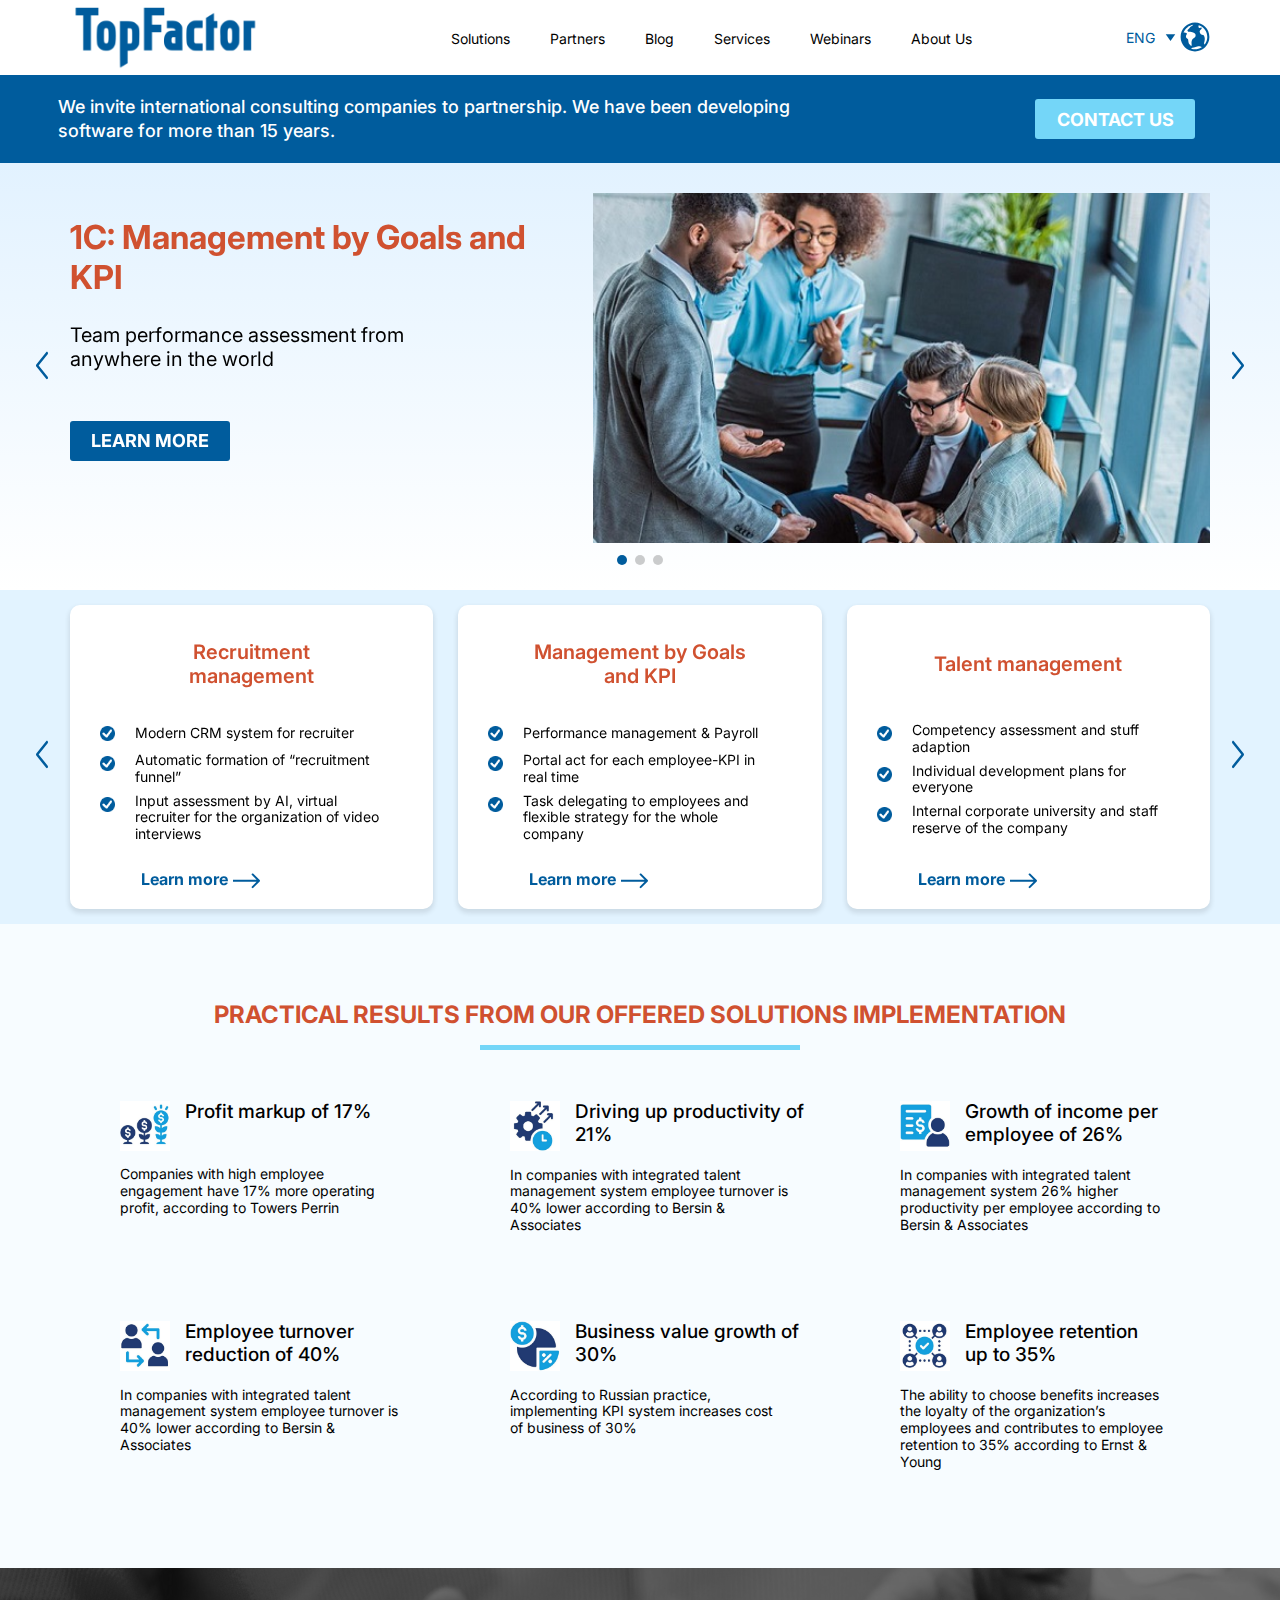
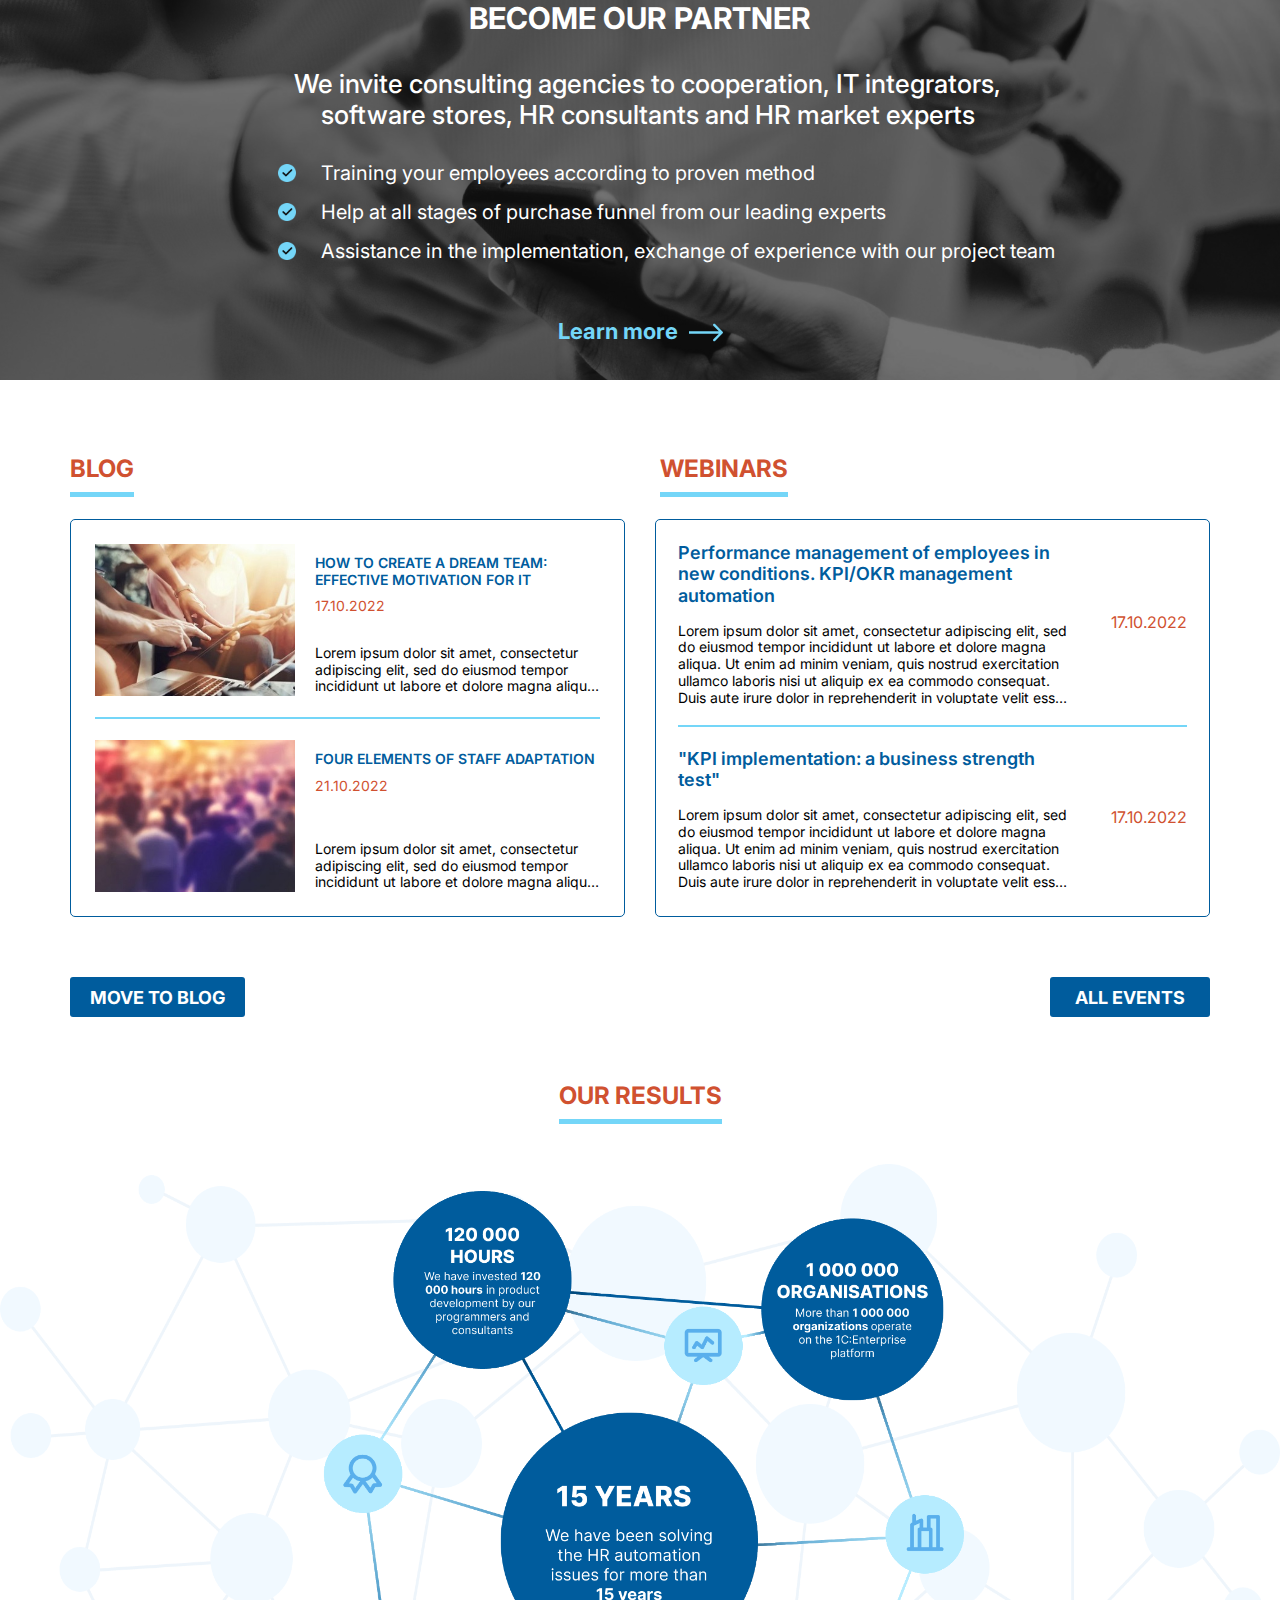
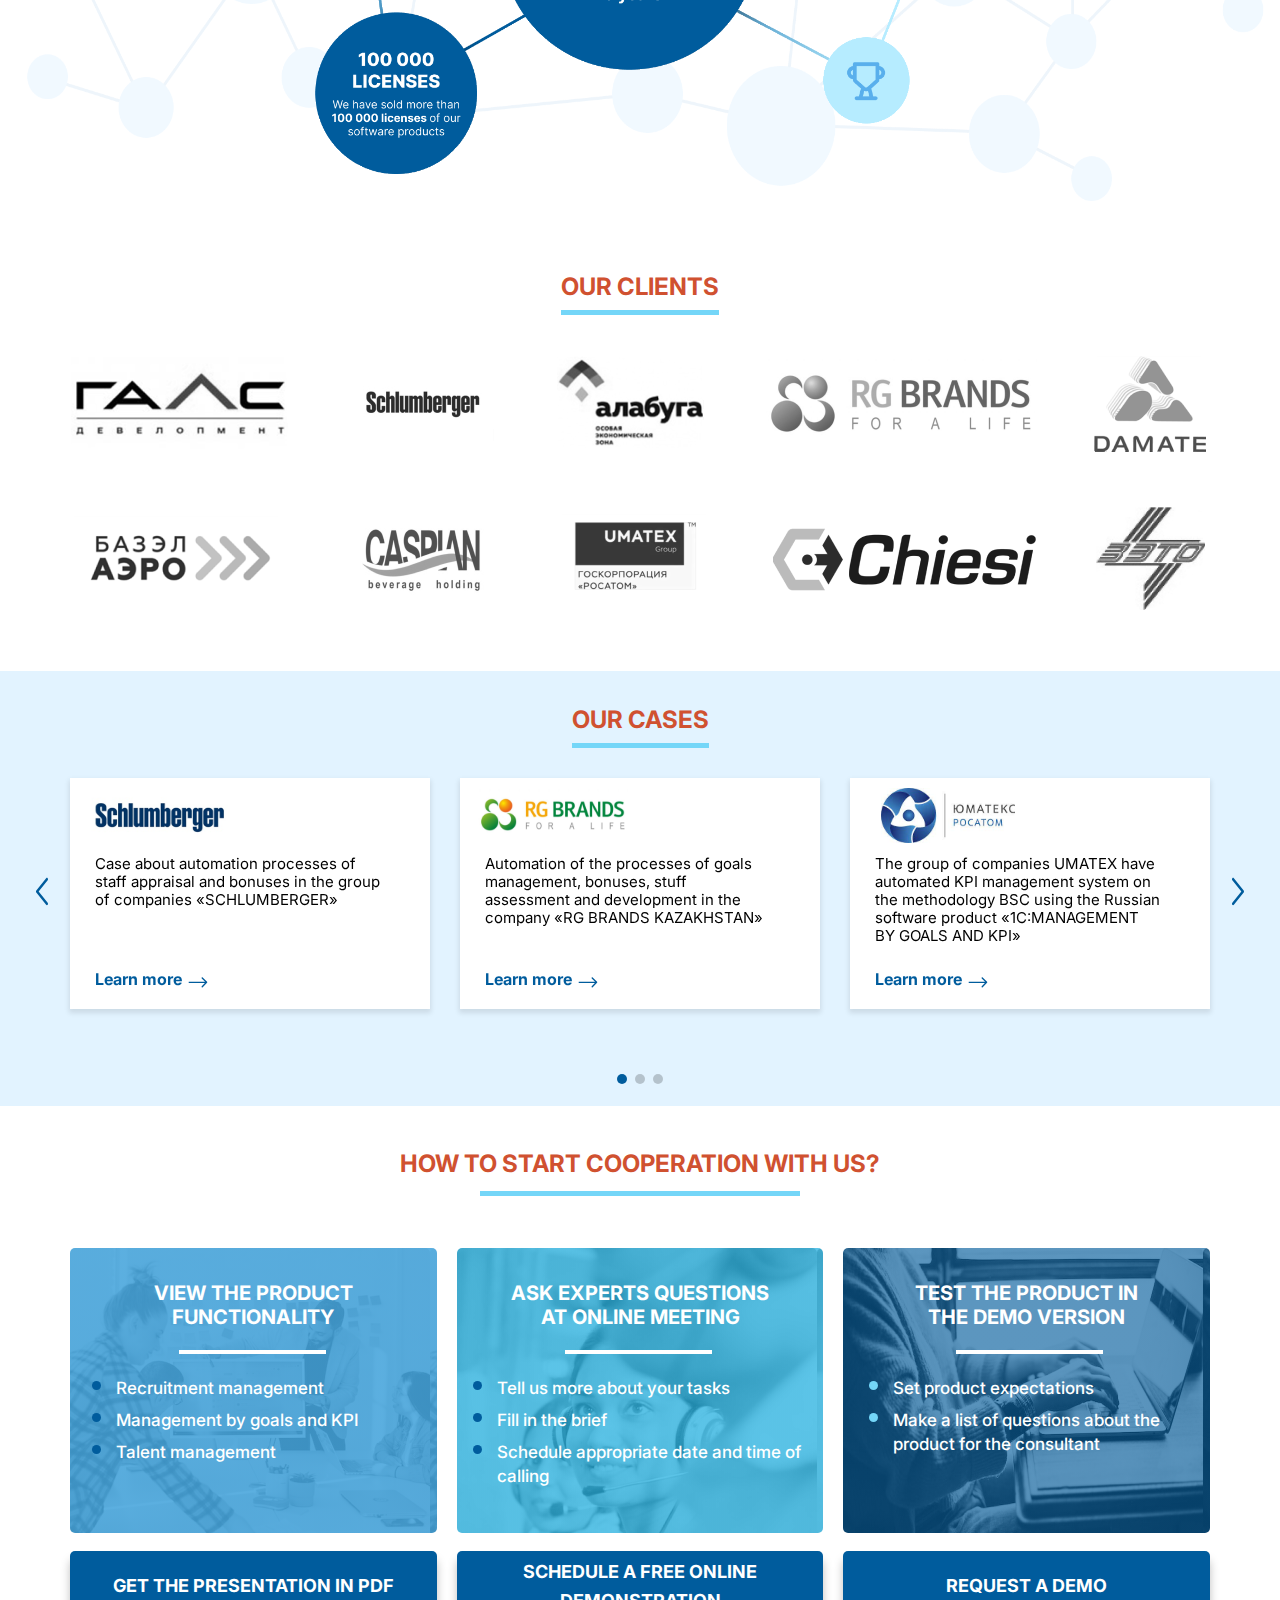
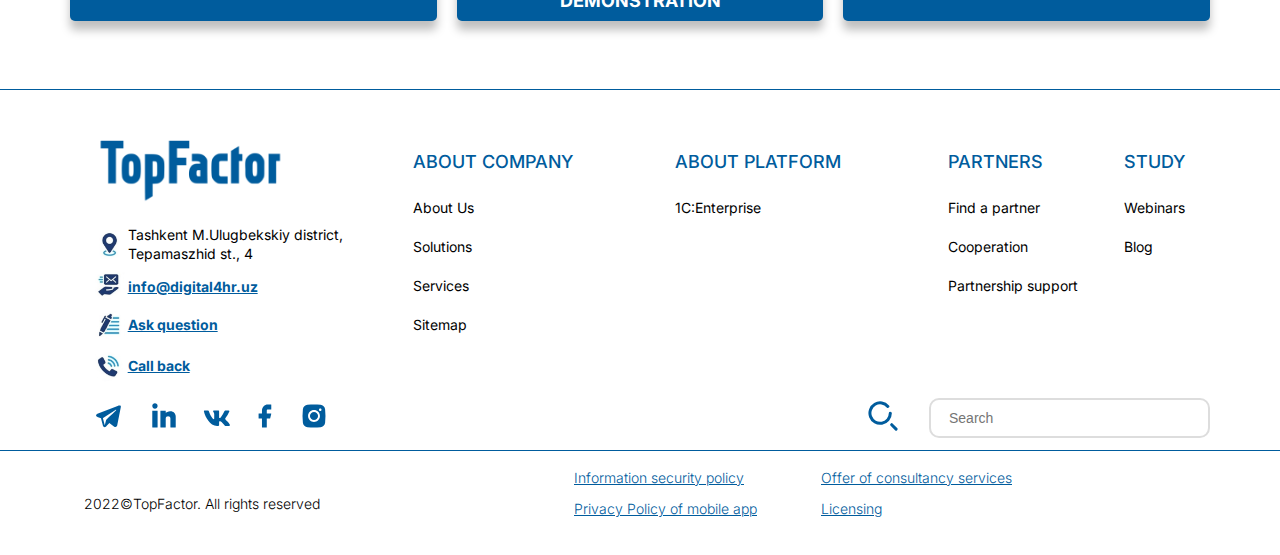
<file: index.html>
<!DOCTYPE html>
<html lang="en">
<head>
    <meta charset="UTF-8">
    <meta http-equiv="X-UA-Compatible" content="IE=edge">
    <meta name="viewport" content="width=device-width, initial-scale=1.0">
    <title>TopFactor</title>
    <link rel="preconnect" href="https://fonts.googleapis.com">
    <link rel="preconnect" href="https://fonts.gstatic.com" crossorigin>
    <link href="https://fonts.googleapis.com/css2?family=Inter:wght@300;400;500;600;700;800&display=swap" rel="stylesheet">
    <link rel="stylesheet" href="https://cdn.jsdelivr.net/npm/swiper@8/swiper-bundle.min.css" />
    <link rel="stylesheet" href="css/reset.css">
    <link rel="stylesheet" href="css/style.css">
    <link rel="stylesheet" href="css/slider.css">
    <link rel="stylesheet" href="css/media.css">
</head>
<body>

    <header class="header">
        <div class="container">
            <nav class="nav nav2">
                <div class="logo-img">
                    <a href="index.html">
                        <figure>
                            <img class="logo" src="images/logo.png" alt="logo">
                        </figure>
                    </a>
                </div>
                <div class="menu-icon" id="menu-icon">
                    <span class="bar"></span>
                    <span class="bar"></span>
                    <span class="bar"></span>
                </div>
                <ul class="menu-list" id="menu-list">
                    <li class="menu-item">
                        <a href="pages/solutions.html" class="menu-link">Solutions</a>
                    </li>
                    <li class="menu-item">
                        <a href="#" class="menu-link">Partners</a>
                    </li>
                    <li class="menu-item">
                        <a href="#" class="menu-link">Blog</a>
                    </li>
                    <li class="menu-item">
                        <a href="#" class="menu-link">Services</a>
                    </li>
                    <li class="menu-item">
                        <a href="#" class="menu-link">Webinars</a>
                    </li>
                    <li class="menu-item">
                        <a href="#" class="menu-link">About Us</a>
                    </li>
                </ul>
                <div class="language-popup">
                    <div class="selected-lang">
                        <span>ENG</span>
                    </div>
                    <div class="language" id="language">
                        <img class="language-img" src="images/language.svg" alt="language">
                        <img class="language-img-mobile" src="images/Language-mobile.png" alt="language">
                    </div>
                    <div class="popup-language" id="popup-language"></div>
                </div>
                <ul class="language-list" id="language-list">
                    <li>
                        <a class="language-item" href="#">
                            <img src="images/flags/english.png" alt="English">
                            <p class="lang">English</p>
                        </a>
                    </li>
                    <li>
                        <a class="language-item" href="#">
                            <img src="images/flags/germany.png" alt="Germany">
                            <p class="lang">Germany</p>
                        </a>
                    </li>
                    <li>
                        <a class="language-item" href="#">
                            <img src="images/flags/italy.png" alt="Italy">
                            <p class="lang">Italy</p>
                        </a>
                    </li>
                    <li>
                        <a class="language-item" href="#">
                            <img src="images/flags/poland.png" alt="Poland">
                            <p class="lang">Poland</p>
                        </a>
                    </li>
                    <li>
                        <a class="language-item" href="#">
                            <img src="images/flags/romania.png" alt="Romania">
                            <p class="lang">Romania</p>
                        </a>
                    </li>
                    <li>
                        <a class="language-item" href="#">
                            <img src="images/flags/spanish.png" alt="Spanish">
                            <p class="lang">Spanish</p>
                        </a>
                    </li>
                    <li>
                        <a class="language-item" href="#">
                            <img src="images/flags/turkey.png" alt="Turkey">
                            <p class="lang">Turkey</p>
                        </a>
                    </li>
                </ul>
            </nav>
            <div class="popup" id="popup"></div>
        </div>
    </header>

    <main class="main-content">
        <section class="contact-us">
            <div class="container__contact">
                <div class="contact__content">
            <div class="text-contact">We invite international consulting companies to partnership.
                    We have been developing software for more than 15 years.
            </div>
             <button class="button-contact" type="button">CONTACT US</button>
                </div>
            </div>
        </section>

        <section class="slider swiper">
            <div class="buttons-swiper">
               <div class="wrapper">
                    <div class="slides swiper-wrapper">
                        <div class="slider-item swiper-slide">
                            <div class="text-banner">
                                <h2 class="title-banner">1C: Management by Goals and KPI</h2>
                                <p class="subtitle">Team performance assessment from anywhere in the world</p>
                                <button class="button-style" type="button">Learn more</button>
                            </div>
                            <figure class="img-banner">
                                <img class="banner banner1" src="images/banner1.jpeg" alt="banner1">
                                <img class="mobile-banner" src="images/mobile-banner.png" alt="monile-banner">
                            </figure>
                        </div>
                        <div class="slider-item swiper-slide">
                            <div class="text-banner">
                                <h2 class="title-banner">Talent management</h2>
                                <p class="subtitle">Team performance assessment from anywhere in the world</p>
                                <button class="button-style" type="button">Learn more</button>
                            </div>
                            <figure class="img-banner">
                                <img class="banner" src="images/banner2.svg" alt="banner1">
                                <img class="mobile-banner" src="images/mobile-banner.png" alt="monile-banner">
                            </figure>
                        </div>
                        <div class="slider-item swiper-slide">
                            <div class="text-banner">
                                <h2 class="title-banner">Recruitment management</h2>
                                <p class="subtitle">Team performance assessment from anywhere in the world</p>
                                <button class="button-style" type="button">Learn more</button>
                            </div>
                            <div class="img-banner">
                                <img class="banner" src="images/banner3.svg" alt="banner1">
                                <img class="mobile-banner" src="images/mobile-banner.png" alt="monile-banner">
                            </div>
                        </div>
                    </div>
                </div>

                <div class="right-button-info" id="slider-rigth-button">
                    <img src="images/right.svg" alt="right">
                </div>
                <div class="left-button-info" id="slider-left-button">
                    <img src="images/left.svg" alt="left">
                </div>
            </div>
            <div class="swiper-pagination slider-pagination"></div>
        </section>

        <section class="info-slider swiper">
            <div class="buttons-swiper">
            <div class="slider__content">
                <div class="slider__cards swiper-wrapper">
                    <div class="swiper-slide slider__card">
                        <h3 class="info-slider__card-title">Recruitment management</h3>
                        <div class="info-slider__card-list">
                            <div class="card-list-item">
                                <img class="item-img" src="images/check.png" alt="check">
                                <div class="item-text text-cut-small">Modern CRM system for recruiter</div>
                            </div>
                            <div class="card-list-item">
                                <img class="item-img" src="images/check.png" alt="check">
                                <div class="item-text text-cut-small">Automatic formation of “recruitment funnel”
                                </div>
                            </div>
                            <div class="card-list-item">
                                <img class="item-img" src="images/check.png" alt="check">
                                <div class="item-text text-cut-big">Input assessment by AI, virtual recruiter for the organization of video interviews</div>
                            </div>
                        </div>
                        <div class="slider__card-link card-link">
                            <a href="#">Learn more</a>
                            <svg width="27" height="16" viewBox="0 0 27 16" fill="none" xmlns="http://www.w3.org/2000/svg">
                                <path d="M26.7071 8.47981C27.0976 8.08929 27.0976 7.45612 26.7071 7.0656L20.3431 0.701637C19.9526 0.311113 19.3195 0.311113 18.9289 0.701637C18.5384 1.09216 18.5384 1.72533 18.9289 2.11585L24.5858 7.77271L18.9289 13.4296C18.5384 13.8201 18.5384 14.4532 18.9289 14.8438C19.3195 15.2343 19.9526 15.2343 20.3431 14.8438L26.7071 8.47981ZM0 8.77271H26V6.77271H0V8.77271Z" fill="#005C9D"/>
                            </svg>
                        </div>
                    </div>
                    <div class="swiper-slide slider__card">
                        <h3 class="info-slider__card-title">Management by Goals and KPI</h3>
                        <div class="info-slider__card-list">
                            <div class="card-list-item">
                                <img class="item-img" src="images/check.png" alt="check">
                                <div class="item-text text-cut-small">Performance management & Payroll</div>
                            </div>
                            <div class="card-list-item">
                                <img class="item-img" src="images/check.png" alt="check">
                                <div class="item-text text-cut-small">Portal act for each employee-KPI in real time</div>
                            </div>
                            <div class="card-list-item">
                                <img class="item-img" src="images/check.png" alt="check">
                                <div class="item-text text-cut-big">Task delegating to employees and flexible strategy for the whole company</div>
                            </div>
                        </div>
                        <div class="slider__card-link card-link">
                            <a href="#">Learn more</a>
                            <svg width="27" height="16" viewBox="0 0 27 16" fill="none" xmlns="http://www.w3.org/2000/svg">
                                <path d="M26.7071 8.47981C27.0976 8.08929 27.0976 7.45612 26.7071 7.0656L20.3431 0.701637C19.9526 0.311113 19.3195 0.311113 18.9289 0.701637C18.5384 1.09216 18.5384 1.72533 18.9289 2.11585L24.5858 7.77271L18.9289 13.4296C18.5384 13.8201 18.5384 14.4532 18.9289 14.8438C19.3195 15.2343 19.9526 15.2343 20.3431 14.8438L26.7071 8.47981ZM0 8.77271H26V6.77271H0V8.77271Z" fill="#005C9D"/>
                            </svg>
                        </div>
                    </div>
                    <div class="swiper-slide slider__card">
                        <h3 class="info-slider__card-title talent-title">Talent management</h3>
                        <div class="info-slider__card-list">
                            <div class="card-list-item">
                                <img class="item-img" src="images/check.png" alt="check">
                                <div class="item-text text-cut-small">Competency assessment and stuff adaption </div>
                            </div>
                            <div class="card-list-item">
                                <img class="item-img" src="images/check.png" alt="check">
                                <div class="item-text text-cut-small">Individual development plans for everyone</div>
                            </div>
                            <div class="card-list-item">
                                <img class="item-img" src="images/check.png" alt="check">
                                <div class="item-text text-cut-big">Internal corporate university and staff reserve of the company</div>
                            </div>
                        </div>
                        <div class="slider__card-link card-link">
                            <a href="#">Learn more</a>
                            <svg width="27" height="16" viewBox="0 0 27 16" fill="none" xmlns="http://www.w3.org/2000/svg">
                                <path d="M26.7071 8.47981C27.0976 8.08929 27.0976 7.45612 26.7071 7.0656L20.3431 0.701637C19.9526 0.311113 19.3195 0.311113 18.9289 0.701637C18.5384 1.09216 18.5384 1.72533 18.9289 2.11585L24.5858 7.77271L18.9289 13.4296C18.5384 13.8201 18.5384 14.4532 18.9289 14.8438C19.3195 15.2343 19.9526 15.2343 20.3431 14.8438L26.7071 8.47981ZM0 8.77271H26V6.77271H0V8.77271Z" fill="#005C9D"/>
                            </svg>
                        </div>
                    </div>

                </div>
            </div>

                <div class="right-button-info" id="info-rigth-button">
                    <img src="images/right.svg" alt="right">
                </div>
                <div class="left-button-info" id="info-left-button">
                    <img src="images/left.svg" alt="left">
                </div>
            </div>
        </section>

        <section class="section-results">
            <div class="results">
                <div class="results__body container">
                    <h2 class="results__title title-block">PRACTICAL RESULTS FROM OUR OFFERED SOLUTIONS IMPLEMENTATION</h2>
                    <div class="results__row" id="results__row">
                        <div class="results__column">
                            <div class="item-results">
                                <figure class="item-results__icon">
                                    <img src="images/profit.jpg" alt="profit">
                                </figure>
                                <h3 class="item-results__title  item-results__title-limit">Profit markup of 17%</h3>
                                <div class="item-results__text">
                                    Companies with high employee engagement have 17% more operating profit, according to Towers Perrin
                                </div>
                            </div>
                        </div>
                        <div class="results__column">
                            <div class="item-results">
                                <figure class="item-results__icon">
                                    <img src="images/driving.jpg" alt="driving">
                                </figure>
                                <h3 class="item-results__title">Driving up productivity of 21%</h3>
                                <div class="item-results__text">
                                    In companies with integrated talent management system employee turnover is 40% lower according to Bersin & Associates
                                </div>
                            </div>
                        </div>
                        <div class="results__column">
                            <div class="item-results">
                                <figure class="item-results__icon">
                                    <img src="images/growth.jpg" alt="growth">
                                </figure>
                                <h3 class="item-results__title">Growth of income per employee of 26%</h3>
                                <div class="item-results__text">
                                    In companies with integrated talent management system 26% higher productivity per employee according to Bersin & Associates
                                </div>
                            </div>
                        </div>
                        <div class="results__column">
                            <div class="item-results">
                                <figure class="item-results__icon">
                                    <img src="images/turnover.jpg" alt="turnover">
                                </figure>
                                <h3 class="item-results__title">Employee turnover reduction of 40%</h3>
                                <div class="item-results__text">
                                    In companies with integrated talent management system employee turnover is 40% lower according to Bersin & Associates
                                </div>
                            </div>
                        </div>
                        <div class="results__column">
                            <div class="item-results">
                                <figure class="item-results__icon">
                                    <img src="images/business.jpg" alt="business">
                                </figure>
                                <h3 class="item-results__title">Business value growth of 30%</h3>
                                <div class="item-results__text">
                                    According to Russian practice, implementing KPI system increases cost of business of 30%
                                </div>
                            </div>
                        </div>
                        <div class="results__column">
                            <div class="item-results">
                                <figure class="item-results__icon">
                                    <img src="images/retention.jpg" alt="retention">
                                </figure>
                                <h3 class="item-results__title">Employee retention <br>up to 35%</h3>
                                <div class="item-results__text">
                                    The ability to choose benefits increases the loyalty of the organization’s employees and contributes to employee retention to 35% according to Ernst & Young
                                </div>
                            </div>
                        </div>
                    </div>
                    <div class="results__button" id="resBtnMore">
                        <button>Learn more</button>
                        <img class="arrow-down" id="arrow-down" src="images/arrow-down.png" alt="Learn more">
                    </div>
                </div>
            </div>
        </section>

        <section class="section-invitation">
            <div class="black-glass"></div>
            <div class="invitation">
                <div class="invitation__body container">
                    <h2 class="invitation__title">Become our partner</h2>
                    <div class="invitation__subtitle">
                        We invite consulting agencies to cooperation, IT integrators,<br>
                        software stores, HR consultants and HR market experts
                    </div>
                    <div class="invitation__list">
                        <div class="invitation__list-item">
                            <img src="images/check-big.png" alt="check">
                            <p>Training your employees according to proven method</p>
                        </div>
                        <div class="invitation__list-item">
                            <img src="images/check-big.png" alt="check">
                            <p>Help at all stages of purchase funnel from our leading experts</p>
                        </div>
                        <div class="invitation__list-item">
                            <img src="images/check-big.png" alt="check">
                            <p>Assistance in the implementation, exchange of experience with our project team</p>
                        </div>
                    </div>
                    <div class="invitation__link">
                        <a href="#">Learn more</a>
                        <svg viewBox="0 0 57 30" fill="none" xmlns="http://www.w3.org/2000/svg">
                            <path d="M56.4142 16.4142C57.1953 15.6332 57.1953 14.3668 56.4142 13.5858L43.6863 0.857864C42.9052 0.0768156 41.6389 0.0768156 40.8579 0.857864C40.0768 1.63891 40.0768 2.90524 40.8579 3.68629L52.1716 15L40.8579 26.3137C40.0768 27.0948 40.0768 28.3611 40.8579 29.1421C41.6389 29.9232 42.9052 29.9232 43.6863 29.1421L56.4142 16.4142ZM0 17H55V13H0V17Z" fill="#74D6F8"/>
                        </svg>
                    </div>
                </div>
            </div>
        </section>

        <section class="blog-webinars">
            <div class="container container-body">
                <div class="blog">
                    <div class="blog-header">
                        <h2 class="blog__title title-style">Blog</h2>
                    </div>
                    <div class="blog__content">
                        <a class="blog-item" href="#" target="_Blank">
                            <article class="blog__content-item">
                                <figure class="blog__content-img">
                                    <img src="./images/blog/motivation.jpg" alt="motivation">
                                </figure>
                                <div class="text-part">
                                    <h3 class="blog__content-name">HOW TO CREATE A DREAM TEAM: EFFECTIVE MOTIVATION FOR IT</h3>
                                    <time class="blog__content-date" datetime="2022-10-17">17.10.2022</time>
                                    <p class="blog-annotation">Lorem ipsum dolor sit amet, consectetur adipiscing elit, sed do eiusmod tempor incididunt ut labore et dolore magna aliqua. Ut enim ad minim veniam</p>
                                </div>
                            </article>
                        </a>
                        <hr class="line">
                        <a class="blog-item" href="#" target="_Blank">
                            <article class="blog__content-item">
                                <figure class="blog__content-img">
                                    <img src="./images/blog/adoptation.jpg" alt="adoptation">
                                </figure>
                                <div class="text-part">
                                    <h3 class="blog__content-name">FOUR ELEMENTS OF STAFF ADAPTATION</h3>
                                    <time class="blog__content-date" datetime="2022-10-21">21.10.2022</time>
                                    <p class="blog-annotation">Lorem ipsum dolor sit amet, consectetur adipiscing elit, sed do eiusmod tempor incididunt ut labore et dolore magna aliqua. Ut enim ad minim veniam, quis nostrud exercitation ullamco laboris nisi ut aliquip ex ea commodo consequat. Duis aute irure dolor in reprehenderit in voluptate velit esse cillum dolore eu fugiat nulla pariatur. Excepteur sint occaecat cupidatat non proident, sunt in culpa qui officia deserunt mollit anim id est laborum.</p>
                                </div>
                            </article>
                        </a>
                    </div>
                    <div class="blog__button">
                        <button class="button-style">Move To Blog</button>
                    </div>
                </div>

                <div class="webinars">
                    <div class="title-center webinars-header">
                        <h2 class="webinars__title title-style">Webinars</h2>
                    </div>
                    <div class="webinars__content">
                        <div class="webinars__content-item">
                            <div class="webinars__content-text">
                                <a class="webinar-title" href="#">
                                    <h3>Performance management of employees in new conditions. KPI/OKR management automation</h3>
                                </a>
                                <p>Lorem ipsum dolor sit amet, consectetur adipiscing elit, sed do eiusmod tempor incididunt ut labore et dolore magna aliqua. Ut enim ad minim veniam, quis nostrud exercitation ullamco laboris nisi ut aliquip ex ea commodo consequat. Duis aute irure dolor in reprehenderit in voluptate velit esse cillum dolore eu fugiat nulla pariatur. Excepteur sint occaecat cupidatat non proident, sunt in culpa qui officia deserunt mollit anim id est laborum.</p>
                            </div>
                            <time class="webinars__content-date" datetime="2022-10-17">17.10.2022</time>
                        </div>
                        <hr class="line">
                        <div class="webinars__content-item">
                            <div class="webinars__content-text">
                                <a class="webinar-title" href="#">
                                    <h3>"KPI implementation: a business strength test"</h3>
                                </a>
                                <p>Lorem ipsum dolor sit amet, consectetur adipiscing elit, sed do eiusmod tempor incididunt ut labore et dolore magna aliqua. Ut enim ad minim veniam, quis nostrud exercitation ullamco laboris nisi ut aliquip ex ea commodo consequat. Duis aute irure dolor in reprehenderit in voluptate velit esse cillum dolore eu fugiat nulla pariatur. Excepteur sint occaecat cupidatat non proident, sunt in culpa qui officia deserunt mollit anim id est laborum.</p>
                            </div>
                            <time class="webinars__content-date" datetime="2022-10-17">17.10.2022</time>
                        </div>
                    </div>
                    <div class="webinars__button">
                        <button class="webinars__button-style button-style">all events</button>
                    </div>
                </div>
            </div>
        </section>

        <section class="our-results">
            <div class="results-content">
                <div class="our-results__title title-style-block">
                    <h2 class="title-style">Our results</h2>
                </div>
                <div class="our-results__background">
                    <img class="up-img" src="images/ВЕРХ.png" alt="">
                </div>
            </div>
        </section>

        <section class="our-clients">
            <div class="container">
                <div class="our-clients__title title-style-block">
                    <h2 class="title-style">our clients</h2>
                </div>
                <div class="our-clients__logos1">
                    <figure class="our-clients__lgos-item">
                        <img class="logo-item" src="./images/clients/galc.png" alt="galc">
                    </figure>
                    <figure class="our-clients__lgos-item">
                        <img class="logo-item" src="./images/clients/schlumberger.png" alt="schlumberger">
                    </figure>
                    <figure class="our-clients__lgos-item">
                        <img class="logo-item" src="./images/clients/alabuga.png" alt="alabuga">
                    </figure>
                    <figure class="our-clients__lgos-item">
                        <img class="logo-item" src="./images/clients/rgbrands.png" alt="rgbrands">
                    </figure>
                    <figure class="our-clients__lgos-item">
                        <img class="logo-item" src="./images/clients/damate.png" alt="damate">
                    </figure>
                </div>
                <div class="our-clients__logos2">
                    <figure class="our-clients__lgos-item">
                        <img class="logo-item" src="./images/clients/bazel.png" alt="bazel">
                    </figure>
                    <figure class="our-clients__lgos-item">
                        <img class="logo-item" src="./images/clients/caspian.png" alt="caspian">
                    </figure>
                    <figure class="our-clients__lgos-item">
                        <img class="logo-item" src="./images/clients/umatex.png" alt="umatex">
                    </figure>
                    <figure class="our-clients__lgos-item">
                        <img class="logo-item" src="./images/clients/chiesi.png" alt="chiesi">
                    </figure>
                    <figure class="our-clients__lgos-item">
                        <img class="logo-item" src="./images/clients/33to.png" alt="33to">
                    </figure>
                </div>
            </div>
        </section>

        <section class="our__clients-slider swiper">
            <div class="our-clients__title title-style-block">
                <h2 class="title-style">our clients</h2>
            </div>
                <div class="buttons-swiper our__clients-buttons">
                    <div class="our__clients-content">
                        <div class="our__clients-logos swiper-wrapper">
                            <div class="logos-item swiper-slide go-down">
                                <div class="logo-row-top">
                                    <figure class="logo-square">
                                        <img class="" src="./images/clients/schlumberger.png" alt="schlumberger">
                                    </figure>
                                    <figure class="logo-square">
                                        <img class="" src="./images/clients/alabuga.png" alt="alabuga">
                                    </figure>
                                    <figure class="logo-square">
                                        <img class="" src="./images/clients/caspian.png" alt="caspian">
                                    </figure>
                                </div>
                                <div class="logo-row-bottom">
                                    <figure class="logo-square">
                                        <img class="" src="./images/clients/umatex.png" alt="umatex">
                                    </figure>
                                    <figure class="logo-rectangle">
                                        <img class="" src="./images/clients/chiesi.png" alt="chiesi">
                                    </figure>
                                </div>
                            </div>

                            <div class="logos-item swiper-slide">
                                <div class="logo-row-top">
                                    <figure class="logo-rectangle">
                                        <img class="" src="./images/clients/galc.png" alt="galc">
                                    </figure>
                                    <figure class="logo-rectangle">
                                        <img class="" src="./images/clients/rgbrands.png" alt="rgbrands">
                                    </figure>
                                    <figure class="logo-square">
                                        <img class="" src="./images/clients/damate.png" alt="damate">
                                    </figure>
                                </div>
                                <div class="logo-row-bottom">
                                    <figure class="logo-rectangle">
                                        <img class="" src="./images/clients/bazel.png" alt="bazel">
                                    </figure>
                                    <figure class="logo-square">
                                        <img class="" src="./images/clients/33to.png" alt="33to">
                                    </figure>
                                </div>
                            </div>
                        </div>
                    </div>
                        <div class="right-button-info" id="clients-right-button">
                            <img src="images/right.svg" alt="right">
                        </div>
                        <div class="left-button-info" id="clients-left-button">
                            <img src="images/left.svg" alt="left">
                        </div>
                </div>
            <div class="swiper-pagination our__clients-pagination"></div>
        </section>

        <section class="our-cases swiper">
            <div class="title-style-block">
                <h2 class="title-style cases-title">our cases</h2>
            </div>
            <div class="buttons-swiper">
            <div class="cases-content">
                <div class="slider__cards swiper-wrapper">
                    <div class="slider__card cases-card swiper-slide">
                        <figure class="slider__card-logo-img">
                            <img class="slider__card-logo-img-size" src="./images/cases/schlum.svg" alt="schlum">
                        </figure>
                        <div class="slider__card-text">
                            Case about automation processes of staff appraisal and bonuses in the group of companies «SCHLUMBERGER»
                        </div>
                        <div class="cases-link card-link">
                            <a href="#">Learn more</a>
                            <svg width="27" height="16" viewBox="0 0 27 16" fill="none" xmlns="http://www.w3.org/2000/svg">
                                <path d="M26.7071 8.47981C27.0976 8.08929 27.0976 7.45612 26.7071 7.0656L20.3431 0.701637C19.9526 0.311113 19.3195 0.311113 18.9289 0.701637C18.5384 1.09216 18.5384 1.72533 18.9289 2.11585L24.5858 7.77271L18.9289 13.4296C18.5384 13.8201 18.5384 14.4532 18.9289 14.8438C19.3195 15.2343 19.9526 15.2343 20.3431 14.8438L26.7071 8.47981ZM0 8.77271H26V6.77271H0V8.77271Z" fill="#005C9D"/>
                            </svg>
                        </div>
                    </div>
                    <div class="slider__card cases-card swiper-slide">
                        <figure class="slider__card-logo-img">
                            <img class="slider__card-logo-img-size" src="./images/cases/brands.svg" alt="brands">
                        </figure>
                        <div class="slider__card-text">
                            Automation of the processes of goals management, bonuses, stuff assessment and development in the company «RG BRANDS KAZAKHSTAN»
                        </div>
                        <div class="cases-link card-link">
                            <a href="#">Learn more</a>
                            <svg width="27" height="16" viewBox="0 0 27 16" fill="none" xmlns="http://www.w3.org/2000/svg">
                                <path d="M26.7071 8.47981C27.0976 8.08929 27.0976 7.45612 26.7071 7.0656L20.3431 0.701637C19.9526 0.311113 19.3195 0.311113 18.9289 0.701637C18.5384 1.09216 18.5384 1.72533 18.9289 2.11585L24.5858 7.77271L18.9289 13.4296C18.5384 13.8201 18.5384 14.4532 18.9289 14.8438C19.3195 15.2343 19.9526 15.2343 20.3431 14.8438L26.7071 8.47981ZM0 8.77271H26V6.77271H0V8.77271Z" fill="#005C9D"/>
                            </svg>
                        </div>
                    </div>
                    <div class="slider__card cases-card swiper-slide">
                        <figure class="slider__card-logo-img rosatom">
                            <img class="slider__card-logo-img-size" src="./images/cases/rosatom.svg" alt="rosatom">
                        </figure>
                        <div class="slider__card-text">
                            The group of companies UMATEX have automated KPI management system on the methodology BSC using the Russian software product «1C:MANAGEMENT BY GOALS AND KPI»
                        </div>
                        <div class="cases-link card-link">
                            <a href="#">Learn more</a>
                            <svg width="27" height="16" viewBox="0 0 27 16" fill="none" xmlns="http://www.w3.org/2000/svg">
                                <path d="M26.7071 8.47981C27.0976 8.08929 27.0976 7.45612 26.7071 7.0656L20.3431 0.701637C19.9526 0.311113 19.3195 0.311113 18.9289 0.701637C18.5384 1.09216 18.5384 1.72533 18.9289 2.11585L24.5858 7.77271L18.9289 13.4296C18.5384 13.8201 18.5384 14.4532 18.9289 14.8438C19.3195 15.2343 19.9526 15.2343 20.3431 14.8438L26.7071 8.47981ZM0 8.77271H26V6.77271H0V8.77271Z" fill="#005C9D"/>
                            </svg>
                        </div>
                    </div>
                </div>
            </div>
                <div class="right-button-info" id="cases-rigth-button">
                    <img src="images/right.svg" alt="right">
                </div>
                <div class="left-button-info" id="cases-left-button">
                    <img src="images/left.svg" alt="left">
                </div>
            </div>
            <div class="swiper-pagination cases_pagination"></div>
        </section>

        <section class="cooperation">
            <div class="container-cooperation">
                <h2 class="cooperation__title title-block ">how to start cooperation with us?</h2>
                <div class="cooperation__cards">
                    <article class="card-item">
                        <div class="card-item__background1">
                            <div class="card-item__title">View the product functionality</div>
                            <div class="card-item__list card-item__list1">
                                <ul>
                                    <li>Recruitment management </li>
                                    <li>Management by goals and KPI</li>
                                    <li>Talent management</li>
                                </ul>
                            </div>
                        </div>
                        <button class="card-item__button">get the presentation in pdf</button>
                    </article>
                    <article class="card-item">
                        <div class="card-item__background2">
                            <div class="card-item__title">Ask experts questions at online meeting</div>
                            <div class="card-item__list card-item__list2">
                                <ul>
                                    <li>Tell us more about your tasks</li>
                                    <li>Fill in the brief</li>
                                    <li>Schedule appropriate date and time of calling</li>
                                </ul>
                            </div>
                        </div>
                        <button class="card-item__button">schedule a free online demonstration</button>
                    </article>
                    <article class="card-item">
                        <div class="card-item__background3">
                            <div class="card-item__title castom-titile">Test the product in the demo version</div>
                            <div class="card-item__list card-item__list3">
                                <ul>
                                    <li>Set product expectations</li>
                                    <li>Make a list of questions about the product for the consultant</li>
                                </ul>
                            </div>
                        </div>
                        <button class="card-item__button">request a demo</button>
                    </article>
                </div>
            </div>
        </section>

        <section class="cooperation__slider swiper">
            <div class="container">
                <h2 class="cooperation__title cooperation-title">how to start cooperation with us?</h2>
                <div class="buttons-swiper">
                <div class="cooperation__slider-content">
                    <div class="cooperation__cards swiper-wrapper">
                        <div class="card-item swiper-slide">
                            <div class="card-item__background1 card-size">
                                <h3 class="card-item__title">View the product functionality</h3>
                                <div class="card-item__list">
                                    <ul>
                                        <li>Recruitment management </li>
                                        <li>Management by goals and KPI</li>
                                        <li>Talent management</li>
                                    </ul>
                                </div>
                            </div>
                            <button class="card-item__button">get the presentation in pdf</button>
                        </div>
                        <div class="card-item swiper-slide">
                            <div class="card-item__background2 card-size">
                                <h3 class="card-item__title">Ask experts questions at online meeting</h3>
                                <div class="card-item__list">
                                    <ul>
                                        <li>Tell us more about your tasks</li>
                                        <li>Fill in the brief</li>
                                        <li>Schedule appropriate date and time of calling</li>
                                    </ul>
                                </div>
                            </div>
                            <button class="card-item__button">schedule a free online demonstration</button>
                        </div>
                        <div class="card-item swiper-slide">
                            <div class="card-item__background3 card-size">
                                <h3 class="card-item__title">Test the product in the demo version</h3>
                                <div class="card-item__list card-item__list3 castom-marker">
                                    <ul>
                                        <li>Set product expectations</li>
                                        <li>Make a list of questions about the product for the consultant</li>
                                    </ul>
                                </div>
                            </div>
                            <button class="card-item__button">request a demo</button>
                        </div>
                    </div>
                </div>
                    <div class="right-button-info" id="cooperation-rigth-button">
                        <img src="images/right.svg" alt="right">
                    </div>
                    <div class="left-button-info" id="cooperation-left-button">
                        <img src="images/left.svg" alt="left">
                    </div>
                </div>
            </div>
        </section>

        <section class="contact-footer">
            <div class="container">
                <div class="contact__columns">
                    <div class="columns-footer">
                        <div class="cloumn__contact">
                            <div class="logo-img">
                                <a href="index.html">
                                    <figure>
                                        <img class="logo" src="images/logo.png" alt="logo">
                                    </figure>
                                </a>
                            </div>
                            <div class="cloumn__contact-location contact-list">
                                <a class="locImg" href="#">
                                    <img src="./images/footer/location.jpg" alt="location">
                                </a>
                                <div class="location">
                                    <a href="#">Tashkent M.Ulugbekskiy district, Tepamaszhid st., 4</a>
                                </div>
                            </div>
                            <div class="cloumn__contact-mail contact-list">
                                <a href="mailto:info@digital4hr.uz">
                                    <img src="./images/footer/mail.jpg" alt="mail">
                                </a>
                                <div class="mail">
                                    <a href="mailto:info@digital4hr.uz">info@digital4hr.uz</a>
                                </div>
                            </div>
                            <div class="cloumn__contact-chat contact-list">
                                <a href="#">
                                    <img src="./images/footer/chat.jpg" alt="chat">
                                </a>
                                <div class="chat">
                                    <a href="#">Ask question</a>
                                </div>
                            </div>
                            <div class="cloumn__contact-callback contact-list">
                                <a href="#">
                                    <img src="./images/footer/phone.jpg" alt="callback">
                                </a>
                                <div class="callback">
                                    <a href="#" class="call">Call back</a>
                                </div>
                            </div>
                        </div>
                        <div class="column__company footer-list">
                            <h3 class="column__title">about company</h3>
                            <nav class="column__menu">
                                <ul>
                                    <li><a href="#">About Us</a></li>
                                    <li><a href="#">Solutions</a> </li>
                                    <li><a href="#">Services</a></li>
                                    <li><a href="#">Sitemap</a></li>
                                </ul>
                            </nav>
                        </div>
                        <div class="column__platform footer-list">
                            <h3 class="column__title">about platform</h3>
                            <nav class="column__menu">
                                <ul>
                                    <li><a href="#">1C:Enterprise</a></li>
                                </ul>
                            </nav>
                        </div>
                        <div class="column__partners footer-list">
                            <h3 class="column__title">partners</h3>
                            <nav class="column__menu">
                                <ul>
                                    <li><a href="#">Find a partner</a></li>
                                    <li><a href="#">Cooperation</a> </li>
                                    <li><a href="#">Partnership support</a></li>
                                </ul>
                            </nav>
                        </div>
                        <div class="column__study footer-list">
                            <h3 class="column__title">study</h3>
                            <nav class="column__menu">
                                <ul>
                                    <li><a href="#">Webinars</a></li>
                                    <li><a href="#">Blog</a> </li>
                                </ul>
                            </nav>
                        </div>
                        <div class="column__mobile footer-list-mobile">
                            <div class="column__mobile-item-popup">
                                <div class="column__mobile-item" id="company">
                                    <div class="column__mobile-img">
                                        <img id="img-company" src="./images/polygon.png" alt="">
                                    </div>
                                    <h3 class="column__mobile-title">about company</h3>
                                </div>
                                <div class="popup-list" id="popup-list"></div>
                            </div>
                            <nav class="company-list column__menu" id="company-list">
                                <ul>
                                    <li><a href="#">About Us</a></li>
                                    <li><a href="#">Solutions</a> </li>
                                    <li><a href="#">Services</a></li>
                                    <li><a href="#">Sitemap</a></li>
                                </ul>
                            </nav>
                            <div class="column__mobile-item-popup">
                                <div class="column__mobile-item" id="platform">
                                    <div class="column__mobile-img"><img id="img-platform" src="./images/polygon.png" alt=""></div>
                                    <h3 class="column__mobile-title">about platform</h3>
                                </div>
                                <div class="popup-list" id="popup-list-platform"></div>
                            </div>
                            <nav class="platform-list column__menu" id="platform-list">
                                <ul>
                                    <li><a href="#">1C:Enterprise</a></li>
                                </ul>
                            </nav>
                            <div class="column__mobile-item-popup">
                                <div class="column__mobile-item" id="partners">
                                    <div class="column__mobile-img">
                                        <img id="img-partners" src="./images/polygon.png" alt="">
                                    </div>
                                    <h3 class="column__mobile-title">partners</h3>
                                </div>
                                <div class="popup-list" id="popup-list-partners"></div>
                            </div>
                            <nav class="partners-list column__menu" id="partners-list">
                                <ul>
                                    <li><a href="#">Find a partner</a></li>
                                    <li><a href="#">Cooperation</a> </li>
                                    <li><a href="#">Partnership support</a></li>
                                </ul>
                            </nav>
                            <div class="column__mobile-item-popup">
                                <div class="column__mobile-item" id="study">
                                    <div class="column__mobile-img"><img id="img-study" src="./images/polygon.png" alt=""></div>
                                    <h3 class="column__mobile-title">study</h3>
                                </div>
                                <div class="popup-list" id="popup-list-study"></div>
                            </div>
                            <nav class="study-list column__menu" id="study-list">
                                <ul>
                                    <li><a href="#">Webinars</a></li>
                                    <li><a href="#">Blog</a> </li>
                                </ul>
                            </nav>
                        </div>
                    </div>
                    <div class="links-search">
                        <div class="cloumn__contact-social">
                            <a href="#">
                                <svg width="30" height="30" viewBox="0 0 30 30" fill="none" xmlns="http://www.w3.org/2000/svg">
                                    <path fill-rule="evenodd" clip-rule="evenodd" d="M23.1039 24.7378L23.1047 24.7356L23.1265 24.6812L26.875 5.78241V5.72102C26.875 5.25014 26.701 4.83907 26.3224 4.5925C25.991 4.37667 25.6101 4.3613 25.3429 4.38157C25.0604 4.40302 24.794 4.47354 24.6096 4.53224C24.5147 4.56244 24.4353 4.59153 24.3785 4.61354C24.35 4.62459 24.3269 4.63396 24.3101 4.64094L24.2936 4.64789L3.39383 12.8466L3.38808 12.8486C3.37679 12.8527 3.36187 12.8583 3.34384 12.8653C3.30789 12.8793 3.25897 12.8993 3.20149 12.9254C3.08864 12.9765 2.93272 13.0555 2.7746 13.1637C2.50603 13.3477 1.99464 13.7831 2.08099 14.4733C2.15251 15.0451 2.54664 15.4082 2.81235 15.5962C2.95479 15.697 3.09106 15.7697 3.19084 15.8172C3.2414 15.8413 3.28435 15.8597 3.31633 15.8727C3.33237 15.8793 3.34578 15.8845 3.35615 15.8884L3.36943 15.8934L3.37792 15.8965L7.03447 17.1275C7.02213 17.3569 7.04489 17.5909 7.10573 17.8217L8.93733 24.7697C9.1545 25.5935 9.89979 26.1673 10.7517 26.1667C11.5154 26.1662 12.1927 25.7042 12.4804 25.0149L15.34 21.9573L20.2512 25.7226L20.3211 25.7531C20.7673 25.9478 21.1842 26.0095 21.5653 25.9574C21.946 25.9054 22.2484 25.7458 22.4756 25.564C22.6992 25.3852 22.8524 25.1833 22.9488 25.0313C22.9977 24.9541 23.0342 24.8862 23.0595 24.8351C23.0722 24.8095 23.0823 24.7878 23.0898 24.7708L23.0992 24.7491L23.1026 24.741L23.1039 24.7378ZM8.91873 17.3437C8.8771 17.1858 8.94245 17.0191 9.08031 16.9315L21.4828 9.0554C21.4828 9.0554 22.2123 8.61253 22.1862 9.0554C22.1862 9.0554 22.3164 9.13361 21.9255 9.49827C21.5548 9.84461 13.0859 18.0209 12.229 18.8483C12.1795 18.896 12.15 18.9508 12.1326 19.0173L10.7503 24.2917L8.91873 17.3437Z" fill="#005C9D"/>
                                </svg>
                            </a>
                            <a href="#">
                                <svg width="24" height="25" viewBox="0 0 24 25" fill="none" xmlns="http://www.w3.org/2000/svg">
                                    <path d="M2.9375 0.34375C1.47049 0.34375 0.28125 1.53299 0.28125 3C0.28125 4.46701 1.47049 5.65625 2.9375 5.65625C4.40451 5.65625 5.59375 4.46701 5.59375 3C5.59375 1.53299 4.40451 0.34375 2.9375 0.34375Z" fill="#005C9D"/>
                                    <path d="M0.4375 7.84375C0.351206 7.84375 0.28125 7.91371 0.28125 8V24.25C0.28125 24.3363 0.351206 24.4062 0.4375 24.4062H5.4375C5.52379 24.4062 5.59375 24.3363 5.59375 24.25V8C5.59375 7.91371 5.52379 7.84375 5.4375 7.84375H0.4375Z" fill="#005C9D"/>
                                    <path d="M8.5625 7.84375C8.47621 7.84375 8.40625 7.91371 8.40625 8V24.25C8.40625 24.3363 8.47621 24.4062 8.5625 24.4062H13.5625C13.6488 24.4062 13.7188 24.3363 13.7188 24.25V15.5C13.7188 14.8784 13.9657 14.2823 14.4052 13.8427C14.8448 13.4032 15.4409 13.1562 16.0625 13.1562C16.6841 13.1562 17.2802 13.4032 17.7198 13.8427C18.1593 14.2823 18.4062 14.8784 18.4062 15.5V24.25C18.4062 24.3363 18.4762 24.4062 18.5625 24.4062H23.5625C23.6488 24.4062 23.7188 24.3363 23.7188 24.25V13.4753C23.7188 10.4419 21.0805 8.06874 18.0623 8.34312C17.1315 8.42774 16.2112 8.65914 15.3518 9.02743L13.7188 9.72733V8C13.7188 7.91371 13.6488 7.84375 13.5625 7.84375H8.5625Z" fill="#005C9D"/>
                                </svg>
                            </a>
                            <a href="#">
                                <svg width="27" height="16" viewBox="0 0 27 16" fill="none" xmlns="http://www.w3.org/2000/svg">
                                    <path d="M25.8793 15.9762H23.0274C21.9485 15.9762 21.624 15.1025 19.6888 13.1673C18 11.5391 17.2865 11.3358 16.8585 11.3358C16.2681 11.3358 16.1059 11.498 16.1059 12.3131V14.8777C16.1059 15.5716 15.8811 15.9782 14.0691 15.9782C12.3106 15.86 10.6053 15.3257 9.09366 14.4194C7.58205 13.513 6.3074 12.2605 5.37468 10.765C3.16036 8.00891 1.61962 4.77417 0.875 1.31803C0.875 0.889954 1.03724 0.502927 1.85234 0.502927H4.70227C5.43528 0.502927 5.69916 0.829359 5.9865 1.58191C7.37042 5.65547 9.73167 9.19736 10.6895 9.19736C11.0569 9.19736 11.2172 9.03512 11.2172 8.11838V3.92362C11.096 2.00999 10.0796 1.84775 10.0796 1.15579C10.0927 0.973279 10.1763 0.803033 10.3128 0.681152C10.4493 0.559272 10.6278 0.495344 10.8107 0.502927H15.2908C15.9026 0.502927 16.1059 0.807857 16.1059 1.54086V7.20163C16.1059 7.81345 16.3698 8.01673 16.5535 8.01673C16.921 8.01673 17.2044 7.81345 17.8768 7.14103C19.3211 5.37976 20.5011 3.41751 21.3796 1.31608C21.4694 1.06365 21.6394 0.847545 21.8635 0.700726C22.0876 0.553907 22.3536 0.48444 22.6209 0.502927H25.4727C26.3269 0.502927 26.5087 0.931003 26.3269 1.54086C25.29 3.86387 24.0069 6.06898 22.4997 8.11838C22.1928 8.5875 22.0696 8.83184 22.4997 9.3811C22.7831 9.80918 23.7819 10.6438 24.4544 11.4374C25.4315 12.4121 26.243 13.5398 26.8567 14.776C27.101 15.5696 26.6925 15.9762 25.8793 15.9762Z" fill="#005C9D"/>
                                </svg>
                            </a>
                            <a href="#">
                                <svg width="14" height="24" viewBox="0 0 14 24" fill="none" xmlns="http://www.w3.org/2000/svg">
                                    <path d="M9.75 0.59375C8.21672 0.59375 6.74623 1.20284 5.66204 2.28704C4.57784 3.37123 3.96875 4.84172 3.96875 6.375V9.59375H0.875C0.71967 9.59375 0.59375 9.71967 0.59375 9.875V14.125C0.59375 14.2803 0.71967 14.4062 0.875 14.4062H3.96875V23.125C3.96875 23.2803 4.09467 23.4062 4.25 23.4062H8.5C8.65533 23.4062 8.78125 23.2803 8.78125 23.125V14.4062H11.9024C12.0315 14.4062 12.144 14.3184 12.1753 14.1932L13.2378 9.94321C13.2821 9.7657 13.1479 9.59375 12.9649 9.59375H8.78125V6.375C8.78125 6.11807 8.88331 5.87167 9.06499 5.68999C9.24667 5.50831 9.49307 5.40625 9.75 5.40625H13C13.1553 5.40625 13.2812 5.28033 13.2812 5.125V0.875C13.2812 0.71967 13.1553 0.59375 13 0.59375H9.75Z" fill="#005C9D"/>
                                </svg>
                            </a>
                            <a href="#">
                                <svg width="30" height="30" viewBox="0 0 30 30" fill="none" xmlns="http://www.w3.org/2000/svg">
                                    <path d="M15.0001 10.9377C12.7564 10.9377 10.9376 12.7565 10.9376 15.0002C10.9376 17.2438 12.7564 19.0627 15.0001 19.0627C17.2438 19.0627 19.0626 17.2438 19.0626 15.0002C19.0626 12.7565 17.2438 10.9377 15.0001 10.9377Z" fill="#005C9D"/>
                                    <path fill-rule="evenodd" clip-rule="evenodd" d="M8.46203 3.85201C12.7722 3.37029 17.2281 3.37029 21.5382 3.85201C23.9112 4.11723 25.8252 5.98695 26.1037 8.36827C26.6191 12.7745 26.6191 17.2258 26.1037 21.6321C25.8252 24.0134 23.9112 25.8831 21.5382 26.1483C17.2281 26.6301 12.7722 26.6301 8.46203 26.1483C6.08903 25.8831 4.17504 24.0134 3.89652 21.6321C3.38117 17.2258 3.38117 12.7745 3.89652 8.36827C4.17504 5.98695 6.08903 4.11723 8.46203 3.85201ZM21.2501 7.50018C20.5597 7.50018 20.0001 8.05982 20.0001 8.75018C20.0001 9.44054 20.5597 10.0002 21.2501 10.0002C21.9405 10.0002 22.5001 9.44054 22.5001 8.75018C22.5001 8.05982 21.9405 7.50018 21.2501 7.50018ZM9.06261 15.0002C9.06261 11.721 11.7209 9.06268 15.0001 9.06268C18.2793 9.06268 20.9376 11.721 20.9376 15.0002C20.9376 18.2794 18.2793 20.9377 15.0001 20.9377C11.7209 20.9377 9.06261 18.2794 9.06261 15.0002Z" fill="#005C9D"/>
                                </svg>
                            </a>
                        </div>
                        <div class="search-area">
                            <a href="#" class="search">
                                <img class="search-img" src="images/search.svg" alt="search">
                            </a>
                            <input class="search-input" type="search" placeholder="Search">
                        </div>
                    </div>
                </div>
            </div>
        </section>

        <section class="contact__footer-small">
            <div class="container">
                <div class="contact__columns">
                    <div class="cloumn__contact">
                        <div class="logo-img">
                            <a href="#">
                                <img class="logo-footer" src="images/logo-footer.png" alt="logo">
                            </a>
                        </div>
                        <div class="column__mobile footer-list-mobile">
                            <div class="column__mobile-item-popup">
                                <div class="column__mobile-item" id="company-small">
                                    <div class="column__mobile-img">
                                        <img id="img-company-small" src="./images/polygon.png" alt="">
                                    </div>
                                    <h3 class="column__mobile-title">about company</h3>
                                </div>
                                <div class="popup-list" id="popup-list-small"></div>
                            </div>
                            <nav class="company-list column__menu" id="company-list-small">
                                <ul>
                                    <li><a href="#">About Us</a></li>
                                    <li><a href="#">Solutions</a> </li>
                                    <li><a href="#">Services</a></li>
                                    <li><a href="#">Sitemap</a></li>
                                </ul>
                            </nav>
                            <div class="column__mobile-item-popup">
                                <div class="column__mobile-item" id="platform-small">
                                    <div class="column__mobile-img"><img id="img-platform-small" src="./images/polygon.png" alt=""></div>
                                    <h3 class="column__mobile-title">about platform</h3>
                                </div>
                                <div class="popup-list" id="popup-list-platform-small"></div>
                            </div>
                            <nav class="platform-list  column__menu" id="platform-list-small">
                                <ul>
                                    <li><a href="#">1C:Enterprise</a></li>
                                </ul>
                            </nav>
                            <div class="column__mobile-item-popup">
                                <div class="column__mobile-item" id="partners-small">
                                    <div class="column__mobile-img"><img id="img-partners-small" src="./images/polygon.png" alt=""></div>
                                    <h3 class="column__mobile-title">partners</h3>
                                </div>
                                <div class="popup-list" id="popup-list-partners-small"></div>
                            </div>
                            <nav class="partners-list column__menu" id="partners-list-small">
                                <ul>
                                    <li><a href="#">Find a partner</a></li>
                                    <li><a href="#">Cooperation</a></li>
                                    <li><a href="#">Partnership support</a></li>
                                </ul>
                            </nav>
                            <div class="column__mobile-item-popup">
                                <div class="column__mobile-item" id="study-small">
                                    <div class="column__mobile-img">
                                        <img id="img-study-small" src="./images/polygon.png" alt="">
                                    </div>
                                    <h3 class="column__mobile-title">study</h3>
                                </div>
                                <div class="popup-list" id="popup-list-study-small"></div>
                            </div>
                            <nav class="study-list column__menu" id="study-list-small">
                                <ul>
                                    <li><a href="#">Webinars</a></li>
                                    <li><a href="#">Blog</a></li>
                                </ul>
                            </nav>
                        </div>
                        <div class="cloumn__contact-location contact-list">
                            <a class="locImg" href="#">
                                <img src="./images/footer/location.jpg" alt="location">
                            </a>
                            <div class="location">
                                <a href="#">Tashkent M.Ulugbekskiy district, Tepamaszhid st., 4</a>
                            </div>
                        </div>
                        <div class="cloumn__contact-mail contact-list">
                            <a href="mailto:info@digital4hr.uz">
                                <img src="./images/footer/mail.jpg" alt="mail">
                            </a>
                            <div class="mail">
                                <a href="mailto:info@digital4hr.uz">info@digital4hr.uz</a>
                            </div>
                        </div>
                        <div class="cloumn__contact-chat contact-list">
                            <a href="#">
                                <img src="./images/footer/chat.jpg" alt="chat">
                            </a>
                            <div class="chat">
                                <a href="#">Ask question</a>
                            </div>
                        </div>
                        <div class="cloumn__contact-callback contact-list">
                            <a href="#">
                                <img src="./images/footer/phone.jpg" alt="callback">
                            </a>
                            <div class="callback">
                                <a class="call" href="#">Call back</a>
                            </div>
                        </div>
                        <div class="cloumn__contact-social">
                            <a href="#">
                                <svg width="30" height="30" viewBox="0 0 30 30" fill="none" xmlns="http://www.w3.org/2000/svg">
                                    <path fill-rule="evenodd" clip-rule="evenodd" d="M23.1039 24.7378L23.1047 24.7356L23.1265 24.6812L26.875 5.78241V5.72102C26.875 5.25014 26.701 4.83907 26.3224 4.5925C25.991 4.37667 25.6101 4.3613 25.3429 4.38157C25.0604 4.40302 24.794 4.47354 24.6096 4.53224C24.5147 4.56244 24.4353 4.59153 24.3785 4.61354C24.35 4.62459 24.3269 4.63396 24.3101 4.64094L24.2936 4.64789L3.39383 12.8466L3.38808 12.8486C3.37679 12.8527 3.36187 12.8583 3.34384 12.8653C3.30789 12.8793 3.25897 12.8993 3.20149 12.9254C3.08864 12.9765 2.93272 13.0555 2.7746 13.1637C2.50603 13.3477 1.99464 13.7831 2.08099 14.4733C2.15251 15.0451 2.54664 15.4082 2.81235 15.5962C2.95479 15.697 3.09106 15.7697 3.19084 15.8172C3.2414 15.8413 3.28435 15.8597 3.31633 15.8727C3.33237 15.8793 3.34578 15.8845 3.35615 15.8884L3.36943 15.8934L3.37792 15.8965L7.03447 17.1275C7.02213 17.3569 7.04489 17.5909 7.10573 17.8217L8.93733 24.7697C9.1545 25.5935 9.89979 26.1673 10.7517 26.1667C11.5154 26.1662 12.1927 25.7042 12.4804 25.0149L15.34 21.9573L20.2512 25.7226L20.3211 25.7531C20.7673 25.9478 21.1842 26.0095 21.5653 25.9574C21.946 25.9054 22.2484 25.7458 22.4756 25.564C22.6992 25.3852 22.8524 25.1833 22.9488 25.0313C22.9977 24.9541 23.0342 24.8862 23.0595 24.8351C23.0722 24.8095 23.0823 24.7878 23.0898 24.7708L23.0992 24.7491L23.1026 24.741L23.1039 24.7378ZM8.91873 17.3437C8.8771 17.1858 8.94245 17.0191 9.08031 16.9315L21.4828 9.0554C21.4828 9.0554 22.2123 8.61253 22.1862 9.0554C22.1862 9.0554 22.3164 9.13361 21.9255 9.49827C21.5548 9.84461 13.0859 18.0209 12.229 18.8483C12.1795 18.896 12.15 18.9508 12.1326 19.0173L10.7503 24.2917L8.91873 17.3437Z" fill="#005C9D"/>
                                </svg>
                            </a>
                            <a href="#">
                                <svg width="24" height="25" viewBox="0 0 24 25" fill="none" xmlns="http://www.w3.org/2000/svg">
                                    <path d="M2.9375 0.34375C1.47049 0.34375 0.28125 1.53299 0.28125 3C0.28125 4.46701 1.47049 5.65625 2.9375 5.65625C4.40451 5.65625 5.59375 4.46701 5.59375 3C5.59375 1.53299 4.40451 0.34375 2.9375 0.34375Z" fill="#005C9D"/>
                                    <path d="M0.4375 7.84375C0.351206 7.84375 0.28125 7.91371 0.28125 8V24.25C0.28125 24.3363 0.351206 24.4062 0.4375 24.4062H5.4375C5.52379 24.4062 5.59375 24.3363 5.59375 24.25V8C5.59375 7.91371 5.52379 7.84375 5.4375 7.84375H0.4375Z" fill="#005C9D"/>
                                    <path d="M8.5625 7.84375C8.47621 7.84375 8.40625 7.91371 8.40625 8V24.25C8.40625 24.3363 8.47621 24.4062 8.5625 24.4062H13.5625C13.6488 24.4062 13.7188 24.3363 13.7188 24.25V15.5C13.7188 14.8784 13.9657 14.2823 14.4052 13.8427C14.8448 13.4032 15.4409 13.1562 16.0625 13.1562C16.6841 13.1562 17.2802 13.4032 17.7198 13.8427C18.1593 14.2823 18.4062 14.8784 18.4062 15.5V24.25C18.4062 24.3363 18.4762 24.4062 18.5625 24.4062H23.5625C23.6488 24.4062 23.7188 24.3363 23.7188 24.25V13.4753C23.7188 10.4419 21.0805 8.06874 18.0623 8.34312C17.1315 8.42774 16.2112 8.65914 15.3518 9.02743L13.7188 9.72733V8C13.7188 7.91371 13.6488 7.84375 13.5625 7.84375H8.5625Z" fill="#005C9D"/>
                                </svg>
                            </a>
                            <a href="#">
                                <svg width="27" height="16" viewBox="0 0 27 16" fill="none" xmlns="http://www.w3.org/2000/svg">
                                    <path d="M25.8793 15.9762H23.0274C21.9485 15.9762 21.624 15.1025 19.6888 13.1673C18 11.5391 17.2865 11.3358 16.8585 11.3358C16.2681 11.3358 16.1059 11.498 16.1059 12.3131V14.8777C16.1059 15.5716 15.8811 15.9782 14.0691 15.9782C12.3106 15.86 10.6053 15.3257 9.09366 14.4194C7.58205 13.513 6.3074 12.2605 5.37468 10.765C3.16036 8.00891 1.61962 4.77417 0.875 1.31803C0.875 0.889954 1.03724 0.502927 1.85234 0.502927H4.70227C5.43528 0.502927 5.69916 0.829359 5.9865 1.58191C7.37042 5.65547 9.73167 9.19736 10.6895 9.19736C11.0569 9.19736 11.2172 9.03512 11.2172 8.11838V3.92362C11.096 2.00999 10.0796 1.84775 10.0796 1.15579C10.0927 0.973279 10.1763 0.803033 10.3128 0.681152C10.4493 0.559272 10.6278 0.495344 10.8107 0.502927H15.2908C15.9026 0.502927 16.1059 0.807857 16.1059 1.54086V7.20163C16.1059 7.81345 16.3698 8.01673 16.5535 8.01673C16.921 8.01673 17.2044 7.81345 17.8768 7.14103C19.3211 5.37976 20.5011 3.41751 21.3796 1.31608C21.4694 1.06365 21.6394 0.847545 21.8635 0.700726C22.0876 0.553907 22.3536 0.48444 22.6209 0.502927H25.4727C26.3269 0.502927 26.5087 0.931003 26.3269 1.54086C25.29 3.86387 24.0069 6.06898 22.4997 8.11838C22.1928 8.5875 22.0696 8.83184 22.4997 9.3811C22.7831 9.80918 23.7819 10.6438 24.4544 11.4374C25.4315 12.4121 26.243 13.5398 26.8567 14.776C27.101 15.5696 26.6925 15.9762 25.8793 15.9762Z" fill="#005C9D"/>
                                </svg>
                            </a>
                            <a href="#">
                                <svg width="14" height="24" viewBox="0 0 14 24" fill="none" xmlns="http://www.w3.org/2000/svg">
                                    <path d="M9.75 0.59375C8.21672 0.59375 6.74623 1.20284 5.66204 2.28704C4.57784 3.37123 3.96875 4.84172 3.96875 6.375V9.59375H0.875C0.71967 9.59375 0.59375 9.71967 0.59375 9.875V14.125C0.59375 14.2803 0.71967 14.4062 0.875 14.4062H3.96875V23.125C3.96875 23.2803 4.09467 23.4062 4.25 23.4062H8.5C8.65533 23.4062 8.78125 23.2803 8.78125 23.125V14.4062H11.9024C12.0315 14.4062 12.144 14.3184 12.1753 14.1932L13.2378 9.94321C13.2821 9.7657 13.1479 9.59375 12.9649 9.59375H8.78125V6.375C8.78125 6.11807 8.88331 5.87167 9.06499 5.68999C9.24667 5.50831 9.49307 5.40625 9.75 5.40625H13C13.1553 5.40625 13.2812 5.28033 13.2812 5.125V0.875C13.2812 0.71967 13.1553 0.59375 13 0.59375H9.75Z" fill="#005C9D"/>
                                </svg>
                            </a>
                            <a href="#">
                                <svg width="30" height="30" viewBox="0 0 30 30" fill="none" xmlns="http://www.w3.org/2000/svg">
                                    <path d="M15.0001 10.9377C12.7564 10.9377 10.9376 12.7565 10.9376 15.0002C10.9376 17.2438 12.7564 19.0627 15.0001 19.0627C17.2438 19.0627 19.0626 17.2438 19.0626 15.0002C19.0626 12.7565 17.2438 10.9377 15.0001 10.9377Z" fill="#005C9D"/>
                                    <path fill-rule="evenodd" clip-rule="evenodd" d="M8.46203 3.85201C12.7722 3.37029 17.2281 3.37029 21.5382 3.85201C23.9112 4.11723 25.8252 5.98695 26.1037 8.36827C26.6191 12.7745 26.6191 17.2258 26.1037 21.6321C25.8252 24.0134 23.9112 25.8831 21.5382 26.1483C17.2281 26.6301 12.7722 26.6301 8.46203 26.1483C6.08903 25.8831 4.17504 24.0134 3.89652 21.6321C3.38117 17.2258 3.38117 12.7745 3.89652 8.36827C4.17504 5.98695 6.08903 4.11723 8.46203 3.85201ZM21.2501 7.50018C20.5597 7.50018 20.0001 8.05982 20.0001 8.75018C20.0001 9.44054 20.5597 10.0002 21.2501 10.0002C21.9405 10.0002 22.5001 9.44054 22.5001 8.75018C22.5001 8.05982 21.9405 7.50018 21.2501 7.50018ZM9.06261 15.0002C9.06261 11.721 11.7209 9.06268 15.0001 9.06268C18.2793 9.06268 20.9376 11.721 20.9376 15.0002C20.9376 18.2794 18.2793 20.9377 15.0001 20.9377C11.7209 20.9377 9.06261 18.2794 9.06261 15.0002Z" fill="#005C9D"/>
                                </svg>
                            </a>
                        </div>
                        <div class="search-area">
                            <input class="search-input" type="search" placeholder="Search">
                            <a href="#" class="search">
                                <img class="search-img" src="images/search.svg" alt="search">
                            </a>
                        </div>
                    </div>
                </div>
            </div>
        </section>
    </main>

    <footer class="footer">
        <div class="container">
            <div class="footer__content">
                <div class="footer__reserved">2022©TopFactor. All rights reserved</div>
                <nav class="footer__link-group group1">
                    <ul>
                        <li><a href="#">Information security policy</a></li>
                        <li><a href="#">Privacy Policy of mobile app</a></li>
                    </ul>
                </nav>
                <nav class="footer__link-group group2">
                    <ul>
                        <li><a href="#">Offer of consultancy services</a></li>
                        <li><a href="#">Licensing</a></li>
                    </ul>
                </nav>
            </div>
        </div>
    </footer>

    <script src="https://cdn.jsdelivr.net/npm/swiper@8/swiper-bundle.min.js"></script> 
    <script src="js/main.js"></script>
    <script>
        const sliderSwiper = new Swiper(".wrapper", {
        slidesPerView: 1,
        spaceBetween: 30,
        loop: true,
        centerSlide: 'true',
        fade: 'true',
        pagination: {
            el: ".slider-pagination",
            clickable: true,
          },
        navigation: {
          nextEl: "#slider-rigth-button",
          prevEl: "#slider-left-button",
        },
      });
        </script>
    <script>
        const swiper = new Swiper(".slider__content", {
        slidesPerView: 3,
        spaceBetween: 25,
        loop: true,
        centerSlide: 'true',
        fade: 'true',
        navigation: {
          nextEl: "#info-rigth-button",
          prevEl: "#info-left-button",
        },

        breakpoints:{
            0: {
                slidesPerView: 1,
            },
            658: {
                slidesPerView: 2,
            },
            960: {
                slidesPerView: 3,
            },
        },
      });
        </script>
    <script>
        const blogSwiper = new Swiper(".blog__slider-content", {
        slidesPerView: 3,
        spaceBetween: 25,
        loop: true,
        centerSlide: 'true',
        fade: 'true',
        pagination: {
            el: ".blog-pagination",
            clickable: true,
          },
        navigation: {
          nextEl: "#blog-rigth-button",
          prevEl: "#blog-left-button",
        },
        breakpoints:{
            0: {
                slidesPerView: 1,
            },
            450: {
                slidesPerView: 2,
            },
            768: {
                slidesPerView: 2,
            },
        },
      });
    </script>
    <script>
        const ourClientsSwiper = new Swiper(".our__clients-content", {
        slidesPerView: 1,
        spaceBetween: 30,
        loop: true,
        centerSlide: 'true',
        fade: 'true',
        pagination: {
            el: ".our__clients-pagination",
            clickable: true,
          },
        navigation: {
          nextEl: "#clients-right-button",
          prevEl: "#clients-left-button",
        },
      });
    </script>
    <script>
        const casesSwiper = new Swiper(".cases-content", {
        slidesPerView: 3,
        spaceBetween: 30,
        loop: true,
        centerSlide: 'true',
        fade: 'true',
        pagination: {
            el: ".cases_pagination",
            clickable: true,
          },
        navigation: {
          nextEl: "#cases-rigth-button",
          prevEl: "#cases-left-button",
        },

        breakpoints:{
            0: {
                slidesPerView: 1,
            },
            610: {
                slidesPerView: 2,
            },
            658: {
                slidesPerView: 2,
            },
            960: {
                slidesPerView: 3,
            },
        },
      });
    </script>
    <script>
        const cooperationSwiper = new Swiper(".cooperation__slider-content", {
        slidesPerView: 2,
        spaceBetween: 20,
        loop: true,
        centerSlide: 'true',
        fade: 'true',
        navigation: {
          nextEl: "#cooperation-rigth-button",
          prevEl: "#cooperation-left-button",
        },
        breakpoints:{
            0: {
                slidesPerView: 1,
            },
            658: {
                slidesPerView: 2,
            },

        },
      });
    </script>
</body>
</html>
</file>
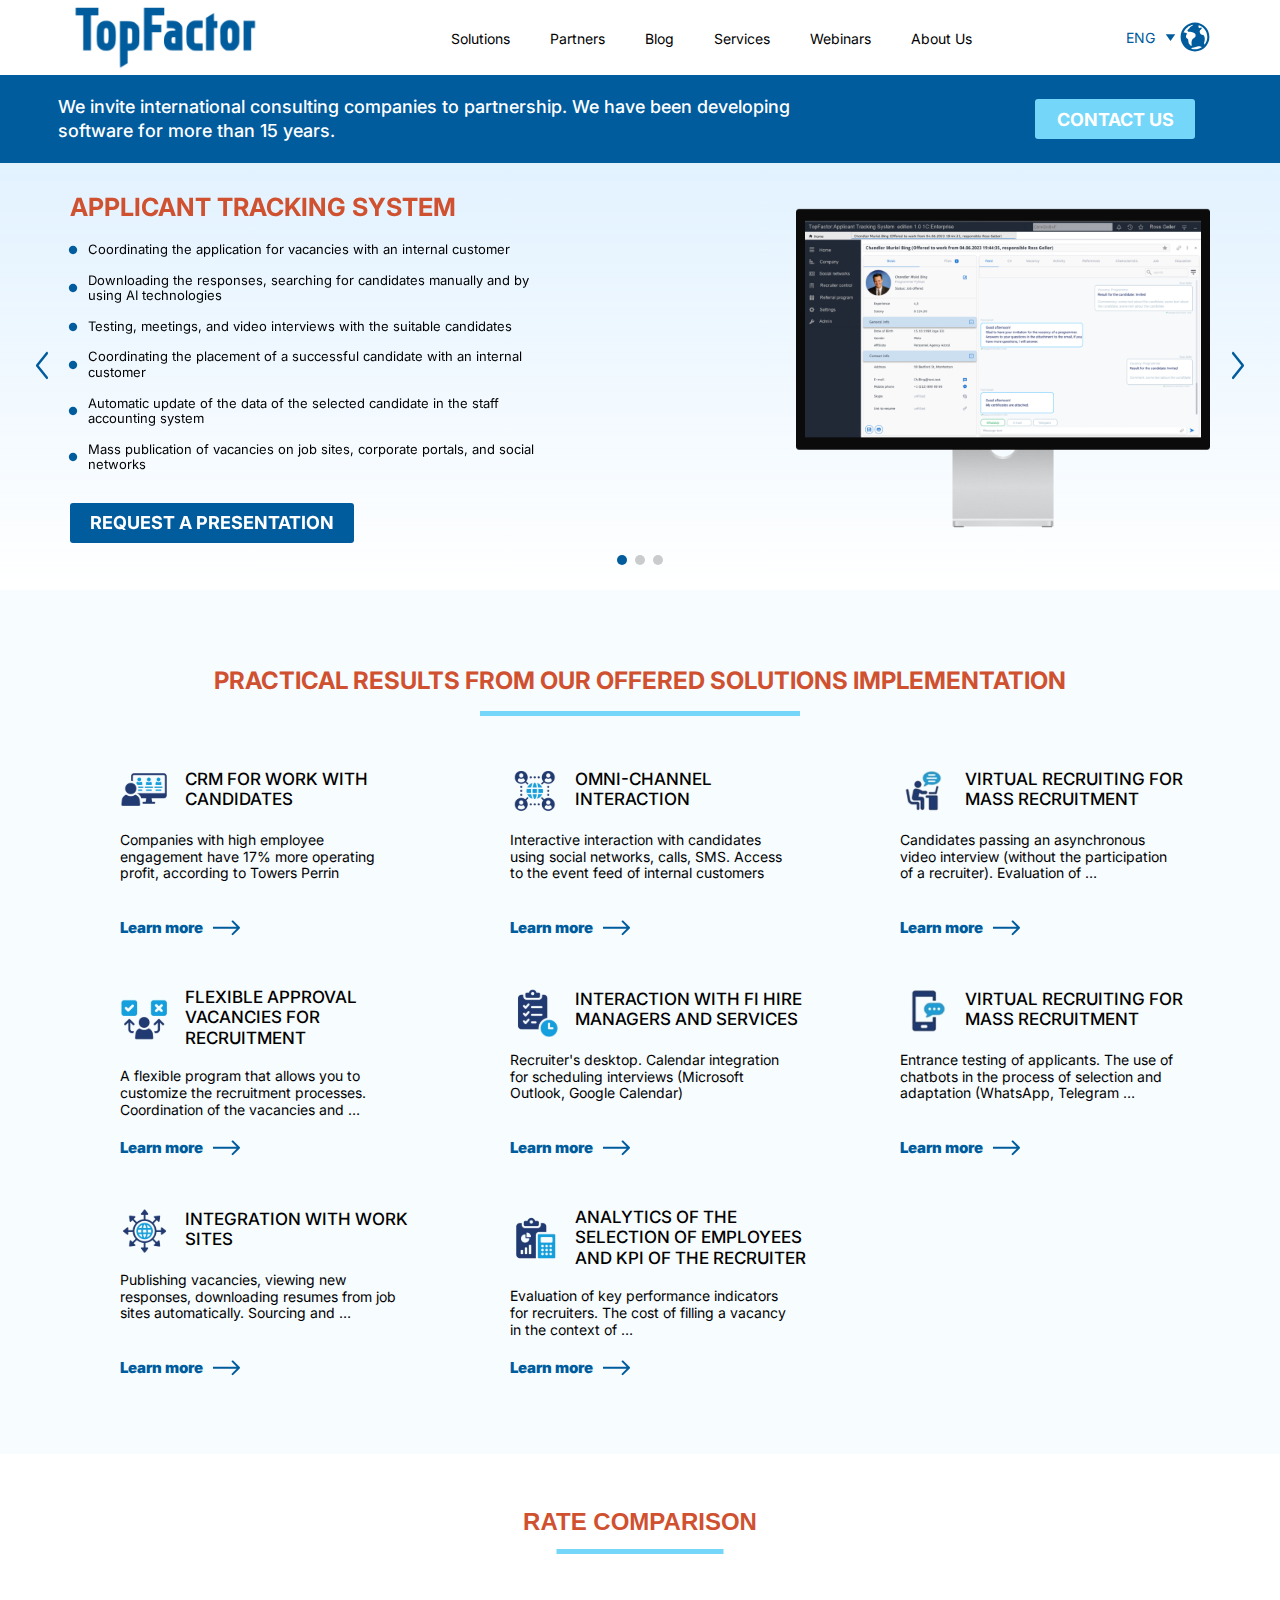
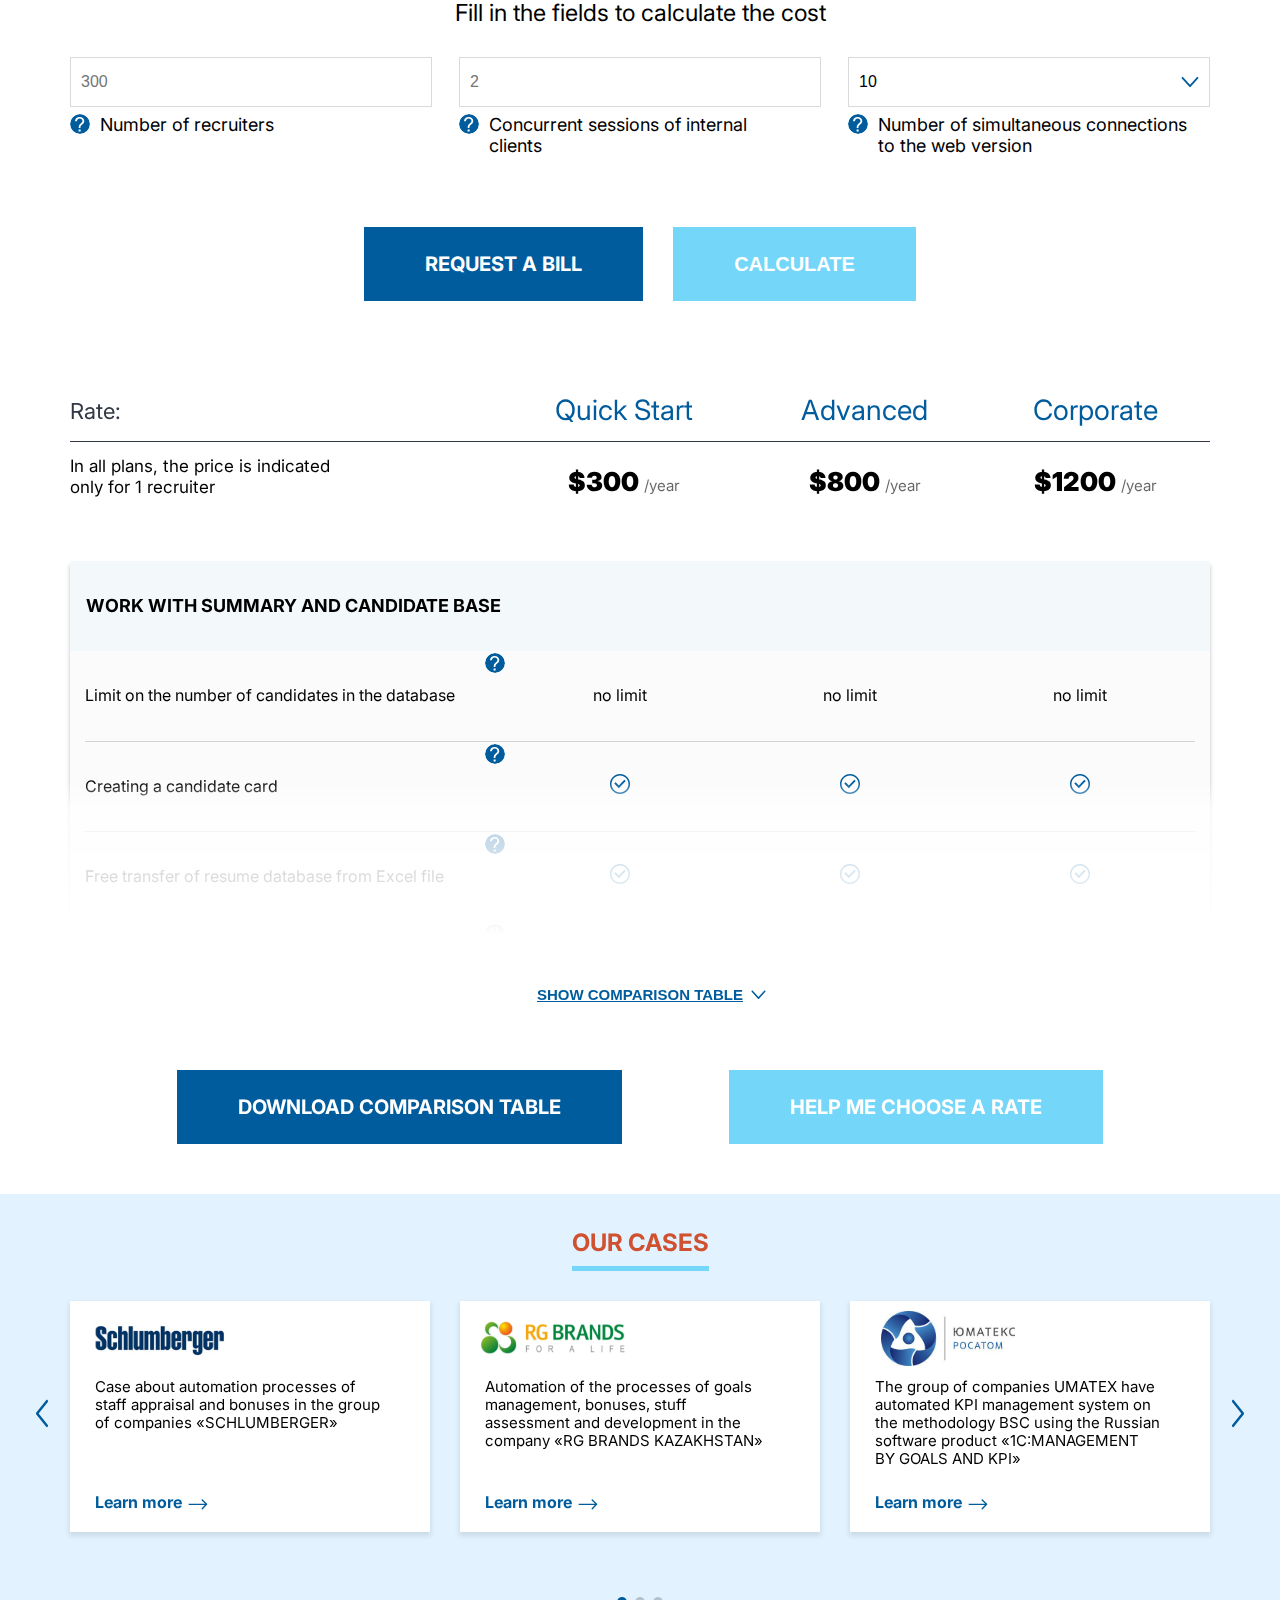
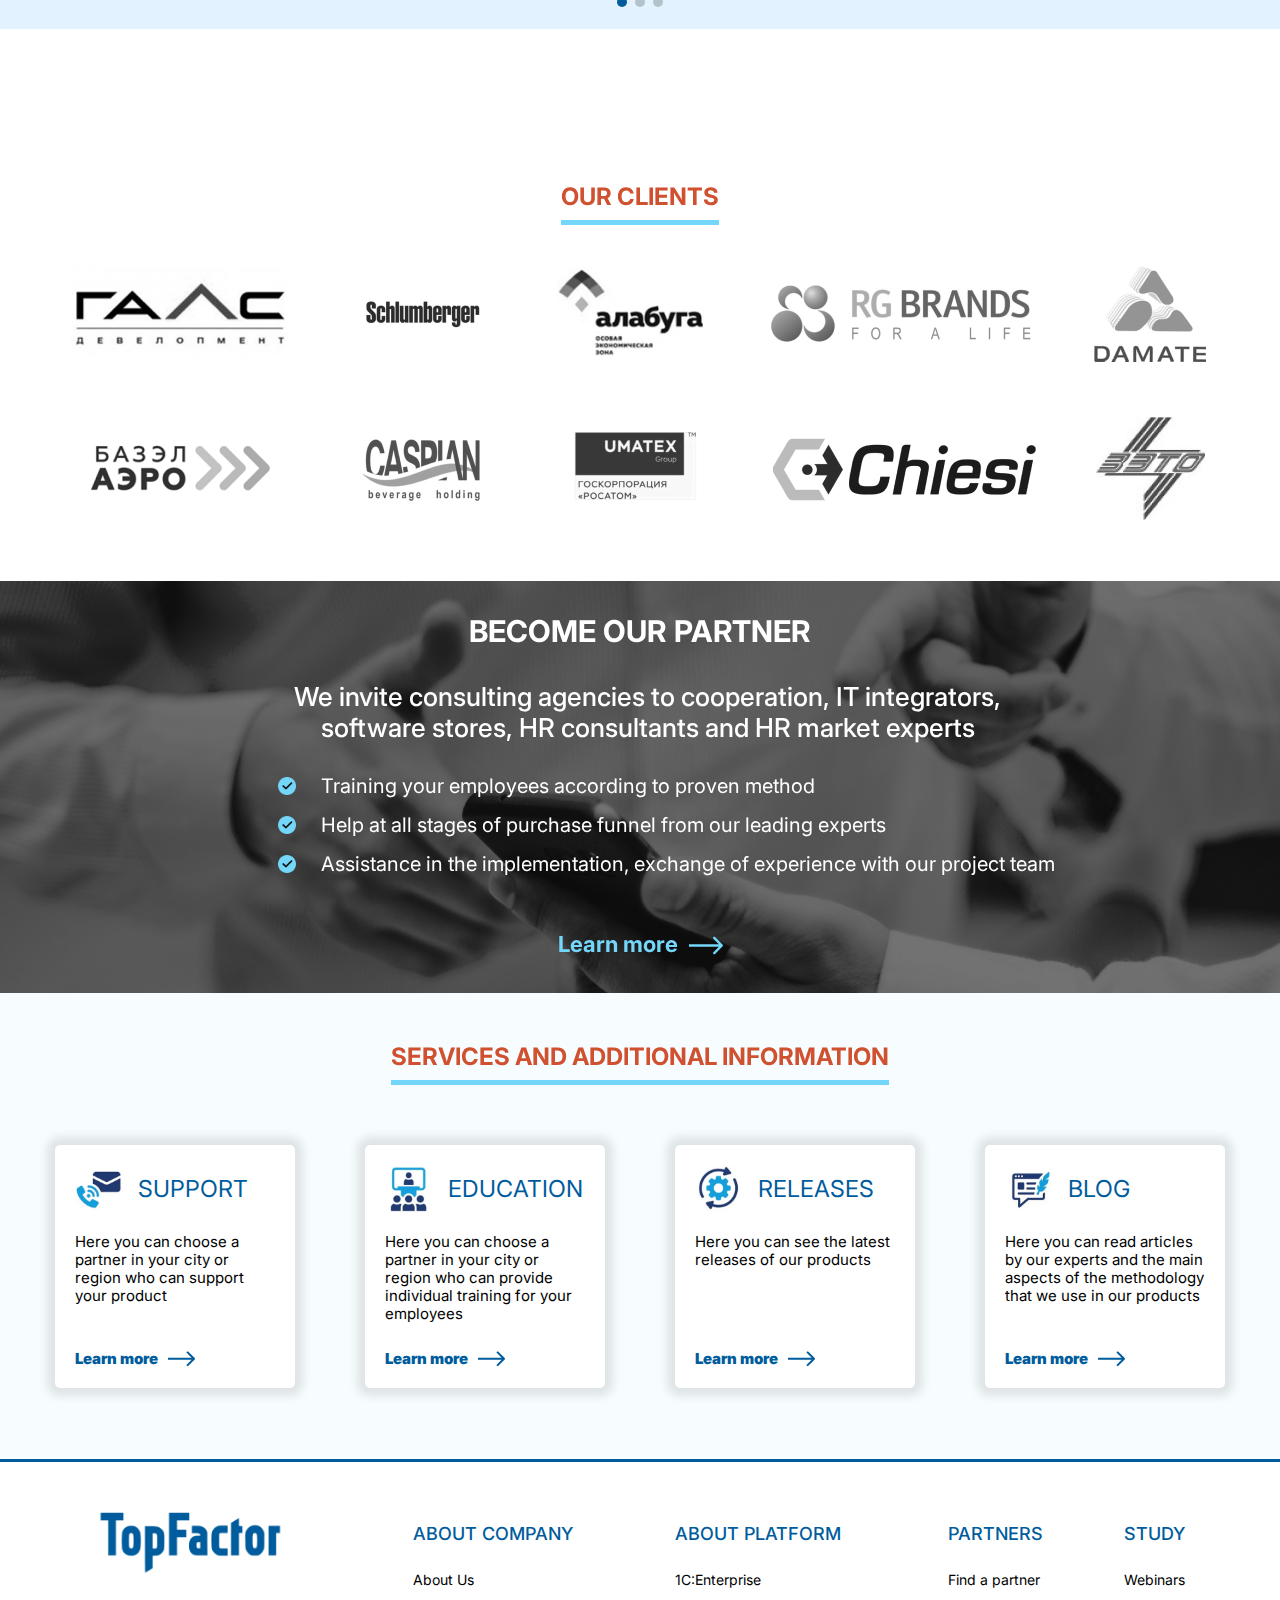
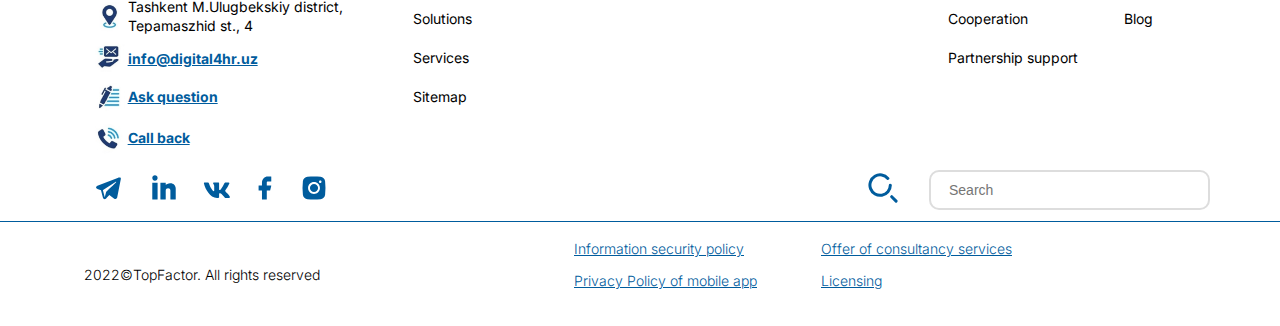
<file: pages/solutions.html>
<!DOCTYPE html>
<html lang="en">
<head>
    <meta charset="UTF-8">
    <meta http-equiv="X-UA-Compatible" content="IE=edge">
    <meta name="viewport" content="width=device-width, initial-scale=1.0">
    <title>TopFactor</title>
    <link rel="preconnect" href="https://fonts.googleapis.com">
    <link rel="preconnect" href="https://fonts.gstatic.com" crossorigin>
    <link href="https://fonts.googleapis.com/css2?family=Inter:wght@300;400;500;600;700;800&display=swap" rel="stylesheet">
    <link rel="stylesheet" href="https://cdn.jsdelivr.net/npm/swiper@8/swiper-bundle.min.css" />
    <link rel="stylesheet" href="../css/reset.css">
    <link rel="stylesheet" href="../css/style.css">
    <link rel="stylesheet" href="../css/calcstyle.css">
    <link rel="stylesheet" href="../css/slider.css">
    <link rel="stylesheet" href="../css/media.css">
    <link rel="stylesheet" href="../css/calcadaptive.css">
    <link rel="stylesheet" href="https://cdn.jsdelivr.net/npm/@fancyapps/ui@5.0/dist/fancybox/fancybox.css">
    <script src="https://cdn.jsdelivr.net/npm/swiper@8/swiper-bundle.min.js"></script>
    <script src="https://cdn.jsdelivr.net/npm/@fancyapps/ui@5.0/dist/fancybox/fancybox.umd.js"></script>
</head>
<body>

<header class="header">
    <div class="container">
        <nav class="nav nav2">
            <div class="logo-img">
                <a href="../index.html">
                    <figure>
                        <img class="logo" src="../images/logo.png" alt="logo">
                    </figure>
                </a>
            </div>
            <div class="menu-icon" id="menu-icon">
                <span class="bar"></span>
                <span class="bar"></span>
                <span class="bar"></span>
            </div>
            <ul class="menu-list" id="menu-list">
                <li class="menu-item">
                    <a href="#" class="menu-link">Solutions</a>
                </li>
                <li class="menu-item">
                    <a href="#" class="menu-link">Partners</a>
                </li>
                <li class="menu-item">
                    <a href="#" class="menu-link">Blog</a>
                </li>
                <li class="menu-item">
                    <a href="#" class="menu-link">Services</a>
                </li>
                <li class="menu-item">
                    <a href="#" class="menu-link">Webinars</a>
                </li>
                <li class="menu-item">
                    <a href="#" class="menu-link">About Us</a>
                </li>
            </ul>
            <div class="language-popup">
                <div class="selected-lang">
                    <span>ENG</span>
                </div>
                <div class="language" id="language">
                    <img class="language-img" src="../images/language.svg" alt="language">
                    <img class="language-img-mobile" src="../images/Language-mobile.png" alt="language">
                </div>
                <div class="popup-language" id="popup-language"></div>
            </div>
            <ul class="language-list" id="language-list">
                <li>
                    <a class="language-item" href="#">
                        <img src="../images/flags/english.png" alt="English">
                        <p class="lang">English</p>
                    </a>
                </li>
                <li>
                    <a class="language-item" href="#">
                        <img src="../images/flags/germany.png" alt="Germany">
                        <p class="lang">Germany</p>
                    </a>
                </li>
                <li>
                    <a class="language-item" href="#">
                        <img src="../images/flags/italy.png" alt="Italy">
                        <p class="lang">Italy</p>
                    </a>
                </li>
                <li>
                    <a class="language-item" href="#">
                        <img src="../images/flags/poland.png" alt="Poland">
                        <p class="lang">Poland</p>
                    </a>
                </li>
                <li>
                    <a class="language-item" href="#">
                        <img src="../images/flags/romania.png" alt="Romania">
                        <p class="lang">Romania</p>
                    </a>
                </li>
                <li>
                    <a class="language-item" href="#">
                        <img src="../images/flags/spanish.png" alt="Spanish">
                        <p class="lang">Spanish</p>
                    </a>
                </li>
                <li>
                    <a class="language-item" href="#">
                        <img src="../images/flags/turkey.png" alt="Turkey">
                        <p class="lang">Turkey</p>
                    </a>
                </li>
            </ul>
        </nav>
        <div class="popup" id="popup"></div>
    </div>
</header>

<main class="main-content">
    <section class="contact-us">
        <div class="container__contact">
            <div class="contact__content">
                <div class="text-contact">We invite international consulting companies to partnership.
                    We have been developing software for more than 15 years.
                </div>
                <button class="button-contact" type="button">CONTACT US</button>
            </div>
        </div>
    </section>

    <section class="slider swiper solutions">
        <div class="buttons-swiper">
            <div class="wrapper">
                <div class="slides swiper-wrapper">
                    <div class="slider-item swiper-slide">
                        <div class="text-banner solutions">
                            <h2 class="title-banner solutions">applicant tracking system</h2>
                            <div class="subtitle solutions">
                                <ul>
                                    <li>Coordinating the application for vacancies with an internal customer</li>
                                    <li>Downloading the responses, searching for candidates manually and by using AI technologies</li>
                                    <li>Testing, meetings, and video interviews with the suitable candidates</li>
                                    <li>Coordinating the placement of a successful candidate with an internal customer</li>
                                    <li>Automatic update of the data of the selected candidate in the staff accounting system</li>
                                    <li>Mass publication of vacancies on job sites, corporate portals, and social networks</li>
                                </ul>
                            </div>
                            <button class="button-style" type="button">Request a presentation</button>
                        </div>
                        <div class="banner-wrapper">
                            <a href="../images/slide1.1.jpg" data-fancybox="image">
                                <figure class="img-banner">
                                    <img class="banner banner1 solutions" src="../images/slide1.png" alt="banner1">
                                    <img class="zoom-sign" src="../images/zoomIN.svg" alt="zoom">
                                </figure>
                            </a>
                        </div>

                    </div>
                    <div class="slider-item swiper-slide">
                        <div class="text-banner">
                            <h2 class="title-banner">Talent management</h2>
                            <p class="subtitle">Team performance assessment from anywhere in the world</p>
                            <button class="button-style" type="button">Learn more</button>
                        </div>
                        <figure class="img-banner">
                            <img class="banner" src="../images/banner2.svg" alt="banner1">
                        </figure>
                    </div>
                    <div class="slider-item swiper-slide">
                        <div class="text-banner">
                            <h2 class="title-banner">Recruitment management</h2>
                            <p class="subtitle">Team performance assessment from anywhere in the world</p>
                            <button class="button-style" type="button">Learn more</button>
                        </div>
                        <div class="img-banner">
                            <img class="banner" src="../images/banner3.svg" alt="banner1">
                        </div>
                    </div>
                </div>
            </div>

            <div class="right-button-info" id="slider-rigth-button">
                <img src="../images/right.svg" alt="right">
            </div>
            <div class="left-button-info" id="slider-left-button">
                <img src="../images/left.svg" alt="left">
            </div>
        </div>
        <div class="swiper-pagination slider-pagination"></div>
    </section>

    <section class="section-results">
        <div class="results">
            <div class="results__body container">
                <h2 class="results__title title-block">PRACTICAL RESULTS FROM OUR OFFERED SOLUTIONS IMPLEMENTATION</h2>
                <div class="results__row" id="results__row">
                    <div class="results__column">
                        <div class="item-results solutions">
                            <div class="result-title">
                                <figure class="item-results__icon">
                                    <img src="../images/1crm.svg" alt="CRM">
                                </figure>
                                <h3 class="item-results__title  item-results__title-limit solutions">crm for work with candidates</h3>
                            </div>
                            <p class="item-results__text">
                                Companies with high employee engagement have 17% more operating profit, according to Towers Perrin
                            </p>
                            <div class="link-place">
                                <a href="#">Learn more</a>
                                <svg width="27" height="16" viewBox="0 0 27 16" fill="none" xmlns="http://www.w3.org/2000/svg">
                                    <path d="M26.7071 8.47981C27.0976 8.08929 27.0976 7.45612 26.7071 7.0656L20.3431 0.701637C19.9526 0.311113 19.3195 0.311113 18.9289 0.701637C18.5384 1.09216 18.5384 1.72533 18.9289 2.11585L24.5858 7.77271L18.9289 13.4296C18.5384 13.8201 18.5384 14.4532 18.9289 14.8438C19.3195 15.2343 19.9526 15.2343 20.3431 14.8438L26.7071 8.47981ZM0 8.77271H26V6.77271H0V8.77271Z" fill="#005C9D"/>
                                </svg>
                            </div>
                        </div>
                    </div>
                    <div class="results__column">
                        <div class="item-results solutions">
                            <div class="result-title">
                                <figure class="item-results__icon">
                                    <img src="../images/2omni.svg" alt="OMNI">
                                </figure>
                                <h3 class="item-results__title solutions">omni-channel interaction</h3>
                            </div>
                            <p class="item-results__text">
                                Interactive interaction with candidates using social networks, calls, SMS. Access to the event feed of internal customers
                            </p>
                            <div class="link-place">
                                <a href="#">Learn more</a>
                                <svg width="27" height="16" viewBox="0 0 27 16" fill="none" xmlns="http://www.w3.org/2000/svg">
                                    <path d="M26.7071 8.47981C27.0976 8.08929 27.0976 7.45612 26.7071 7.0656L20.3431 0.701637C19.9526 0.311113 19.3195 0.311113 18.9289 0.701637C18.5384 1.09216 18.5384 1.72533 18.9289 2.11585L24.5858 7.77271L18.9289 13.4296C18.5384 13.8201 18.5384 14.4532 18.9289 14.8438C19.3195 15.2343 19.9526 15.2343 20.3431 14.8438L26.7071 8.47981ZM0 8.77271H26V6.77271H0V8.77271Z" fill="#005C9D"/>
                                </svg>
                            </div>
                        </div>
                    </div>
                    <div class="results__column">
                        <div class="item-results solutions">
                            <div class="result-title">
                                <figure class="item-results__icon">
                                    <img src="../images/3virtual.svg" alt="virtual">
                                </figure>
                                <h3 class="item-results__title solutions">virtual recruiting for mass recruitment</h3>
                            </div>
                            <p class="item-results__text">
                                Candidates passing an asynchronous video interview (without the participation of a recruiter). Evaluation of …
                            </p>
                            <div class="link-place">
                                <a href="#">Learn more</a>
                                <svg width="27" height="16" viewBox="0 0 27 16" fill="none" xmlns="http://www.w3.org/2000/svg">
                                    <path d="M26.7071 8.47981C27.0976 8.08929 27.0976 7.45612 26.7071 7.0656L20.3431 0.701637C19.9526 0.311113 19.3195 0.311113 18.9289 0.701637C18.5384 1.09216 18.5384 1.72533 18.9289 2.11585L24.5858 7.77271L18.9289 13.4296C18.5384 13.8201 18.5384 14.4532 18.9289 14.8438C19.3195 15.2343 19.9526 15.2343 20.3431 14.8438L26.7071 8.47981ZM0 8.77271H26V6.77271H0V8.77271Z" fill="#005C9D"/>
                                </svg>
                            </div>
                        </div>
                    </div>
                    <div class="results__column">
                        <div class="item-results solutions">
                            <div class="result-title">
                                <figure class="item-results__icon">
                                    <img src="../images/4flex.svg" alt="FLEX">
                                </figure>
                                <h3 class="item-results__title solutions">flexible approval vacancies for recruitment</h3>
                            </div>
                            <p class="item-results__text">
                                A flexible program that allows you to customize the recruitment processes. Coordination of the vacancies and …
                            </p>
                            <div class="link-place">
                                <a href="#">Learn more</a>
                                <svg width="27" height="16" viewBox="0 0 27 16" fill="none" xmlns="http://www.w3.org/2000/svg">
                                    <path d="M26.7071 8.47981C27.0976 8.08929 27.0976 7.45612 26.7071 7.0656L20.3431 0.701637C19.9526 0.311113 19.3195 0.311113 18.9289 0.701637C18.5384 1.09216 18.5384 1.72533 18.9289 2.11585L24.5858 7.77271L18.9289 13.4296C18.5384 13.8201 18.5384 14.4532 18.9289 14.8438C19.3195 15.2343 19.9526 15.2343 20.3431 14.8438L26.7071 8.47981ZM0 8.77271H26V6.77271H0V8.77271Z" fill="#005C9D"/>
                                </svg>
                            </div>
                        </div>
                    </div>
                    <div class="results__column">
                        <div class="item-results solutions">
                            <div class="result-title">
                                <figure class="item-results__icon">
                                    <img src="../images/5calend.svg" alt="CALENDAR">
                                </figure>
                                <h3 class="item-results__title solutions">interaction with fi hire managers and services</h3>
                            </div>
                            <p class="item-results__text">
                                Recruiter's desktop. Calendar integration for scheduling interviews (Microsoft Outlook, Google Calendar)
                            </p>
                            <div class="link-place">
                                <a href="#">Learn more</a>
                                <svg width="27" height="16" viewBox="0 0 27 16" fill="none" xmlns="http://www.w3.org/2000/svg">
                                    <path d="M26.7071 8.47981C27.0976 8.08929 27.0976 7.45612 26.7071 7.0656L20.3431 0.701637C19.9526 0.311113 19.3195 0.311113 18.9289 0.701637C18.5384 1.09216 18.5384 1.72533 18.9289 2.11585L24.5858 7.77271L18.9289 13.4296C18.5384 13.8201 18.5384 14.4532 18.9289 14.8438C19.3195 15.2343 19.9526 15.2343 20.3431 14.8438L26.7071 8.47981ZM0 8.77271H26V6.77271H0V8.77271Z" fill="#005C9D"/>
                                </svg>
                            </div>
                        </div>
                    </div>
                    <div class="results__column">
                        <div class="item-results solutions">
                            <div class="result-title">
                                <figure class="item-results__icon">
                                    <img src="../images/6bot.svg" alt="BOT">
                                </figure>
                                <h3 class="item-results__title solutions">virtual recruiting for mass recruitment</h3>
                            </div>
                            <p class="item-results__text">
                                Entrance testing of applicants. The use of chatbots in the process of selection and adaptation (WhatsApp, Telegram …
                            </p>
                            <div class="link-place">
                                <a href="#">Learn more</a>
                                <svg width="27" height="16" viewBox="0 0 27 16" fill="none" xmlns="http://www.w3.org/2000/svg">
                                    <path d="M26.7071 8.47981C27.0976 8.08929 27.0976 7.45612 26.7071 7.0656L20.3431 0.701637C19.9526 0.311113 19.3195 0.311113 18.9289 0.701637C18.5384 1.09216 18.5384 1.72533 18.9289 2.11585L24.5858 7.77271L18.9289 13.4296C18.5384 13.8201 18.5384 14.4532 18.9289 14.8438C19.3195 15.2343 19.9526 15.2343 20.3431 14.8438L26.7071 8.47981ZM0 8.77271H26V6.77271H0V8.77271Z" fill="#005C9D"/>
                                </svg>
                            </div>
                        </div>
                    </div>
                    <div class="results__column">
                        <div class="item-results solutions">
                            <div class="result-title">
                                <figure class="item-results__icon">
                                    <img src="../images/7site.svg" alt="SITE">
                                </figure>
                                <h3 class="item-results__title solutions">integration with work sites</h3>
                            </div>
                            <p class="item-results__text">
                                Publishing vacancies, viewing new responses, downloading resumes from job sites automatically. Sourcing and …
                            </p>
                            <div class="link-place">
                                <a href="#">Learn more</a>
                                <svg width="27" height="16" viewBox="0 0 27 16" fill="none" xmlns="http://www.w3.org/2000/svg">
                                    <path d="M26.7071 8.47981C27.0976 8.08929 27.0976 7.45612 26.7071 7.0656L20.3431 0.701637C19.9526 0.311113 19.3195 0.311113 18.9289 0.701637C18.5384 1.09216 18.5384 1.72533 18.9289 2.11585L24.5858 7.77271L18.9289 13.4296C18.5384 13.8201 18.5384 14.4532 18.9289 14.8438C19.3195 15.2343 19.9526 15.2343 20.3431 14.8438L26.7071 8.47981ZM0 8.77271H26V6.77271H0V8.77271Z" fill="#005C9D"/>
                                </svg>
                            </div>
                        </div>
                    </div>
                    <div class="results__column">
                        <div class="item-results solutions">
                            <div class="result-title">
                                <figure class="item-results__icon">
                                    <img src="../images/8analit.svg" alt="ANALITICS">
                                </figure>
                                <h3 class="item-results__title solutions">analytics of the selection of employees and kpi of the recruiter</h3>
                            </div>
                            <p class="item-results__text">
                                Evaluation of key performance indicators for recruiters. The cost of filling a vacancy in the context of …
                            </p>
                            <div class="link-place">
                                <a href="#">Learn more</a>
                                <svg width="27" height="16" viewBox="0 0 27 16" fill="none" xmlns="http://www.w3.org/2000/svg">
                                    <path d="M26.7071 8.47981C27.0976 8.08929 27.0976 7.45612 26.7071 7.0656L20.3431 0.701637C19.9526 0.311113 19.3195 0.311113 18.9289 0.701637C18.5384 1.09216 18.5384 1.72533 18.9289 2.11585L24.5858 7.77271L18.9289 13.4296C18.5384 13.8201 18.5384 14.4532 18.9289 14.8438C19.3195 15.2343 19.9526 15.2343 20.3431 14.8438L26.7071 8.47981ZM0 8.77271H26V6.77271H0V8.77271Z" fill="#005C9D"/>
                                </svg>
                            </div>
                        </div>
                    </div>
                </div>
                <div class="results__button" id="resBtnMore">
                    <button>Learn more</button>
                    <img class="arrow-down" id="arrow-down" src="../images/arrow-down.png" alt="Learn more">
                </div>
            </div>
        </div>
    </section>

    <section class="main-content__calculator" id="calculator-section">
        <h2>Rate comparison</h2>
        <div class="calculator-form-wrapper">
            <div class="new-form-area">
                <h3>Fill in the fields to calculate the cost</h3>
                <form class="new-calculator-form" id="new-calculator-form" action="#" method="POST">
                    <div class="new-calculator-form__new-form-fields">
                        <div class="field-area field-area-1">
                            <div class="input-place">
                                <input class="form-field form-field-1" id="kedo-field" name="kedo-field" type="number" placeholder="300">
                                <div class="triangle-btn triangle-up" data-property="up"></div>
                                <div class="triangle-btn triangle-down" data-property="down"></div>
                            </div>
                            <div class="field-description">
                                <div class="question-mark"></div>
                                <label for="kedo-field">Number of recruiters</label>
                                <div class="question-hint">
                                    <p>Сотрудники, которые могут подписывать документы с помощью ЭП</p>
                                </div>
                            </div>
                        </div>
                        <div class="field-area field-area-2">
                            <div class="input-place">
                                <input class="form-field form-field-2" id="vcep-field" name="vcep-field" type="number" placeholder="2">
                                <div class="triangle-btn triangle-up" data-property="up"></div>
                                <div class="triangle-btn triangle-down" data-property="down"></div>
                            </div>
                            <div class="field-description">
                                <div class="question-mark"></div>
                                <label for="vcep-field">Concurrent sessions of internal clients</label>
                                <div class="question-hint">
                                    <p>Concurrent connections of users with roles: internal client, security officer, recruiter, etc. In case of concurrent connection of more than 50 users - calculation on request</p>
                                </div>
                            </div>
                        </div>
                        <div class="field-area field-area-3">
                            <div class="input-place">
                                <select class="form-field form-field-3" id="number-of-connections-field" name="number-of-connections-field">
                                    <option value="5">5</option>
                                    <option value="10" selected>10</option>
                                    <option value="20">20</option>
                                    <option value="50">50</option>
                                    <option value="100">100</option>
                                    <option value="200">200</option>
                                    <option value="300">300</option>
                                </select>
                            </div>
                            <div class="field-description">
                                <div class="question-mark"></div>
                                <label for="number-of-connections-field">Number of simultaneous connections to the web version</label>
                                <div class="question-hint">
                                    <p>Подключение для кадровых работников, администраторов, руководителей всех уровней</p>
                                </div>
                            </div>
                        </div>
                    </div>
                    <div class="new-form-btns">
                        <a class="new-form-btn new-form-btn-1" id="consultation-btn" href="#" target="_Blank">request a bill</a>
                        <button class="new-form-btn new-form-btn-2" id="calculate-btn" type="submit">calculate</button>
                    </div>
                </form>
            </div>
        </div>
        <div class="rates-outer-block">
            <div class="sticky-rink">
                <article class="rates-wrapper">
                    <table class="table-rates">
                        <tr class="header-row">
                            <th>Rate:</th>
                            <td>Quick Start</td>
                            <td>Advanced</td>
                            <td>Corporate</td>
                        </tr>
                        <tr class="prices-row">
                            <th>
                                <p class="header-notice">In all plans, the price is indicated only for 1 recruiter</p>
                            </th>
                            <td>
                                <span class="price fast-start"><span class="digits">$300</span> <span class="year">/year</span></span>
                            </td>
                            <td>
                                <span class="price extended"><span class="digits">$800</span> <span class="year">/year</span></span>
                            </td>
                            <td>
                                <span class="price"><span class="digits">$1200</span> <span class="year">/year</span></span>
                            </td>
                        </tr>
                    </table>
                </article>
                <div class="functions-window">
                    <div class="functions-window__table-place">
                        <table class="functions-table">
                            <tbody class="thead">
                                <tr class="pivot-header">
                                    <th colspan="3">work with summary and candidate base</th>
                                </tr>
                            </tbody>
                            <tbody class="tbody">
                                <tr>
                                    <td>
                                        <div class="question-mark absolute-ruble"></div>
                                        <div class="question-hint">
                                            <p>Keeping a candidate’s CV in the database will help you start a job not from scratch, but from those specialists with whom you have a history of interaction</p>
                                        </div>
                                        Limit on the number of candidates in the database
                                    </td>
                                    <td>no limit</td>
                                    <td>no limit</td>
                                    <td>no limit</td>
                                </tr>
                                <tr>
                                    <td>
                                        <div class="question-mark absolute-ruble"></div>
                                        <div class="question-hint">
                                            <p>The candidate’s card shall contain all detailed information on him</p>
                                        </div>
                                        Creating a candidate card
                                    </td>
                                    <td>
                                        <figure>
                                            <img src="../images/staff_selection/main-content/calculator/tick.svg" alt="yes">
                                        </figure>
                                    </td>
                                    <td>
                                        <figure>
                                            <img src="../images/staff_selection/main-content/calculator/tick.svg" alt="yes">
                                        </figure>
                                    </td>
                                    <td>
                                        <figure>
                                            <img src="../images/staff_selection/main-content/calculator/tick.svg" alt="yes">
                                        </figure>
                                    </td>
                                </tr>
                                <tr>
                                    <td>
                                        <div class="question-mark absolute-ruble"></div>
                                        <div class="question-hint">
                                            <p>
                                                Ability to continue working with already familiar candidates:
                                                we will move your candidate database from the Exel table for free.
                                                Will be transferred: name of the candidate, his contacts, position
                                                and company, salary expectations, date of birth and your comment
                                            </p>
                                        </div>
                                        Free transfer of resume database from Excel file
                                    </td>
                                    <td>
                                        <figure>
                                            <img src="../images/staff_selection/main-content/calculator/tick.svg" alt="yes">
                                        </figure>
                                    </td>
                                    <td>
                                        <figure>
                                            <img src="../images/staff_selection/main-content/calculator/tick.svg" alt="yes">
                                        </figure>
                                    </td>
                                    <td>
                                        <figure>
                                            <img src="../images/staff_selection/main-content/calculator/tick.svg" alt="yes">
                                        </figure>
                                    </td>
                                </tr>
                                <tr>
                                    <td>
                                        <div class="question-mark absolute-ruble"></div>
                                        <div class="question-hint">
                                            <p>
                                                When uploading a resume from a text file,
                                                a candidate card is created in the system,
                                                to which the received information and a photo,
                                                if any, is added. This is checked for no takes
                                            </p>
                                        </div>
                                        Recognition from DOCX, RTF, TXT files
                                    </td>
                                    <td>
                                        <figure>
                                            <img src="../images/staff_selection/main-content/calculator/tick.svg" alt="yes">
                                        </figure>
                                    </td>
                                    <td>
                                        <figure>
                                            <img src="../images/staff_selection/main-content/calculator/tick.svg" alt="yes">
                                        </figure>
                                    </td>
                                    <td>
                                        <figure>
                                            <img src="../images/staff_selection/main-content/calculator/tick.svg" alt="yes">
                                        </figure>
                                    </td>
                                </tr>
                                <tr>
                                    <td>
                                        <div class="question-mark absolute-ruble"></div>
                                        <div class="question-hint">
                                            <p>
                                                When new candidates are loaded, the system
                                                automatically checks them against previously
                                                loaded candidates and, if necessary, combines
                                                them with existing candidates. The criteria for
                                                comparison are an e-mail address, a mobile phone,
                                                a link to social networks or a combination of two
                                                fields: name and date of birth
                                            </p>
                                        </div>
                                        Automatic take recognition
                                    </td>
                                    <td>
                                        <figure>
                                            <img src="../images/staff_selection/main-content/calculator/tick.svg" alt="yes">
                                        </figure>
                                    </td>
                                    <td>
                                        <figure>
                                            <img src="../images/staff_selection/main-content/calculator/tick.svg" alt="yes">
                                        </figure>
                                    </td>
                                    <td>
                                        <figure>
                                            <img src="../images/staff_selection/main-content/calculator/tick.svg" alt="yes">
                                        </figure>
                                    </td>
                                </tr>
                                <tr>
                                    <td>
                                        <div class="question-mark absolute-ruble"></div>
                                        <div class="question-hint">
                                            <p>
                                                When sending CV letters to a special address,
                                                the system will recognize the received CV,
                                                add to the database and notify you of the results of the import
                                            </p>
                                        </div>
                                        Automatic import resume with email
                                    </td>
                                    <td>
                                        <figure>
                                            <img src="../images/staff_selection/main-content/calculator/cross.svg" alt="no">
                                        </figure>
                                    </td>
                                    <td>
                                        <figure>
                                            <img src="../images/staff_selection/main-content/calculator/tick.svg" alt="yes">
                                        </figure>
                                    </td>
                                    <td>
                                        <figure>
                                            <img src="../images/staff_selection/main-content/calculator/tick.svg" alt="yes">
                                        </figure>
                                    </td>
                                </tr>
                                <tr>
                                    <td>
                                        <div class="question-mark absolute-ruble"></div>
                                        <div class="question-hint">
                                            <p>
                                                The candidate card stores the entire history of
                                                interaction with him: movement on the selection funnel,
                                                status changes, incoming and outgoing messages from all
                                                channels of interaction with him (email and messengers),
                                                correspondence with the chat-bot, test results, recording
                                                video interviews, as well as all user comments on this candidate
                                            </p>
                                        </div>
                                        Keeping a history and comments on a candidate
                                    </td>
                                    <td>
                                        <figure>
                                            <img src="../images/staff_selection/main-content/calculator/tick.svg" alt="yes">
                                        </figure>
                                    </td>
                                    <td>
                                        <figure>
                                            <img src="../images/staff_selection/main-content/calculator/tick.svg" alt="yes">
                                        </figure>
                                    </td>
                                    <td>
                                        <figure>
                                            <img src="../images/staff_selection/main-content/calculator/tick.svg" alt="yes">
                                        </figure>
                                    </td>
                                </tr>
                                <tr>
                                    <td>
                                        <div class="question-mark absolute-ruble"></div>
                                        <div class="question-hint">
                                            <p>
                                                You can configure the search by any parameters:
                                                full-text search by name, surname or text of resume,
                                                partial match search. You can specify a search area
                                                and use filters and logical operators
                                            </p>
                                        </div>
                                        Search candidates in the common database by any requisites
                                    </td>
                                    <td>
                                        <figure>
                                            <img src="../images/staff_selection/main-content/calculator/tick.svg" alt="yes">
                                        </figure>
                                    </td>
                                    <td>
                                        <figure>
                                            <img src="../images/staff_selection/main-content/calculator/tick.svg" alt="yes">
                                        </figure>
                                    </td>
                                    <td>
                                        <figure>
                                            <img src="../images/staff_selection/main-content/calculator/tick.svg" alt="yes">
                                        </figure>
                                    </td>
                                </tr>
                                <tr>
                                    <td>
                                        <div class="question-mark absolute-ruble"></div>
                                        <div class="question-hint">
                                            <p>
                                                If the candidate has indicated a link
                                                to his or her social network page,
                                                you can go directly to it from the candidate card
                                            </p>
                                        </div>
                                        Possibility of transition from candidate’s card to social networks
                                    </td>
                                    <td>
                                        <figure>
                                            <img src="../images/staff_selection/main-content/calculator/tick.svg" alt="yes">
                                        </figure>
                                    </td>
                                    <td>
                                        <figure>
                                            <img src="../images/staff_selection/main-content/calculator/tick.svg" alt="yes">
                                        </figure>
                                    </td>
                                    <td>
                                        <figure>
                                            <img src="../images/staff_selection/main-content/calculator/tick.svg" alt="yes">
                                        </figure>
                                    </td>
                                </tr>
                                <tr>
                                    <td>
                                        <div class="question-mark absolute-ruble"></div>
                                        <div class="question-hint">
                                            <p>
                                                The system makes it possible to form an external
                                                talent pool of candidates who are not currently available
                                                for some reason but are of interest
                                            </p>
                                        </div>
                                        Developing an external pool of candidates
                                    </td>
                                    <td>
                                        <figure>
                                            <img src="../images/staff_selection/main-content/calculator/tick.svg" alt="yes">
                                        </figure>
                                    </td>
                                    <td>
                                        <figure>
                                            <img src="../images/staff_selection/main-content/calculator/tick.svg" alt="yes">
                                        </figure>
                                    </td>
                                    <td>
                                        <figure>
                                            <img src="../images/staff_selection/main-content/calculator/tick.svg" alt="yes">
                                        </figure>
                                    </td>
                                </tr>
                                <tr>
                                    <td>
                                        <div class="question-mark absolute-ruble"></div>
                                        <div class="question-hint">
                                            <p>
                                                Formation of "flexible" lists of candidates,
                                                addition of a candidate card to the lists of
                                                any available details, interactive selection and sorting
                                            </p>
                                        </div>
                                        Customized candidate lists
                                    </td>
                                    <td>
                                        <figure>
                                            <img src="../images/staff_selection/main-content/calculator/tick.svg" alt="yes">
                                        </figure>
                                    </td>
                                    <td>
                                        <figure>
                                            <img src="../images/staff_selection/main-content/calculator/tick.svg" alt="yes">
                                        </figure>
                                    </td>
                                    <td>
                                        <figure>
                                            <img src="../images/staff_selection/main-content/calculator/tick.svg" alt="yes">
                                        </figure>
                                    </td>
                                </tr>
                                <tr>
                                    <td>
                                        <div class="question-mark absolute-ruble"></div>
                                        <div class="question-hint">
                                            <p>
                                                You can get data in both table and list form.
                                                It is possible to choose which data should be presented:
                                                name, phone, position, etc. Available formats xls, doc, pdf, htm, mxl, htm, txt
                                            </p>
                                        </div>
                                        Uploading the list of candidates to the file
                                    </td>
                                    <td>
                                        <figure>
                                            <img src="../images/staff_selection/main-content/calculator/tick.svg" alt="yes">
                                        </figure>
                                    </td>
                                    <td>
                                        <figure>
                                            <img src="../images/staff_selection/main-content/calculator/tick.svg" alt="yes">
                                        </figure>
                                    </td>
                                    <td>
                                        <figure>
                                            <img src="../images/staff_selection/main-content/calculator/tick.svg" alt="yes">
                                        </figure>
                                    </td>
                                </tr>
                                <tr>
                                    <td>
                                        <div class="question-mark absolute-ruble"></div>
                                        <div class="question-hint">
                                            <p>
                                                The information in the candidate card can be edited and additional
                                                characteristics can be added, both from the predefined list and create new ones
                                            </p>
                                        </div>
                                        Add details to the candidate’s card
                                    </td>
                                    <td>
                                        <figure>
                                            <img src="../images/staff_selection/main-content/calculator/tick.svg" alt="yes">
                                        </figure>
                                    </td>
                                    <td>
                                        <figure>
                                            <img src="../images/staff_selection/main-content/calculator/tick.svg" alt="yes">
                                        </figure>
                                    </td>
                                    <td>
                                        <figure>
                                            <img src="../images/staff_selection/main-content/calculator/tick.svg" alt="yes">
                                        </figure>
                                    </td>
                                </tr>
                                <tr>
                                    <td>
                                        <div class="question-mark absolute-ruble"></div>
                                        <div class="question-hint">
                                            <p>
                                                If necessary, the system allows you to hide some
                                                of the candidate’s details from those who agree, for example, on salary information
                                            </p>
                                        </div>
                                        Ability to hide part of the details from the negotiators
                                    </td>
                                    <td>
                                        <figure>
                                            <img src="../images/staff_selection/main-content/calculator/tick.svg" alt="yes">
                                        </figure>
                                    </td>
                                    <td>
                                        <figure>
                                            <img src="../images/staff_selection/main-content/calculator/tick.svg" alt="yes">
                                        </figure>
                                    </td>
                                    <td>
                                        <figure>
                                            <img src="../images/staff_selection/main-content/calculator/tick.svg" alt="yes">
                                        </figure>
                                    </td>
                                </tr>
                                <tr>
                                    <td>
                                        <div class="question-mark absolute-ruble"></div>
                                        <div class="question-hint">
                                            <p>
                                                The system has an opportunity to fix the participants
                                                of the referral program, as well as the amount of remuneration for it
                                            </p>
                                        </div>
                                        Referral program
                                    </td>
                                    <td>
                                        <figure>
                                            <img src="../images/staff_selection/main-content/calculator/tick.svg" alt="yes">
                                        </figure>
                                    </td>
                                    <td>
                                        <figure>
                                            <img src="../images/staff_selection/main-content/calculator/tick.svg" alt="yes">
                                        </figure>
                                    </td>
                                    <td>
                                        <figure>
                                            <img src="../images/staff_selection/main-content/calculator/tick.svg" alt="yes">
                                        </figure>
                                    </td>
                                </tr>
                                <tr>
                                    <td>
                                        <div class="question-mark absolute-ruble"></div>
                                        <div class="question-hint">
                                            <p>
                                                Limits on the cloud storage capacity to
                                                store information on candidates, telephone records
                                            </p>
                                        </div>
                                        Amount of space in cloud storage
                                    </td>
                                    <td class="lower">up to 80 GB per base</td>
                                    <td class="lower">up to 160 GB per base</td>
                                    <td>no limits</td>
                                </tr>
                            </tbody>
                            <tbody class="thead">
                                <tr class="pivot-header">
                                    <th colspan="3">work with vacancies</th>
                                </tr>
                            </tbody>
                            <tbody class="tbody">
                                <tr>
                                    <td>
                                        <div class="question-mark absolute-ruble"></div>
                                        <div class="question-hint">
                                            <p>Number of vacancies with «In work» status</p>
                                        </div>
                                        Active vacancy limit
                                    </td>
                                    <td>no limits</td>
                                    <td>no limits</td>
                                    <td>no limits</td>
                                </tr>
                                <tr>
                                    <td>
                                        <div class="question-mark absolute-ruble"></div>
                                        <div class="question-hint">
                                            <p>
                                                When creating a vacancy application,
                                                the internal client has the opportunity to fill in the
                                                required characteristics by one button: either by post or by post
                                            </p>
                                        </div>
                                        Requisition
                                    </td>
                                    <td>
                                        <figure>
                                            <img src="../images/staff_selection/main-content/calculator/tick.svg" alt="yes">
                                        </figure>
                                    </td>
                                    <td>
                                        <figure>
                                            <img src="../images/staff_selection/main-content/calculator/tick.svg" alt="yes">
                                        </figure>
                                    </td>
                                    <td>
                                        <figure>
                                            <img src="../images/staff_selection/main-content/calculator/tick.svg" alt="yes">
                                        </figure>
                                    </td>
                                </tr>
                                <tr>
                                    <td>
                                        <div class="question-mark absolute-ruble"></div>
                                        <div class="question-hint">
                                            <p>
                                                Alignment occurs according to the configurable
                                                route (parallel or sequential)
                                            </p>
                                        </div>
                                        Negotiation of vacancy with internal requisitioner
                                    </td>
                                    <td>
                                        <figure>
                                            <img src="../images/staff_selection/main-content/calculator/tick.svg" alt="yes">
                                        </figure>
                                    </td>
                                    <td>
                                        <figure>
                                            <img src="../images/staff_selection/main-content/calculator/tick.svg" alt="yes">
                                        </figure>
                                    </td>
                                    <td>
                                        <figure>
                                            <img src="../images/staff_selection/main-content/calculator/tick.svg" alt="yes">
                                        </figure>
                                    </td>
                                </tr>
                                <tr>
                                    <td>
                                        <div class="question-mark absolute-ruble"></div>
                                        <div class="question-hint">
                                            <p>
                                                The recruiter has the opportunity to create a
                                                vacancy without an application and without approval, and edit it
                                            </p>
                                        </div>
                                        Possibility of creating vacancies without request
                                    </td>
                                    <td>
                                        <figure>
                                            <img src="../images/staff_selection/main-content/calculator/tick.svg" alt="yes">
                                        </figure>
                                    </td>
                                    <td>
                                        <figure>
                                            <img src="../images/staff_selection/main-content/calculator/tick.svg" alt="yes">
                                        </figure>
                                    </td>
                                    <td>
                                        <figure>
                                            <img src="../images/staff_selection/main-content/calculator/tick.svg" alt="yes">
                                        </figure>
                                    </td>
                                </tr>
                                <tr>
                                    <td>
                                        <div class="question-mark absolute-ruble"></div>
                                        <div class="question-hint">
                                            <p>
                                                Monitoring of information on vacancy placement dates on each site.
                                                Re-posting of advertisements that have expired
                                            </p>
                                        </div>
                                        Publishing of Vacancies «at a Stroke» on Work Sites
                                    </td>
                                    <td>
                                        <figure>
                                            <img src="../images/staff_selection/main-content/calculator/tick.svg" alt="yes">
                                        </figure>
                                    </td>
                                    <td>
                                        <figure>
                                            <img src="../images/staff_selection/main-content/calculator/tick.svg" alt="yes">
                                        </figure>
                                    </td>
                                    <td>
                                        <figure>
                                            <img src="../images/staff_selection/main-content/calculator/tick.svg" alt="yes">
                                        </figure>
                                    </td>
                                </tr>
                                <tr>
                                    <td>
                                        <div class="question-mark absolute-ruble"></div>
                                        <div class="question-hint">
                                            <p>
                                                Automatic calculation of the vacancy deadline
                                                taking into account the production calendar
                                            </p>
                                        </div>
                                        Determination of vacancy and number of final candidates
                                    </td>
                                    <td>
                                        <figure>
                                            <img src="../images/staff_selection/main-content/calculator/tick.svg" alt="yes">
                                        </figure>
                                    </td>
                                    <td>
                                        <figure>
                                            <img src="../images/staff_selection/main-content/calculator/tick.svg" alt="yes">
                                        </figure>
                                    </td>
                                    <td>
                                        <figure>
                                            <img src="../images/staff_selection/main-content/calculator/tick.svg" alt="yes">
                                        </figure>
                                    </td>
                                </tr>
                                <tr>
                                    <td>
                                        <div class="question-mark absolute-ruble"></div>
                                        <div class="question-hint">
                                            <p>
                                                These criteria are established during the process of creating a vacancy.
                                                «Confidential» vacancy is visible only to customers and recruiters related to it.
                                                Privacy settings can be changed. «Mass» vacancy does not have a target date,
                                                closing date and a set number of open positions. Sign of mass character cannot be cancelled
                                            </p>
                                        </div>
                                        Possibility of creating a «mass» and «confidential» job
                                    </td>
                                    <td>
                                        <figure>
                                            <img src="../images/staff_selection/main-content/calculator/tick.svg" alt="yes">
                                        </figure>
                                    </td>
                                    <td>
                                        <figure>
                                            <img src="../images/staff_selection/main-content/calculator/tick.svg" alt="yes">
                                        </figure>
                                    </td>
                                    <td>
                                        <figure>
                                            <img src="../images/staff_selection/main-content/calculator/tick.svg" alt="yes">
                                        </figure>
                                    </td>
                                </tr>
                                <tr>
                                    <td>
                                        <div class="question-mark absolute-ruble"></div>
                                        <div class="question-hint">
                                            <p>
                                                Given the location of the vacancy,
                                                candidates living in close proximity can be considered
                                            </p>
                                        </div>
                                        Possibility of linking a vacancy to a region/office/location
                                    </td>
                                    <td>
                                        <figure>
                                            <img src="../images/staff_selection/main-content/calculator/tick.svg" alt="yes">
                                        </figure>
                                    </td>
                                    <td>
                                        <figure>
                                            <img src="../images/staff_selection/main-content/calculator/tick.svg" alt="yes">
                                        </figure>
                                    </td>
                                    <td>
                                        <figure>
                                            <img src="../images/staff_selection/main-content/calculator/tick.svg" alt="yes">
                                        </figure>
                                    </td>
                                </tr>
                                <tr>
                                    <td>
                                        <div class="question-mark absolute-ruble"></div>
                                        <div class="question-hint">
                                            <p>
                                                Each vacancy or candidate is assigned to the recruiter who works on them.
                                                The recruiter can be changed at any stage of the recruitment funnel
                                            </p>
                                        </div>
                                        Assignment of vacancies and candidates to recruiters
                                    </td>
                                    <td>
                                        <figure>
                                            <img src="../images/staff_selection/main-content/calculator/tick.svg" alt="yes">
                                        </figure>
                                    </td>
                                    <td>
                                        <figure>
                                            <img src="../images/staff_selection/main-content/calculator/tick.svg" alt="yes">
                                        </figure>
                                    </td>
                                    <td>
                                        <figure>
                                            <img src="../images/staff_selection/main-content/calculator/tick.svg" alt="yes">
                                        </figure>
                                    </td>
                                </tr>
                                <tr>
                                    <td>
                                        <div class="question-mark absolute-ruble"></div>
                                        <div class="question-hint">
                                            <p>
                                                It is possible to choose which data should be submitted:
                                                on candidates - name, phone, review status and others;
                                                on vacancies - status, opening date, number of final candidates, etc.
                                                Available formats xls, doc, pdf, htm, mxl, htm, txt
                                            </p>
                                        </div>
                                        Uploading of the list of candidates and the list of vacancies to the file
                                    </td>
                                    <td>
                                        <figure>
                                            <img src="../images/staff_selection/main-content/calculator/tick.svg" alt="yes">
                                        </figure>
                                    </td>
                                    <td>
                                        <figure>
                                            <img src="../images/staff_selection/main-content/calculator/tick.svg" alt="yes">
                                        </figure>
                                    </td>
                                    <td>
                                        <figure>
                                            <img src="../images/staff_selection/main-content/calculator/tick.svg" alt="yes">
                                        </figure>
                                    </td>
                                </tr>
                                <tr>
                                    <td>
                                        <div class="question-mark absolute-ruble"></div>
                                        <div class="question-hint">
                                            <p>
                                                It is possible to choose which data should be submitted:
                                                on candidates - name, phone, review status and others;
                                                on vacancies - status, opening date, number of final candidates, etc.
                                                Available formats xls, doc, pdf, htm, mxl, htm, txt
                                            </p>
                                        </div>
                                        Uploading of the list of candidates and the list of vacancies to the file
                                    </td>
                                    <td>
                                        <figure>
                                            <img src="../images/staff_selection/main-content/calculator/tick.svg" alt="yes">
                                        </figure>
                                    </td>
                                    <td>
                                        <figure>
                                            <img src="../images/staff_selection/main-content/calculator/tick.svg" alt="yes">
                                        </figure>
                                    </td>
                                    <td>
                                        <figure>
                                            <img src="../images/staff_selection/main-content/calculator/tick.svg" alt="yes">
                                        </figure>
                                    </td>
                                </tr>
                                <tr>
                                    <td>
                                        <div class="question-mark absolute-ruble"></div>
                                        <div class="question-hint">
                                            <p>
                                                Formation of the profile of the post. Set of requirements and competencies,
                                                screening criteria, ranking of applicants for correspondence to the profile of the post
                                            </p>
                                        </div>
                                        Adjusting the evaluation criteria for candidates
                                    </td>
                                    <td>
                                        <figure>
                                            <img src="../images/staff_selection/main-content/calculator/tick.svg" alt="yes">
                                        </figure>
                                    </td>
                                    <td>
                                        <figure>
                                            <img src="../images/staff_selection/main-content/calculator/tick.svg" alt="yes">
                                        </figure>
                                    </td>
                                    <td>
                                        <figure>
                                            <img src="../images/staff_selection/main-content/calculator/tick.svg" alt="yes">
                                        </figure>
                                    </td>
                                </tr>
                                <tr>
                                    <td>
                                        <div class="question-mark absolute-ruble"></div>
                                        <div class="question-hint">
                                            <p>
                                                The system allows you to attach any necessary files (up to 50 MB)
                                                to a vacancy and in any quantity
                                            </p>
                                        </div>
                                        Attachment of files to a job
                                    </td>
                                    <td>
                                        <figure>
                                            <img src="../images/staff_selection/main-content/calculator/tick.svg" alt="yes">
                                        </figure>
                                    </td>
                                    <td>
                                        <figure>
                                            <img src="../images/staff_selection/main-content/calculator/tick.svg" alt="yes">
                                        </figure>
                                    </td>
                                    <td>
                                        <figure>
                                            <img src="../images/staff_selection/main-content/calculator/tick.svg" alt="yes">
                                        </figure>
                                    </td>
                                </tr>
                                <tr>
                                    <td>
                                        <div class="question-mark absolute-ruble"></div>
                                        <div class="question-hint">
                                            <p>
                                                If necessary, suspend the selection on a vacancy,
                                                set it the status of «Suspended», then the system will subtract
                                                the days of suspension from the general term of work on a vacancy
                                            </p>
                                        </div>
                                        Suspension (hold) of a vacancy
                                    </td>
                                    <td>
                                        <figure>
                                            <img src="../images/staff_selection/main-content/calculator/tick.svg" alt="yes">
                                        </figure>
                                    </td>
                                    <td>
                                        <figure>
                                            <img src="../images/staff_selection/main-content/calculator/tick.svg" alt="yes">
                                        </figure>
                                    </td>
                                    <td>
                                        <figure>
                                            <img src="../images/staff_selection/main-content/calculator/tick.svg" alt="yes">
                                        </figure>
                                    </td>
                                </tr>
                                <tr>
                                    <td>
                                        <div class="question-mark absolute-ruble"></div>
                                        <div class="question-hint">
                                            <p>Ability to edit a vacancy and add the necessary additional characteristics</p>
                                        </div>
                                        Add details to vacancy card
                                    </td>
                                    <td>
                                        <figure>
                                            <img src="../images/staff_selection/main-content/calculator/tick.svg" alt="yes">
                                        </figure>
                                    </td>
                                    <td>
                                        <figure>
                                            <img src="../images/staff_selection/main-content/calculator/tick.svg" alt="yes">
                                        </figure>
                                    </td>
                                    <td>
                                        <figure>
                                            <img src="../images/staff_selection/main-content/calculator/tick.svg" alt="yes">
                                        </figure>
                                    </td>
                                </tr>
                                <tr>
                                    <td>
                                        <div class="question-mark absolute-ruble"></div>
                                        <div class="question-hint">
                                            <p>
                                                In the vacancy card you can see all the information on it:
                                                its status, opening date, execution of deadlines, number of candidates and final candidates)
                                            </p>
                                        </div>
                                        Display of vacancy information
                                    </td>
                                    <td>
                                        <figure>
                                            <img src="../images/staff_selection/main-content/calculator/tick.svg" alt="yes">
                                        </figure>
                                    </td>
                                    <td>
                                        <figure>
                                            <img src="../images/staff_selection/main-content/calculator/tick.svg" alt="yes">
                                        </figure>
                                    </td>
                                    <td>
                                        <figure>
                                            <img src="../images/staff_selection/main-content/calculator/tick.svg" alt="yes">
                                        </figure>
                                    </td>
                                </tr>
                            </tbody>
                            <tbody class="thead">
                                <tr class="pivot-header">
                                    <th colspan="3">selection funnel (candidate tracking)</th>
                                </tr>
                            </tbody>
                            <tbody class="tbody">
                                <tr>
                                    <td>
                                        <div class="question-mark absolute-ruble"></div>
                                        <div class="question-hint">
                                            <p>
                                                Configuring the funnel according to your scenario:
                                                composition, sequence of stages, statuses of candidates, necessary approvals
                                            </p>
                                        </div>
                                        Ability to adjust funnel selection
                                    </td>
                                    <td>
                                        <figure>
                                            <img src="../images/staff_selection/main-content/calculator/tick.svg" alt="yes">
                                        </figure>
                                    </td>
                                    <td>
                                        <figure>
                                            <img src="../images/staff_selection/main-content/calculator/tick.svg" alt="yes">
                                        </figure>
                                    </td>
                                    <td>
                                        <figure>
                                            <img src="../images/staff_selection/main-content/calculator/tick.svg" alt="yes">
                                        </figure>
                                    </td>
                                </tr>
                                <tr>
                                    <td>
                                        <div class="question-mark absolute-ruble"></div>
                                        <div class="question-hint">
                                            <p>The selection funnel can consist of an unlimited number of stages</p>
                                        </div>
                                        Adjusting an unlimited number of steps in the levy funnel
                                    </td>
                                    <td>
                                        <figure>
                                            <img src="../images/staff_selection/main-content/calculator/tick.svg" alt="yes">
                                        </figure>
                                    </td>
                                    <td>
                                        <figure>
                                            <img src="../images/staff_selection/main-content/calculator/tick.svg" alt="yes">
                                        </figure>
                                    </td>
                                    <td>
                                        <figure>
                                            <img src="../images/staff_selection/main-content/calculator/tick.svg" alt="yes">
                                        </figure>
                                    </td>
                                </tr>
                                <tr>
                                    <td>
                                        <div class="question-mark absolute-ruble"></div>
                                        <div class="question-hint">
                                            <p>
                                                Depending on the selection direction, the funnels may contain a different number of stages.
                                                Customizing different craters for different vacancies will make the work of the recruiter easier and better,
                                                and will make the analytics as accurate and accurate as possible
                                            </p>
                                        </div>
                                        Different funnels for different selection directions
                                    </td>
                                    <td>
                                        <figure>
                                            <img src="../images/staff_selection/main-content/calculator/tick.svg" alt="yes">
                                        </figure>
                                    </td>
                                    <td>
                                        <figure>
                                            <img src="../images/staff_selection/main-content/calculator/tick.svg" alt="yes">
                                        </figure>
                                    </td>
                                    <td>
                                        <figure>
                                            <img src="../images/staff_selection/main-content/calculator/tick.svg" alt="yes">
                                        </figure>
                                    </td>
                                </tr>
                                <tr>
                                    <td>
                                        <div class="question-mark absolute-ruble"></div>
                                        <div class="question-hint">
                                            <p>
                                                The addition of typical failure causes encountered during
                                                the selection process allows analysis of them to detect and correct hidden problems.
                                                The list of reasons for refusal can be added during the work - without restrictions
                                            </p>
                                        </div>
                                        Customize Typical Failure Reasons
                                    </td>
                                    <td>
                                        <figure>
                                            <img src="../images/staff_selection/main-content/calculator/tick.svg" alt="yes">
                                        </figure>
                                    </td>
                                    <td>
                                        <figure>
                                            <img src="../images/staff_selection/main-content/calculator/tick.svg" alt="yes">
                                        </figure>
                                    </td>
                                    <td>
                                        <figure>
                                            <img src="../images/staff_selection/main-content/calculator/tick.svg" alt="yes">
                                        </figure>
                                    </td>
                                </tr>
                                <tr>
                                    <td>
                                        <div class="question-mark absolute-ruble"></div>
                                        <div class="question-hint">
                                            <p>
                                                If necessary, you can transfer a candidate to any stage,
                                                bypassing one or more stages in the funnel, or creating additional ones
                                            </p>
                                        </div>
                                        Ability to move candidates to any stage of the selection funnel
                                    </td>
                                    <td>
                                        <figure>
                                            <img src="../images/staff_selection/main-content/calculator/tick.svg" alt="yes">
                                        </figure>
                                    </td>
                                    <td>
                                        <figure>
                                            <img src="../images/staff_selection/main-content/calculator/tick.svg" alt="yes">
                                        </figure>
                                    </td>
                                    <td>
                                        <figure>
                                            <img src="../images/staff_selection/main-content/calculator/tick.svg" alt="yes">
                                        </figure>
                                    </td>
                                </tr>
                                <tr>
                                    <td>
                                        <div class="question-mark absolute-ruble"></div>
                                        <div class="question-hint">
                                            <p>
                                                You can configure the customer, the security officer,
                                                or anyone else involved in the vacancy to be able to move
                                                the candidate to the next stage where there is no need for a recruiter
                                            </p>
                                        </div>
                                        Possibility of transferring a candidate by non-HR status
                                    </td>
                                    <td>
                                        <figure>
                                            <img src="../images/staff_selection/main-content/calculator/tick.svg" alt="yes">
                                        </figure>
                                    </td>
                                    <td>
                                        <figure>
                                            <img src="../images/staff_selection/main-content/calculator/tick.svg" alt="yes">
                                        </figure>
                                    </td>
                                    <td>
                                        <figure>
                                            <img src="../images/staff_selection/main-content/calculator/tick.svg" alt="yes">
                                        </figure>
                                    </td>
                                </tr>
                                <tr>
                                    <td>
                                        <div class="question-mark absolute-ruble"></div>
                                        <div class="question-hint">
                                            <p>
                                                Setting target dates allows you to control the time of
                                                finding candidates at each stage and prevent them from «hovering»
                                            </p>
                                        </div>
                                        Information on the time of the candidate in each of the statuses
                                    </td>
                                    <td>
                                        <figure>
                                            <img src="../images/staff_selection/main-content/calculator/tick.svg" alt="yes">
                                        </figure>
                                    </td>
                                    <td>
                                        <figure>
                                            <img src="../images/staff_selection/main-content/calculator/tick.svg" alt="yes">
                                        </figure>
                                    </td>
                                    <td>
                                        <figure>
                                            <img src="../images/staff_selection/main-content/calculator/tick.svg" alt="yes">
                                        </figure>
                                    </td>
                                </tr>
                                <tr>
                                    <td>
                                        <div class="question-mark absolute-ruble"></div>
                                        <div class="question-hint">
                                            <p>
                                                The system ranks candidates for each vacancy,
                                                i.e. determines their suitability for the vacancy by comparing the characteristics
                                            </p>
                                        </div>
                                        Automatic ranking of candidates for vacancies
                                    </td>
                                    <td>
                                        <figure>
                                            <img src="../images/staff_selection/main-content/calculator/tick.svg" alt="yes">
                                        </figure>
                                    </td>
                                    <td>
                                        <figure>
                                            <img src="../images/staff_selection/main-content/calculator/tick.svg" alt="yes">
                                        </figure>
                                    </td>
                                    <td>
                                        <figure>
                                            <img src="../images/staff_selection/main-content/calculator/tick.svg" alt="yes">
                                        </figure>
                                    </td>
                                </tr>
                                <tr>
                                    <td>
                                        <div class="question-mark absolute-ruble"></div>
                                        <div class="question-hint">
                                            <p>
                                                Possibility of ranking tests and questionnaires
                                                for candidates depending on the vacancy
                                            </p>
                                        </div>
                                        Customize Test Jobs for Different Jobs
                                    </td>
                                    <td>
                                        <figure>
                                            <img src="../images/staff_selection/main-content/calculator/tick.svg" alt="yes">
                                        </figure>
                                    </td>
                                    <td>
                                        <figure>
                                            <img src="../images/staff_selection/main-content/calculator/tick.svg" alt="yes">
                                        </figure>
                                    </td>
                                    <td>
                                        <figure>
                                            <img src="../images/staff_selection/main-content/calculator/tick.svg" alt="yes">
                                        </figure>
                                    </td>
                                </tr>
                                <tr>
                                    <td>
                                        <div class="question-mark absolute-ruble"></div>
                                        <div class="question-hint">
                                            <p>
                                                The ability to test candidates using chat bots
                                                at a convenient time for the applicant and on any device (smartphone, tablet, PC)
                                            </p>
                                        </div>
                                        Remote candidate testing
                                    </td>
                                    <td>
                                        <figure>
                                            <img src="../images/staff_selection/main-content/calculator/cross.svg" alt="no">
                                        </figure>
                                    </td>
                                    <td>
                                        <figure>
                                            <img src="../images/staff_selection/main-content/calculator/tick.svg" alt="yes">
                                        </figure>
                                    </td>
                                    <td>
                                        <figure>
                                            <img src="../images/staff_selection/main-content/calculator/tick.svg" alt="yes">
                                        </figure>
                                    </td>
                                </tr>
                                <tr>
                                    <td>
                                        <div class="question-mark absolute-ruble"></div>
                                        <div class="question-hint">
                                            <p>
                                                The system allows the mass transfer of candidates to the next
                                                stage of the funnel with one button. In the same way,
                                                a mass refusal of candidates is possible
                                            </p>
                                        </div>
                                        Massive transfer or rejection of candidates
                                    </td>
                                    <td>
                                        <figure>
                                            <img src="../images/staff_selection/main-content/calculator/tick.svg" alt="yes">
                                        </figure>
                                    </td>
                                    <td>
                                        <figure>
                                            <img src="../images/staff_selection/main-content/calculator/tick.svg" alt="yes">
                                        </figure>
                                    </td>
                                    <td>
                                        <figure>
                                            <img src="../images/staff_selection/main-content/calculator/tick.svg" alt="yes">
                                        </figure>
                                    </td>
                                </tr>
                            </tbody>
                            <tbody class="thead">
                                <tr class="pivot-header">
                                    <th colspan="3">work with customers</th>
                                </tr>
                            </tbody>
                            <tbody class="tbody">
                                <tr>
                                    <td>
                                        <div class="question-mark absolute-ruble"></div>
                                        <div class="question-hint">
                                            <p>
                                                Approval by both the internal client hiring the manager
                                                and the security service. Possibility of setting the terms of agreement
                                            </p>
                                        </div>
                                        Job matching
                                    </td>
                                    <td>
                                        <figure>
                                            <img src="../images/staff_selection/main-content/calculator/tick.svg" alt="yes">
                                        </figure>
                                    </td>
                                    <td>
                                        <figure>
                                            <img src="../images/staff_selection/main-content/calculator/tick.svg" alt="yes">
                                        </figure>
                                    </td>
                                    <td>
                                        <figure>
                                            <img src="../images/staff_selection/main-content/calculator/tick.svg" alt="yes">
                                        </figure>
                                    </td>
                                </tr>
                                <tr>
                                    <td>
                                        <div class="question-mark absolute-ruble"></div>
                                        <div class="question-hint">
                                            <p>
                                                Possible documents for approval:
                                                an offer, medical examination, security questionnaire, etc.
                                            </p>
                                        </div>
                                        Coordination of internal documents sent to the candidate
                                    </td>
                                    <td>
                                        <figure>
                                            <img src="../images/staff_selection/main-content/calculator/tick.svg" alt="yes">
                                        </figure>
                                    </td>
                                    <td>
                                        <figure>
                                            <img src="../images/staff_selection/main-content/calculator/tick.svg" alt="yes">
                                        </figure>
                                    </td>
                                    <td>
                                        <figure>
                                            <img src="../images/staff_selection/main-content/calculator/tick.svg" alt="yes">
                                        </figure>
                                    </td>
                                </tr>
                                <tr>
                                    <td>
                                        <div class="question-mark absolute-ruble"></div>
                                        <div class="question-hint">
                                            <p>It is possible to send a resume to the post or messenger for approval</p>
                                        </div>
                                        Ability to export the applicant’s resume as a separate file
                                    </td>
                                    <td>
                                        <figure>
                                            <img src="../images/staff_selection/main-content/calculator/tick.svg" alt="yes">
                                        </figure>
                                    </td>
                                    <td>
                                        <figure>
                                            <img src="../images/staff_selection/main-content/calculator/tick.svg" alt="yes">
                                        </figure>
                                    </td>
                                    <td>
                                        <figure>
                                            <img src="../images/staff_selection/main-content/calculator/tick.svg" alt="yes">
                                        </figure>
                                    </td>
                                </tr>
                                <tr>
                                    <td>
                                        <div class="question-mark absolute-ruble"></div>
                                        <div class="question-hint">
                                            <p>Comments on the candidate can leave all participants and at all stages of the crater</p>
                                        </div>
                                        Opportunity to comment on a candidate
                                    </td>
                                    <td>
                                        <figure>
                                            <img src="../images/staff_selection/main-content/calculator/tick.svg" alt="yes">
                                        </figure>
                                    </td>
                                    <td>
                                        <figure>
                                            <img src="../images/staff_selection/main-content/calculator/tick.svg" alt="yes">
                                        </figure>
                                    </td>
                                    <td>
                                        <figure>
                                            <img src="../images/staff_selection/main-content/calculator/tick.svg" alt="yes">
                                        </figure>
                                    </td>
                                </tr>
                                <tr>
                                    <td>
                                        <div class="question-mark absolute-ruble"></div>
                                        <div class="question-hint">
                                            <p>The calendar is kept separately for each user of the system: recruiter, internal client, etc.</p>
                                        </div>
                                        Integrated corporate calendar
                                    </td>
                                    <td>
                                        <figure>
                                            <img src="../images/staff_selection/main-content/calculator/tick.svg" alt="yes">
                                        </figure>
                                    </td>
                                    <td>
                                        <figure>
                                            <img src="../images/staff_selection/main-content/calculator/tick.svg" alt="yes">
                                        </figure>
                                    </td>
                                    <td>
                                        <figure>
                                            <img src="../images/staff_selection/main-content/calculator/tick.svg" alt="yes">
                                        </figure>
                                    </td>
                                </tr>
                                <tr>
                                    <td>
                                        <div class="question-mark absolute-ruble"></div>
                                        <div class="question-hint">
                                            <p>
                                                The system is integrated with Google and Outlook calendars.
                                                It is possible to send notifications of planned events to
                                                all participants directly from the calendar
                                            </p>
                                        </div>
                                        Scheduling Meetings in Google and Outlook (Exchange) Calendars
                                    </td>
                                    <td>
                                        <figure>
                                            <img src="../images/staff_selection/main-content/calculator/cross.svg" alt="no">
                                        </figure>
                                    </td>
                                    <td>
                                        <figure>
                                            <img src="../images/staff_selection/main-content/calculator/tick.svg" alt="yes">
                                        </figure>
                                    </td>
                                    <td>
                                        <figure>
                                            <img src="../images/staff_selection/main-content/calculator/tick.svg" alt="yes">
                                        </figure>
                                    </td>
                                </tr>
                                <tr>
                                    <td>
                                        <div class="question-mark absolute-ruble"></div>
                                        <div class="question-hint">
                                            <p>
                                                When planning a meeting with a candidate,
                                                the possibility of selecting and booking a
                                                meeting room is realized. The system will tell you
                                                if this negotiation room is already occupied
                                            </p>
                                        </div>
                                        Conference booking
                                    </td>
                                    <td>
                                        <figure>
                                            <img src="../images/staff_selection/main-content/calculator/tick.svg" alt="yes">
                                        </figure>
                                    </td>
                                    <td>
                                        <figure>
                                            <img src="../images/staff_selection/main-content/calculator/tick.svg" alt="yes">
                                        </figure>
                                    </td>
                                    <td>
                                        <figure>
                                            <img src="../images/staff_selection/main-content/calculator/tick.svg" alt="yes">
                                        </figure>
                                    </td>
                                </tr>
                                <tr>
                                    <td>
                                        <div class="question-mark absolute-ruble"></div>
                                        <div class="question-hint">
                                            <p>
                                                Flexible customization of any document
                                                template from the off-site to the referral
                                                for medical examination according to your layout
                                            </p>
                                        </div>
                                        Creating Document Templates
                                    </td>
                                    <td>
                                        <figure>
                                            <img src="../images/staff_selection/main-content/calculator/cross.svg" alt="no">
                                        </figure>
                                    </td>
                                    <td>
                                        <figure>
                                            <img src="../images/staff_selection/main-content/calculator/tick.svg" alt="yes">
                                        </figure>
                                    </td>
                                    <td>
                                        <figure>
                                            <img src="../images/staff_selection/main-content/calculator/tick.svg" alt="yes">
                                        </figure>
                                    </td>
                                </tr>
                                <tr>
                                    <td>
                                        <div class="question-mark absolute-ruble"></div>
                                        <div class="question-hint">
                                            <p>
                                                The system allows the customer to see statistics
                                                on all stages of his vacancies, which makes the
                                                recruitment process transparent and removes questions to the recruiter
                                            </p>
                                        </div>
                                        Statistics for the customer on his vacancies
                                    </td>
                                    <td>
                                        <figure>
                                            <img src="../images/staff_selection/main-content/calculator/tick.svg" alt="yes">
                                        </figure>
                                    </td>
                                    <td>
                                        <figure>
                                            <img src="../images/staff_selection/main-content/calculator/tick.svg" alt="yes">
                                        </figure>
                                    </td>
                                    <td>
                                        <figure>
                                            <img src="../images/staff_selection/main-content/calculator/tick.svg" alt="yes">
                                        </figure>
                                    </td>
                                </tr>
                                <tr>
                                    <td>
                                        <div class="question-mark absolute-ruble"></div>
                                        <div class="question-hint">
                                            <p>
                                                Branding your personal account with your
                                                corporate style gives it an identity and imbues
                                                it with the corporate spirit of your company
                                            </p>
                                        </div>
                                        Personal account branding
                                    </td>
                                    <td>
                                        <figure>
                                            <img src="../images/staff_selection/main-content/calculator/cross.svg" alt="no">
                                        </figure>
                                    </td>
                                    <td>
                                        <figure>
                                            <img src="../images/staff_selection/main-content/calculator/cross.svg" alt="no">
                                        </figure>
                                    </td>
                                    <td>
                                        <figure>
                                            <img src="../images/staff_selection/main-content/calculator/dollar.svg" alt="pricing">
                                        </figure>
                                    </td>
                                </tr>
                            </tbody>
                            <tbody class="thead">
                                <tr class="pivot-header">
                                    <th colspan="3">Messengers, Email, SMS and IP-telephony</th>
                                </tr>
                            </tbody>
                            <tbody class="tbody">
                                <tr>
                                    <td>
                                        <div class="question-mark absolute-ruble"></div>
                                        <div class="question-hint">
                                            <p>
                                                Ability to use the chat bot to communicate with
                                                candidates for communication, surveys and testing
                                            </p>
                                        </div>
                                        Integration with Telegram
                                    </td>
                                    <td>
                                        <figure>
                                            <img src="../images/staff_selection/main-content/calculator/tick.svg" alt="yes">
                                        </figure>
                                    </td>
                                    <td>
                                        <figure>
                                            <img src="../images/staff_selection/main-content/calculator/tick.svg" alt="yes">
                                        </figure>
                                    </td>
                                    <td>
                                        <figure>
                                            <img src="../images/staff_selection/main-content/calculator/tick.svg" alt="yes">
                                        </figure>
                                    </td>
                                </tr>
                                <tr>
                                    <td>
                                        <div class="question-mark absolute-ruble"></div>
                                        <div class="question-hint">
                                            <p>
                                                Ability to use the chat bot to communicate with
                                                candidates for communication, surveys and testing
                                            </p>
                                        </div>
                                        Integration with Viber
                                    </td>
                                    <td>
                                        <figure>
                                            <img src="../images/staff_selection/main-content/calculator/tick.svg" alt="yes">
                                        </figure>
                                    </td>
                                    <td>
                                        <figure>
                                            <img src="../images/staff_selection/main-content/calculator/tick.svg" alt="yes">
                                        </figure>
                                    </td>
                                    <td>
                                        <figure>
                                            <img src="../images/staff_selection/main-content/calculator/tick.svg" alt="yes">
                                        </figure>
                                    </td>
                                </tr>
                                <tr>
                                    <td>
                                        <div class="question-mark absolute-ruble"></div>
                                        <div class="question-hint">
                                            <p>
                                                The system allows you to exchange messages with
                                                the candidate through the desktop of the recruiter.
                                                You need a business account
                                            </p>
                                        </div>
                                        Integration with WhatsApp
                                    </td>
                                    <td>
                                        <figure>
                                            <img src="../images/staff_selection/main-content/calculator/tick.svg" alt="yes">
                                        </figure>
                                    </td>
                                    <td>
                                        <figure>
                                            <img src="../images/staff_selection/main-content/calculator/tick.svg" alt="yes">
                                        </figure>
                                    </td>
                                    <td>
                                        <figure>
                                            <img src="../images/staff_selection/main-content/calculator/tick.svg" alt="yes">
                                        </figure>
                                    </td>
                                </tr>
                                <tr>
                                    <td>
                                        <div class="question-mark absolute-ruble"></div>
                                        <div class="question-hint">
                                            <p>
                                                Ability to send SMS messages to candidates and
                                                internal clients by predefined templates with or without variables
                                            </p>
                                        </div>
                                        Sending SMS
                                    </td>
                                    <td>
                                        <figure>
                                            <img src="../images/staff_selection/main-content/calculator/cross.svg" alt="no">
                                        </figure>
                                    </td>
                                    <td>
                                        <figure>
                                            <img src="../images/staff_selection/main-content/calculator/dollar.svg" alt="pricing">
                                        </figure>
                                    </td>
                                    <td>
                                        <figure>
                                            <img src="../images/staff_selection/main-content/calculator/dollar.svg" alt="pricing">
                                        </figure>
                                    </td>
                                </tr>
                                <tr>
                                    <td>
                                        <div class="question-mark absolute-ruble"></div>
                                        <div class="question-hint">
                                            <p>
                                                Sending letters to candidates directly from the recruiter’s workspace.
                                                In this case, all correspondence is stored both in the mailbox of the
                                                recruiter and in the candidate card.
                                            </p>
                                        </div>
                                        Built-in mail client (email) for correspondence with the candidate
                                    </td>
                                    <td>
                                        <figure>
                                            <img src="../images/staff_selection/main-content/calculator/tick.svg" alt="yes">
                                        </figure>
                                    </td>
                                    <td>
                                        <figure>
                                            <img src="../images/staff_selection/main-content/calculator/tick.svg" alt="yes">
                                        </figure>
                                    </td>
                                    <td>
                                        <figure>
                                            <img src="../images/staff_selection/main-content/calculator/tick.svg" alt="yes">
                                        </figure>
                                    </td>
                                </tr>
                                <tr>
                                    <td>
                                        <div class="question-mark absolute-ruble"></div>
                                        <div class="question-hint">
                                            <p>The system will show if the candidate has opened your letter or not</p>
                                        </div>
                                        Tracking the opening of a letter by a candidate
                                    </td>
                                    <td>
                                        <figure>
                                            <img src="../images/staff_selection/main-content/calculator/tick.svg" alt="yes">
                                        </figure>
                                    </td>
                                    <td>
                                        <figure>
                                            <img src="../images/staff_selection/main-content/calculator/tick.svg" alt="yes">
                                        </figure>
                                    </td>
                                    <td>
                                        <figure>
                                            <img src="../images/staff_selection/main-content/calculator/tick.svg" alt="yes">
                                        </figure>
                                    </td>
                                </tr>
                                <tr>
                                    <td>
                                        <div class="question-mark absolute-ruble"></div>
                                        <div class="question-hint">
                                            <p>The messenger is called from the candidate’s card if his login is given</p>
                                        </div>
                                        Integration with Skype, Zoom, Google Meet
                                    </td>
                                    <td>
                                        <figure>
                                            <img src="../images/staff_selection/main-content/calculator/tick.svg" alt="yes">
                                        </figure>
                                    </td>
                                    <td>
                                        <figure>
                                            <img src="../images/staff_selection/main-content/calculator/tick.svg" alt="yes">
                                        </figure>
                                    </td>
                                    <td>
                                        <figure>
                                            <img src="../images/staff_selection/main-content/calculator/tick.svg" alt="yes">
                                        </figure>
                                    </td>
                                </tr>
                                <tr>
                                    <td>
                                        <div class="question-mark absolute-ruble"></div>
                                        <div class="question-hint">
                                            <p>
                                                Integration with virtual ATE "MIKO" is realized.
                                                IP telephony operator is selected by the company independently
                                            </p>
                                        </div>
                                        Converse with the candidate using IP telephony data from the card
                                    </td>
                                    <td>
                                        <figure>
                                            <img src="../images/staff_selection/main-content/calculator/cross.svg" alt="no">
                                        </figure>
                                    </td>
                                    <td>
                                        <figure>
                                            <img src="../images/staff_selection/main-content/calculator/dollar.svg" alt="pricing">
                                        </figure>
                                    </td>
                                    <td>
                                        <figure>
                                            <img src="../images/staff_selection/main-content/calculator/dollar.svg" alt="pricing">
                                        </figure>
                                    </td>
                                </tr>
                                <tr>
                                    <td>
                                        <div class="question-mark absolute-ruble"></div>
                                        <div class="question-hint">
                                            <p>When an incoming call at the recruiter immediately opens a candidate card</p>
                                        </div>
                                        Incoming calls from created candidates
                                    </td>
                                    <td>
                                        <figure>
                                            <img src="../images/staff_selection/main-content/calculator/cross.svg" alt="no">
                                        </figure>
                                    </td>
                                    <td>
                                        <figure>
                                            <img src="../images/staff_selection/main-content/calculator/dollar.svg" alt="pricing">
                                        </figure>
                                    </td>
                                    <td>
                                        <figure>
                                            <img src="../images/staff_selection/main-content/calculator/dollar.svg" alt="pricing">
                                        </figure>
                                    </td>
                                </tr>
                                <tr>
                                    <td>
                                        <div class="question-mark absolute-ruble"></div>
                                        <div class="question-hint">
                                            <p>
                                                When an incoming call is made, the redirection takes
                                                place on a recruiter who works with a candidate for the job
                                            </p>
                                        </div>
                                        Incoming call routing
                                    </td>
                                    <td>
                                        <figure>
                                            <img src="../images/staff_selection/main-content/calculator/cross.svg" alt="no">
                                        </figure>
                                    </td>
                                    <td>
                                        <figure>
                                            <img src="../images/staff_selection/main-content/calculator/dollar.svg" alt="pricing">
                                        </figure>
                                    </td>
                                    <td>
                                        <figure>
                                            <img src="../images/staff_selection/main-content/calculator/dollar.svg" alt="pricing">
                                        </figure>
                                    </td>
                                </tr>
                                <tr>
                                    <td>
                                        <div class="question-mark absolute-ruble"></div>
                                        <div class="question-hint">
                                            <p>You can transfer a call to another recruiter or employee during an active call</p>
                                        </div>
                                        Call translation
                                    </td>
                                    <td>
                                        <figure>
                                            <img src="../images/staff_selection/main-content/calculator/tick.svg" alt="yes">
                                        </figure>
                                    </td>
                                    <td>
                                        <figure>
                                            <img src="../images/staff_selection/main-content/calculator/dollar.svg" alt="pricing">
                                        </figure>
                                    </td>
                                    <td>
                                        <figure>
                                            <img src="../images/staff_selection/main-content/calculator/dollar.svg" alt="pricing">
                                        </figure>
                                    </td>
                                </tr>
                                <tr>
                                    <td>
                                        <div class="question-mark absolute-ruble"></div>
                                        <div class="question-hint">
                                            <p>
                                                That includes "Listen" - you listen to the recruiter talking to the candidate,
                                                and they don’t hear you. They don’t know they’re listening.
                                                "Whisper" - you listen to the recruiter talking to the candidate.
                                                What you say will hear the recruiter on which the function is called.
                                                The candidate he’s talking to won’t hear you.
                                                "Join the conversation" - you connect to a third party.
                                                The conference consists of 3 subscribers
                                            </p>
                                        </div>
                                        Supervisor function with connection to active call
                                    </td>
                                    <td>
                                        <figure>
                                            <img src="../images/staff_selection/main-content/calculator/cross.svg" alt="no">
                                        </figure>
                                    </td>
                                    <td>
                                        <figure>
                                            <img src="../images/staff_selection/main-content/calculator/dollar.svg" alt="pricing">
                                        </figure>
                                    </td>
                                    <td>
                                        <figure>
                                            <img src="../images/staff_selection/main-content/calculator/dollar.svg" alt="pricing">
                                        </figure>
                                    </td>
                                </tr>
                                <tr>
                                    <td>
                                        <div class="question-mark absolute-ruble"></div>
                                        <div class="question-hint">
                                            <p>
                                                When the candidate card is opened, audio files from the candidate’s
                                                conversation are stored in the "Call log" event tape
                                            </p>
                                        </div>
                                        Recording and storing of conversations with reference to candidates
                                    </td>
                                    <td>
                                        <figure>
                                            <img src="../images/staff_selection/main-content/calculator/cross.svg" alt="no">
                                        </figure>
                                    </td>
                                    <td>
                                        <figure>
                                            <img src="../images/staff_selection/main-content/calculator/dollar.svg" alt="pricing">
                                        </figure>
                                    </td>
                                    <td>
                                        <figure>
                                            <img src="../images/staff_selection/main-content/calculator/dollar.svg" alt="pricing">
                                        </figure>
                                    </td>
                                </tr>
                                <tr>
                                    <td>
                                        <div class="question-mark absolute-ruble"></div>
                                        <div class="question-hint">
                                            <p>Which recruiter takes more positive or negative calls, how long the calls last</p>
                                        </div>
                                        Call analytics
                                    </td>
                                    <td>
                                        <figure>
                                            <img src="../images/staff_selection/main-content/calculator/cross.svg" alt="no">
                                        </figure>
                                    </td>
                                    <td>
                                        <figure>
                                            <img src="../images/staff_selection/main-content/calculator/dollar.svg" alt="pricing">
                                        </figure>
                                    </td>
                                    <td>
                                        <figure>
                                            <img src="../images/staff_selection/main-content/calculator/dollar.svg" alt="pricing">
                                        </figure>
                                    </td>
                                </tr>
                                <tr>
                                    <td>
                                        <div class="question-mark absolute-ruble"></div>
                                        <div class="question-hint">
                                            <p>
                                                Report on the calls the recruiter made, who accepted,
                                                how long the call lasted, what decision was made at the end of the conversation
                                            </p>
                                        </div>
                                        Upload to Excel Report for Calls
                                    </td>
                                    <td>
                                        <figure>
                                            <img src="../images/staff_selection/main-content/calculator/cross.svg" alt="no">
                                        </figure>
                                    </td>
                                    <td>
                                        <figure>
                                            <img src="../images/staff_selection/main-content/calculator/dollar.svg" alt="pricing">
                                        </figure>
                                    </td>
                                    <td>
                                        <figure>
                                            <img src="../images/staff_selection/main-content/calculator/dollar.svg" alt="pricing">
                                        </figure>
                                    </td>
                                </tr>
                                <tr>
                                    <td>
                                        <div class="question-mark absolute-ruble"></div>
                                        <div class="question-hint">
                                            <p>
                                                When all employees are on the line, the system can use the template
                                                to learn the required information from the candidate, record it and after
                                                the end of the conversation, this task will go to the employee
                                            </p>
                                        </div>
                                        Virtual answering machine
                                    </td>
                                    <td>
                                        <figure>
                                            <img src="../images/staff_selection/main-content/calculator/cross.svg" alt="no">
                                        </figure>
                                    </td>
                                    <td>
                                        <figure>
                                            <img src="../images/staff_selection/main-content/calculator/dollar.svg" alt="pricing">
                                        </figure>
                                    </td>
                                    <td>
                                        <figure>
                                            <img src="../images/staff_selection/main-content/calculator/dollar.svg" alt="pricing">
                                        </figure>
                                    </td>
                                </tr>
                                <tr>
                                    <td>
                                        <div class="question-mark absolute-ruble"></div>
                                        <div class="question-hint">
                                            <p>Service that allows you to translate a conversation with a candidate to text</p>
                                        </div>
                                        Speech analyst
                                    </td>
                                    <td>
                                        <figure>
                                            <img src="../images/staff_selection/main-content/calculator/cross.svg" alt="no">
                                        </figure>
                                    </td>
                                    <td>
                                        <figure>
                                            <img src="../images/staff_selection/main-content/calculator/dollar.svg" alt="pricing">
                                        </figure>
                                    </td>
                                    <td>
                                        <figure>
                                            <img src="../images/staff_selection/main-content/calculator/dollar.svg" alt="pricing">
                                        </figure>
                                    </td>
                                </tr>
                                <tr>
                                    <td>
                                        <div class="question-mark absolute-ruble"></div>
                                        <div class="question-hint">
                                            <p>
                                                Regardless of location, when you create an event,
                                                each participant’s time will be automatically set to his time zone
                                            </p>
                                        </div>
                                        Time zone accounting for each meeting participant
                                    </td>
                                    <td>
                                        <figure>
                                            <img src="../images/staff_selection/main-content/calculator/tick.svg" alt="yes">
                                        </figure>
                                    </td>
                                    <td>
                                        <figure>
                                            <img src="../images/staff_selection/main-content/calculator/tick.svg" alt="yes">
                                        </figure>
                                    </td>
                                    <td>
                                        <figure>
                                            <img src="../images/staff_selection/main-content/calculator/tick.svg" alt="yes">
                                        </figure>
                                    </td>
                                </tr>
                            </tbody>
                            <tbody class="thead">
                                <tr class="pivot-header">
                                    <th colspan="3">notifications and reminders</th>
                                </tr>
                            </tbody>
                            <tbody class="tbody">
                                <tr>
                                    <td>
                                        <div class="question-mark absolute-ruble"></div>
                                        <div class="question-hint">
                                            <p>
                                                Sending personalized messages (SMS, messenger, e-mail)
                                                by stage to both internal customer and candidate
                                            </p>
                                        </div>
                                        Automatic sending of notifications, invitations
                                    </td>
                                    <td>
                                        <figure>
                                            <img src="../images/staff_selection/main-content/calculator/tick.svg" alt="yes">
                                        </figure>
                                    </td>
                                    <td>
                                        <figure>
                                            <img src="../images/staff_selection/main-content/calculator/tick.svg" alt="yes">
                                        </figure>
                                    </td>
                                    <td>
                                        <figure>
                                            <img src="../images/staff_selection/main-content/calculator/tick.svg" alt="yes">
                                        </figure>
                                    </td>
                                </tr>
                                <tr>
                                    <td>
                                        <div class="question-mark absolute-ruble"></div>
                                        <div class="question-hint">
                                            <p>
                                                Sending reminders of interviews to the candidate and
                                                informing him of the status of the consideration of his
                                                candidature using messengers, SMS, e-mail
                                            </p>
                                        </div>
                                        Candidate notification
                                    </td>
                                    <td>
                                        <figure>
                                            <img src="../images/staff_selection/main-content/calculator/tick.svg" alt="yes">
                                        </figure>
                                    </td>
                                    <td>
                                        <figure>
                                            <img src="../images/staff_selection/main-content/calculator/tick.svg" alt="yes">
                                        </figure>
                                    </td>
                                    <td>
                                        <figure>
                                            <img src="../images/staff_selection/main-content/calculator/tick.svg" alt="yes">
                                        </figure>
                                    </td>
                                </tr>
                                <tr>
                                    <td>
                                        <div class="question-mark absolute-ruble"></div>
                                        <div class="question-hint">
                                            <p>
                                                Allows you to remind the recruiter to perform a
                                                certain action on the candidate (for example, call)
                                            </p>
                                        </div>
                                        Possibility to make a reminder of the candidate
                                    </td>
                                    <td>
                                        <figure>
                                            <img src="../images/staff_selection/main-content/calculator/tick.svg" alt="yes">
                                        </figure>
                                    </td>
                                    <td>
                                        <figure>
                                            <img src="../images/staff_selection/main-content/calculator/tick.svg" alt="yes">
                                        </figure>
                                    </td>
                                    <td>
                                        <figure>
                                            <img src="../images/staff_selection/main-content/calculator/tick.svg" alt="yes">
                                        </figure>
                                    </td>
                                </tr>
                                <tr>
                                    <td>
                                        <div class="question-mark absolute-ruble"></div>
                                        <div class="question-hint">
                                            <p>
                                                You can configure notifications to send to the customer or
                                                candidate only about certain actions, not about all
                                            </p>
                                        </div>
                                        Option to disable specific notifications
                                    </td>
                                    <td>
                                        <figure>
                                            <img src="../images/staff_selection/main-content/calculator/tick.svg" alt="yes">
                                        </figure>
                                    </td>
                                    <td>
                                        <figure>
                                            <img src="../images/staff_selection/main-content/calculator/tick.svg" alt="yes">
                                        </figure>
                                    </td>
                                    <td>
                                        <figure>
                                            <img src="../images/staff_selection/main-content/calculator/tick.svg" alt="yes">
                                        </figure>
                                    </td>
                                </tr>
                                <tr>
                                    <td>
                                        <div class="question-mark absolute-ruble"></div>
                                        <div class="question-hint">
                                            <p>
                                                Ability to create templates with variables, which the system will
                                                automatically replace the name of the candidate, the name of the vacancy,
                                                the date and time of the interview, etc.
                                            </p>
                                        </div>
                                        Configuring Notification Templates
                                    </td>
                                    <td>
                                        <figure>
                                            <img src="../images/staff_selection/main-content/calculator/tick.svg" alt="yes">
                                        </figure>
                                    </td>
                                    <td>
                                        <figure>
                                            <img src="../images/staff_selection/main-content/calculator/tick.svg" alt="yes">
                                        </figure>
                                    </td>
                                    <td>
                                        <figure>
                                            <img src="../images/staff_selection/main-content/calculator/tick.svg" alt="yes">
                                        </figure>
                                    </td>
                                </tr>
                                <tr>
                                    <td>
                                        <div class="question-mark absolute-ruble"></div>
                                        <div class="question-hint">
                                            <p>
                                                Sending the results of the agreement to all
                                                participants of the agreement, including the candidate
                                            </p>
                                        </div>
                                        Automatically Send Negotiation Results
                                    </td>
                                    <td>
                                        <figure>
                                            <img src="../images/staff_selection/main-content/calculator/tick.svg" alt="yes">
                                        </figure>
                                    </td>
                                    <td>
                                        <figure>
                                            <img src="../images/staff_selection/main-content/calculator/tick.svg" alt="yes">
                                        </figure>
                                    </td>
                                    <td>
                                        <figure>
                                            <img src="../images/staff_selection/main-content/calculator/tick.svg" alt="yes">
                                        </figure>
                                    </td>
                                </tr>
                                <tr>
                                    <td>
                                        <div class="question-mark absolute-ruble"></div>
                                        <div class="question-hint">
                                            <p>Internal chat using subsystem 1C: Enterprise</p>
                                        </div>
                                        Internal chat with customers for each candidate
                                    </td>
                                    <td>
                                        <figure>
                                            <img src="../images/staff_selection/main-content/calculator/tick.svg" alt="yes">
                                        </figure>
                                    </td>
                                    <td>
                                        <figure>
                                            <img src="../images/staff_selection/main-content/calculator/tick.svg" alt="yes">
                                        </figure>
                                    </td>
                                    <td>
                                        <figure>
                                            <img src="../images/staff_selection/main-content/calculator/tick.svg" alt="yes">
                                        </figure>
                                    </td>
                                </tr>
                                <tr>
                                    <td>
                                        <div class="question-mark absolute-ruble"></div>
                                        <div class="question-hint">
                                            <p>Add your logo to all required document templates, letters and notifications</p>
                                        </div>
                                        Your logo in letter templates
                                    </td>
                                    <td>
                                        <figure>
                                            <img src="../images/staff_selection/main-content/calculator/cross.svg" alt="no">
                                        </figure>
                                    </td>
                                    <td>
                                        <figure>
                                            <img src="../images/staff_selection/main-content/calculator/tick.svg" alt="yes">
                                        </figure>
                                    </td>
                                    <td>
                                        <figure>
                                            <img src="../images/staff_selection/main-content/calculator/tick.svg" alt="yes">
                                        </figure>
                                    </td>
                                </tr>
                            </tbody>
                            <tbody class="thead">
                                <tr class="pivot-header">
                                    <th colspan="3">video interview (virtual recruitter)</th>
                                </tr>
                            </tbody>
                            <tbody class="tbody">
                                <tr>
                                    <td>
                                        <div class="question-mark absolute-ruble"></div>
                                        <div class="question-hint">
                                            <p>
                                                Video interview at a convenient time for the candidate,
                                                in any place and from any device (tablet, smartphone, laptop, PC)
                                                without the involvement of a recruiter (allocated)
                                            </p>
                                        </div>
                                        Initial video interview without recruitment
                                    </td>
                                    <td>
                                        <figure>
                                            <img src="../images/staff_selection/main-content/calculator/cross.svg" alt="no">
                                        </figure>
                                    </td>
                                    <td>
                                        <figure>
                                            <img src="../images/staff_selection/main-content/calculator/dollar.svg" alt="pricing">
                                        </figure>
                                    </td>
                                    <td>
                                        <figure>
                                            <img src="../images/staff_selection/main-content/calculator/dollar.svg" alt="pricing">
                                        </figure>
                                    </td>
                                </tr>
                                <tr>
                                    <td>
                                        <div class="question-mark absolute-ruble"></div>
                                        <div class="question-hint">
                                            <p>
                                                For each job, a video interview script is created.
                                                Questions from the recruiter are recorded in video format
                                                and played according to the generated scenario
                                            </p>
                                        </div>
                                        Creating scripts and interviews for each job
                                    </td>
                                    <td>
                                        <figure>
                                            <img src="../images/staff_selection/main-content/calculator/cross.svg" alt="no">
                                        </figure>
                                    </td>
                                    <td>
                                        <figure>
                                            <img src="../images/staff_selection/main-content/calculator/dollar.svg" alt="pricing">
                                        </figure>
                                    </td>
                                    <td>
                                        <figure>
                                            <img src="../images/staff_selection/main-content/calculator/dollar.svg" alt="pricing">
                                        </figure>
                                    </td>
                                </tr>
                                <tr>
                                    <td>
                                        <div class="question-mark absolute-ruble"></div>
                                        <div class="question-hint">
                                            <p>The questions in the video interview can be either video or text</p>
                                        </div>
                                        Text or video questions for video interview
                                    </td>
                                    <td>
                                        <figure>
                                            <img src="../images/staff_selection/main-content/calculator/cross.svg" alt="no">
                                        </figure>
                                    </td>
                                    <td>
                                        <figure>
                                            <img src="../images/staff_selection/main-content/calculator/dollar.svg" alt="pricing">
                                        </figure>
                                    </td>
                                    <td>
                                        <figure>
                                            <img src="../images/staff_selection/main-content/calculator/dollar.svg" alt="pricing">
                                        </figure>
                                    </td>
                                </tr>
                                <tr>
                                    <td>
                                        <div class="question-mark absolute-ruble"></div>
                                        <div class="question-hint">
                                            <p>The video interview for further analysis is automatically decrypted</p>
                                        </div>
                                        Automatic transcription of video interviews of candidates
                                    </td>
                                    <td>
                                        <figure>
                                            <img src="../images/staff_selection/main-content/calculator/cross.svg" alt="no">
                                        </figure>
                                    </td>
                                    <td>
                                        <figure>
                                            <img src="../images/staff_selection/main-content/calculator/dollar.svg" alt="pricing">
                                        </figure>
                                    </td>
                                    <td>
                                        <figure>
                                            <img src="../images/staff_selection/main-content/calculator/dollar.svg" alt="pricing">
                                        </figure>
                                    </td>
                                </tr>
                                <tr>
                                    <td>
                                        <div class="question-mark absolute-ruble"></div>
                                        <div class="question-hint">
                                            <p>
                                                Based on the results of the video interview it is possible
                                                to obtain a prognosis on personality of the candidate
                                                using artificial intelligence.
                                                The system presents 8 trained models
                                            </p>
                                        </div>
                                        Personal evaluation of a candidate using AI
                                    </td>
                                    <td>
                                        <figure>
                                            <img src="../images/staff_selection/main-content/calculator/cross.svg" alt="no">
                                        </figure>
                                    </td>
                                    <td>
                                        <figure>
                                            <img src="../images/staff_selection/main-content/calculator/dollar.svg" alt="pricing">
                                        </figure>
                                    </td>
                                    <td>
                                        <figure>
                                            <img src="../images/staff_selection/main-content/calculator/dollar.svg" alt="pricing">
                                        </figure>
                                    </td>
                                </tr>
                                <tr>
                                    <td>
                                        <div class="question-mark absolute-ruble"></div>
                                        <div class="question-hint">
                                            <p>
                                                The neural network will help to assess the candidate’s
                                                competences as a result of testing and give recommendations
                                                for moving him to the next stage
                                            </p>
                                        </div>
                                        Recommendations for moving a candidate to the next stage using a neural network
                                    </td>
                                    <td>
                                        <figure>
                                            <img src="../images/staff_selection/main-content/calculator/cross.svg" alt="no">
                                        </figure>
                                    </td>
                                    <td>
                                        <figure>
                                            <img src="../images/staff_selection/main-content/calculator/cross.svg" alt="no">
                                        </figure>
                                    </td>
                                    <td>
                                        <figure>
                                            <img src="../images/staff_selection/main-content/calculator/dollar.svg" alt="pricing">
                                        </figure>
                                    </td>
                                </tr>
                            </tbody>
                            <tbody class="thead">
                                <tr class="pivot-header">
                                    <th colspan="3">automated processes (robotization)</th>
                                </tr>
                            </tbody>
                            <tbody class="tbody">
                                <tr>
                                    <td>
                                        <div class="question-mark absolute-ruble"></div>
                                        <div class="question-hint">
                                            <p>
                                                Automatic processing of received feedback from the site,
                                                transfer of the candidate to a certain stage based on configured conditions.
                                                Different scenarios for different vacancies and categories of candidates
                                            </p>
                                        </div>
                                        Automatic response processing according to the rules
                                    </td>
                                    <td>
                                        <figure>
                                            <img src="../images/staff_selection/main-content/calculator/tick.svg" alt="yes">
                                        </figure>
                                    </td>
                                    <td>
                                        <figure>
                                            <img src="../images/staff_selection/main-content/calculator/tick.svg" alt="yes">
                                        </figure>
                                    </td>
                                    <td>
                                        <figure>
                                            <img src="../images/staff_selection/main-content/calculator/tick.svg" alt="yes">
                                        </figure>
                                    </td>
                                </tr>
                                <tr>
                                    <td>
                                        <div class="question-mark absolute-ruble"></div>
                                        <div class="question-hint">
                                            <p>
                                                Customized chat bot (Telegram, Viber, WhatsApp) for
                                                conducting surveys, testing, viewing or informing candidates
                                            </p>
                                        </div>
                                        Chat bot for surveys and testing
                                    </td>
                                    <td>
                                        <figure>
                                            <img src="../images/staff_selection/main-content/calculator/tick.svg" alt="yes">
                                        </figure>
                                    </td>
                                    <td>
                                        <figure>
                                            <img src="../images/staff_selection/main-content/calculator/tick.svg" alt="yes">
                                        </figure>
                                    </td>
                                    <td>
                                        <figure>
                                            <img src="../images/staff_selection/main-content/calculator/tick.svg" alt="yes">
                                        </figure>
                                    </td>
                                </tr>
                                <tr>
                                    <td>
                                        <div class="question-mark absolute-ruble"></div>
                                        <div class="question-hint">
                                            <p>
                                                Since every minute of the recruiter’s working time is valuable,
                                                screening helps to avoid spending time on long interviews with known
                                                unsuitable candidates
                                            </p>
                                        </div>
                                        Screening of candidates with unsuitable criteria
                                    </td>
                                    <td>
                                        <figure>
                                            <img src="../images/staff_selection/main-content/calculator/cross.svg" alt="no">
                                        </figure>
                                    </td>
                                    <td>
                                        <figure>
                                            <img src="../images/staff_selection/main-content/calculator/tick.svg" alt="yes">
                                        </figure>
                                    </td>
                                    <td>
                                        <figure>
                                            <img src="../images/staff_selection/main-content/calculator/tick.svg" alt="yes">
                                        </figure>
                                    </td>
                                </tr>
                                <tr>
                                    <td>
                                        <div class="question-mark absolute-ruble"></div>
                                        <div class="question-hint">
                                            <p>Search for suitable candidates based on a set of criteria (based on AI methods)</p>
                                        </div>
                                        Automatic search and download of resume
                                    </td>
                                    <td>
                                        <figure>
                                            <img src="../images/staff_selection/main-content/calculator/cross.svg" alt="no">
                                        </figure>
                                    </td>
                                    <td>
                                        <figure>
                                            <img src="../images/staff_selection/main-content/calculator/cross.svg" alt="no">
                                        </figure>
                                    </td>
                                    <td>
                                        <figure>
                                            <img src="../images/staff_selection/main-content/calculator/dollar.svg" alt="pricing">
                                        </figure>
                                    </td>
                                </tr>
                            </tbody>
                            <tbody class="thead">
                                <tr class="pivot-header">
                                    <th colspan="3">analytics of selection and kpi of the recruiter</th>
                                </tr>
                            </tbody>
                            <tbody class="tbody">
                                <tr>
                                    <td>
                                        <div class="question-mark absolute-ruble"></div>
                                        <div class="question-hint">
                                            <p>
                                                In the interactive report «Crater of Selection» we see on one screen the
                                                whole picture on the crater, sources, failures and their reasons
                                            </p>
                                        </div>
                                        Selection analytics with selection on vacancy, recruiter, channel, direction
                                    </td>
                                    <td>
                                        <figure>
                                            <img src="../images/staff_selection/main-content/calculator/tick.svg" alt="yes">
                                        </figure>
                                    </td>
                                    <td>
                                        <figure>
                                            <img src="../images/staff_selection/main-content/calculator/tick.svg" alt="yes">
                                        </figure>
                                    </td>
                                    <td>
                                        <figure>
                                            <img src="../images/staff_selection/main-content/calculator/tick.svg" alt="yes">
                                        </figure>
                                    </td>
                                </tr>
                                <tr>
                                    <td>
                                        <div class="question-mark absolute-ruble"></div>
                                        <div class="question-hint">
                                            <p>
                                                Using the report «Loading recruiters», you can see all the
                                                statistics for each recruiter, all the open vacancies,
                                                time and number of candidates in work, etc.
                                            </p>
                                        </div>
                                        Analyst for individual recruiter and team
                                    </td>
                                    <td>
                                        <figure>
                                            <img src="../images/staff_selection/main-content/calculator/tick.svg" alt="yes">
                                        </figure>
                                    </td>
                                    <td>
                                        <figure>
                                            <img src="../images/staff_selection/main-content/calculator/tick.svg" alt="yes">
                                        </figure>
                                    </td>
                                    <td>
                                        <figure>
                                            <img src="../images/staff_selection/main-content/calculator/tick.svg" alt="yes">
                                        </figure>
                                    </td>
                                </tr>
                                <tr>
                                    <td>
                                        <div class="question-mark absolute-ruble"></div>
                                        <div class="question-hint">
                                            <p>You can analyze through which selection channels we get the most successful candidates</p>
                                        </div>
                                        Evaluation of the efficiency of selection channels
                                    </td>
                                    <td>
                                        <figure>
                                            <img src="../images/staff_selection/main-content/calculator/tick.svg" alt="yes">
                                        </figure>
                                    </td>
                                    <td>
                                        <figure>
                                            <img src="../images/staff_selection/main-content/calculator/tick.svg" alt="yes">
                                        </figure>
                                    </td>
                                    <td>
                                        <figure>
                                            <img src="../images/staff_selection/main-content/calculator/tick.svg" alt="yes">
                                        </figure>
                                    </td>
                                </tr>
                                <tr>
                                    <td>
                                        <div class="question-mark absolute-ruble"></div>
                                        <div class="question-hint">
                                            <p>
                                                The report shows how many vacancies and which candidates were closed,
                                                in what time frame, taking into account the production calendar and which recruiters
                                            </p>
                                        </div>
                                        Analyst on the deadline for the selection request
                                    </td>
                                    <td>
                                        <figure>
                                            <img src="../images/staff_selection/main-content/calculator/tick.svg" alt="yes">
                                        </figure>
                                    </td>
                                    <td>
                                        <figure>
                                            <img src="../images/staff_selection/main-content/calculator/tick.svg" alt="yes">
                                        </figure>
                                    </td>
                                    <td>
                                        <figure>
                                            <img src="../images/staff_selection/main-content/calculator/tick.svg" alt="yes">
                                        </figure>
                                    </td>
                                </tr>
                                <tr>
                                    <td>
                                        <div class="question-mark absolute-ruble"></div>
                                        <div class="question-hint">
                                            <p>The system controls end-of-term vacancies</p>
                                        </div>
                                        Monitoring of vacancy closure dates
                                    </td>
                                    <td>
                                        <figure>
                                            <img src="../images/staff_selection/main-content/calculator/tick.svg" alt="yes">
                                        </figure>
                                    </td>
                                    <td>
                                        <figure>
                                            <img src="../images/staff_selection/main-content/calculator/tick.svg" alt="yes">
                                        </figure>
                                    </td>
                                    <td>
                                        <figure>
                                            <img src="../images/staff_selection/main-content/calculator/tick.svg" alt="yes">
                                        </figure>
                                    </td>
                                </tr>
                                <tr>
                                    <td>
                                        <div class="question-mark absolute-ruble"></div>
                                        <div class="question-hint">
                                            <p>The timing of a candidate at one stage of the selection funnel is monitored on the rector’s desktop</p>
                                        </div>
                                        Monitor the time of a candidate at one stage of the selection funnel
                                    </td>
                                    <td>
                                        <figure>
                                            <img src="../images/staff_selection/main-content/calculator/tick.svg" alt="yes">
                                        </figure>
                                    </td>
                                    <td>
                                        <figure>
                                            <img src="../images/staff_selection/main-content/calculator/tick.svg" alt="yes">
                                        </figure>
                                    </td>
                                    <td>
                                        <figure>
                                            <img src="../images/staff_selection/main-content/calculator/tick.svg" alt="yes">
                                        </figure>
                                    </td>
                                </tr>
                                <tr>
                                    <td>
                                        <div class="question-mark absolute-ruble"></div>
                                        <div class="question-hint">
                                            <p>Ability to analyze both the rejection of candidates and the company’s failure</p>
                                        </div>
                                        Analysis of reasons for failures by funnel stages
                                    </td>
                                    <td>
                                        <figure>
                                            <img src="../images/staff_selection/main-content/calculator/tick.svg" alt="yes">
                                        </figure>
                                    </td>
                                    <td>
                                        <figure>
                                            <img src="../images/staff_selection/main-content/calculator/tick.svg" alt="yes">
                                        </figure>
                                    </td>
                                    <td>
                                        <figure>
                                            <img src="../images/staff_selection/main-content/calculator/tick.svg" alt="yes">
                                        </figure>
                                    </td>
                                </tr>
                                <tr>
                                    <td>
                                        <div class="question-mark absolute-ruble"></div>
                                        <div class="question-hint">
                                            <p>With the help of filters you can customize the report as you want</p>
                                        </div>
                                        Customize reports flexibly using filters
                                    </td>
                                    <td>
                                        <figure>
                                            <img src="../images/staff_selection/main-content/calculator/tick.svg" alt="yes">
                                        </figure>
                                    </td>
                                    <td>
                                        <figure>
                                            <img src="../images/staff_selection/main-content/calculator/tick.svg" alt="yes">
                                        </figure>
                                    </td>
                                    <td>
                                        <figure>
                                            <img src="../images/staff_selection/main-content/calculator/tick.svg" alt="yes">
                                        </figure>
                                    </td>
                                </tr>
                                <tr>
                                    <td>
                                        <div class="question-mark absolute-ruble"></div>
                                        <div class="question-hint">
                                            <p>Data from any report can be uploaded in Excel format</p>
                                        </div>
                                        Uploading Reports to Excel
                                    </td>
                                    <td>
                                        <figure>
                                            <img src="../images/staff_selection/main-content/calculator/tick.svg" alt="yes">
                                        </figure>
                                    </td>
                                    <td>
                                        <figure>
                                            <img src="../images/staff_selection/main-content/calculator/tick.svg" alt="yes">
                                        </figure>
                                    </td>
                                    <td>
                                        <figure>
                                            <img src="../images/staff_selection/main-content/calculator/tick.svg" alt="yes">
                                        </figure>
                                    </td>
                                </tr>
                            </tbody>
                            <tbody class="thead">
                                <tr class="pivot-header">
                                    <th colspan="3">safety and legislative requirements</th>
                                </tr>
                            </tbody>
                            <tbody class="tbody">
                                <tr>
                                    <td>
                                        <div class="question-mark absolute-ruble"></div>
                                        <div class="question-hint">
                                            <p>
                                                Upload in Excel report on candidates who have not made a
                                                decision or forbidden to process their personal data
                                            </p>
                                        </div>
                                        Uploading to Excel Report on Consent to Processing Personal Data
                                    </td>
                                    <td>
                                        <figure>
                                            <img src="../images/staff_selection/main-content/calculator/tick.svg" alt="yes">
                                        </figure>
                                    </td>
                                    <td>
                                        <figure>
                                            <img src="../images/staff_selection/main-content/calculator/tick.svg" alt="yes">
                                        </figure>
                                    </td>
                                    <td>
                                        <figure>
                                            <img src="../images/staff_selection/main-content/calculator/tick.svg" alt="yes">
                                        </figure>
                                    </td>
                                </tr>
                                <tr>
                                    <td>
                                        <div class="question-mark absolute-ruble"></div>
                                        <div class="question-hint">
                                            <p>
                                                Upon request of the candidate or upon his withdrawal of consent
                                                to the processing of personal data, depersonalization of the
                                                data is carried out. The system allows for full compliance
                                                with the requirements of the legislation on personal data protection of candidates
                                            </p>
                                        </div>
                                        Personalization of data according to the requirements of the legislation of the country
                                    </td>
                                    <td>
                                        <figure>
                                            <img src="../images/staff_selection/main-content/calculator/tick.svg" alt="yes">
                                        </figure>
                                    </td>
                                    <td>
                                        <figure>
                                            <img src="../images/staff_selection/main-content/calculator/tick.svg" alt="yes">
                                        </figure>
                                    </td>
                                    <td>
                                        <figure>
                                            <img src="../images/staff_selection/main-content/calculator/tick.svg" alt="yes">
                                        </figure>
                                    </td>
                                </tr>
                                <tr>
                                    <td>
                                        <div class="question-mark absolute-ruble"></div>
                                        <div class="question-hint">
                                            <p>
                                                Ability to securely login to the portal using the
                                                Windows Active Directory Lightweight Access Protocol.
                                                Hybrid identity allows you to create shared user identities
                                                for authentication and authorization for all resources, regardless of their location
                                            </p>
                                        </div>
                                        Corporate Authorization using Active Directory
                                    </td>
                                    <td>
                                        <figure>
                                            <img src="../images/staff_selection/main-content/calculator/cross.svg" alt="no">
                                        </figure>
                                    </td>
                                    <td>
                                        <figure>
                                            <img src="../images/staff_selection/main-content/calculator/tick.svg" alt="yes">
                                        </figure>
                                    </td>
                                    <td>
                                        <figure>
                                            <img src="../images/staff_selection/main-content/calculator/tick.svg" alt="yes">
                                        </figure>
                                    </td>
                                </tr>
                                <tr>
                                    <td>
                                        <div class="question-mark absolute-ruble"></div>
                                        <div class="question-hint">
                                            <p>
                                                The password complexity parameter determines whether passwords
                                                must comply with a set of rules for strong passwords.
                                                If this option is enabled, the system will not allow you
                                                to create a password that does not meet multiple requirements
                                            </p>
                                        </div>
                                        Ability to set password complexity requirements
                                    </td>
                                    <td>
                                        <figure>
                                            <img src="../images/staff_selection/main-content/calculator/cross.svg" alt="no">
                                        </figure>
                                    </td>
                                    <td>
                                        <figure>
                                            <img src="../images/staff_selection/main-content/calculator/tick.svg" alt="yes">
                                        </figure>
                                    </td>
                                    <td>
                                        <figure>
                                            <img src="../images/staff_selection/main-content/calculator/tick.svg" alt="yes">
                                        </figure>
                                    </td>
                                </tr>
                                <tr>
                                    <td>
                                        <div class="question-mark absolute-ruble"></div>
                                        <div class="question-hint">
                                            <p>
                                                Two-step authentication provides better protection for your account.
                                                Attackers will not be able to log in even if they recognize your password
                                            </p>
                                        </div>
                                        Two-factor authorization for users
                                    </td>
                                    <td>
                                        <figure>
                                            <img src="../images/staff_selection/main-content/calculator/cross.svg" alt="no">
                                        </figure>
                                    </td>
                                    <td>
                                        <figure>
                                            <img src="../images/staff_selection/main-content/calculator/tick.svg" alt="yes">
                                        </figure>
                                    </td>
                                    <td>
                                        <figure>
                                            <img src="../images/staff_selection/main-content/calculator/tick.svg" alt="yes">
                                        </figure>
                                    </td>
                                </tr>
                                <tr>
                                    <td>
                                        <div class="question-mark absolute-ruble"></div>
                                        <div class="question-hint">
                                            <p>All four categories of personal data are protected by a certified system</p>
                                        </div>
                                        The platform is certified to protect all categories of personal data
                                    </td>
                                    <td>
                                        <figure>
                                            <img src="../images/staff_selection/main-content/calculator/tick.svg" alt="yes">
                                        </figure>
                                    </td>
                                    <td>
                                        <figure>
                                            <img src="../images/staff_selection/main-content/calculator/tick.svg" alt="yes">
                                        </figure>
                                    </td>
                                    <td>
                                        <figure>
                                            <img src="../images/staff_selection/main-content/calculator/tick.svg" alt="yes">
                                        </figure>
                                    </td>
                                </tr>
                            </tbody>
                            <tbody class="thead">
                                <tr class="pivot-header">
                                    <th colspan="3">advanced functionality</th>
                                </tr>
                            </tbody>
                            <tbody class="tbody">
                                <tr>
                                    <td>
                                        <div class="question-mark absolute-ruble"></div>
                                        <div class="question-hint">
                                            <p>Through the use of the "Talent Management" or "Staff member’s Office" module</p>
                                        </div>
                                        Use of organizational structure and staffing
                                    </td>
                                    <td>
                                        <figure>
                                            <img src="../images/staff_selection/main-content/calculator/cross.svg" alt="no">
                                        </figure>
                                    </td>
                                    <td>
                                        <figure>
                                            <img src="../images/staff_selection/main-content/calculator/cross.svg" alt="no">
                                        </figure>
                                    </td>
                                    <td>
                                        <figure>
                                            <img src="../images/staff_selection/main-content/calculator/dollar.svg" alt="pricing">
                                        </figure>
                                    </td>
                                </tr>
                                <tr>
                                    <td>
                                        <div class="question-mark absolute-ruble"></div>
                                        <div class="question-hint">
                                            <p>
                                                Integration consists of synchronization of data in the system and in the
                                                company database. When synchronizing the site can both receive information
                                                from programs 1C:Enterprise and transmit data to programs
                                            </p>
                                        </div>
                                        Integration with the customer’s corporate website
                                    </td>
                                    <td>
                                        <figure>
                                            <img src="../images/staff_selection/main-content/calculator/cross.svg" alt="no">
                                        </figure>
                                    </td>
                                    <td>
                                        <figure>
                                            <img src="../images/staff_selection/main-content/calculator/cross.svg" alt="no">
                                        </figure>
                                    </td>
                                    <td>
                                        <figure>
                                            <img src="../images/staff_selection/main-content/calculator/dollar.svg" alt="pricing">
                                        </figure>
                                    </td>
                                </tr>
                                <tr>
                                    <td>
                                        <div class="question-mark absolute-ruble"></div>
                                        <div class="question-hint">
                                            <p>
                                                Completion of the questionnaire, issuance of an electronic signature,
                                                familiarization with IDUs, signing of an employment contract.
                                                Through the use of the "staff member’s office" module
                                            </p>
                                        </div>
                                        Remote placement of the candidate
                                    </td>
                                    <td>
                                        <figure>
                                            <img src="../images/staff_selection/main-content/calculator/cross.svg" alt="no">
                                        </figure>
                                    </td>
                                    <td>
                                        <figure>
                                            <img src="../images/staff_selection/main-content/calculator/cross.svg" alt="no">
                                        </figure>
                                    </td>
                                    <td>
                                        <figure>
                                            <img src="../images/staff_selection/main-content/calculator/dollar.svg" alt="pricing">
                                        </figure>
                                    </td>
                                </tr>
                                <tr>
                                    <td>
                                        <div class="question-mark absolute-ruble"></div>
                                        <div class="question-hint">
                                            <p>Through the "Talent Management" module</p>
                                        </div>
                                        Candidate Testing Module (extended)
                                    </td>
                                    <td>
                                        <figure>
                                            <img src="../images/staff_selection/main-content/calculator/cross.svg" alt="no">
                                        </figure>
                                    </td>
                                    <td>
                                        <figure>
                                            <img src="../images/staff_selection/main-content/calculator/cross.svg" alt="no">
                                        </figure>
                                    </td>
                                    <td>
                                        <figure>
                                            <img src="../images/staff_selection/main-content/calculator/dollar.svg" alt="pricing">
                                        </figure>
                                    </td>
                                </tr>
                                <tr>
                                    <td>
                                        <div class="question-mark absolute-ruble"></div>
                                        <div class="question-hint">
                                            <p>
                                                Upon request, we deploy IT-security to the system on the client’s
                                                servers (on-premise). For this type of placement, it is necessary
                                                to execute those. project requirements
                                            </p>
                                        </div>
                                        Hosting on client servers (on-premise)
                                    </td>
                                    <td>
                                        <figure>
                                            <img src="../images/staff_selection/main-content/calculator/cross.svg" alt="no">
                                        </figure>
                                    </td>
                                    <td>
                                        <figure>
                                            <img src="../images/staff_selection/main-content/calculator/cross.svg" alt="no">
                                        </figure>
                                    </td>
                                    <td>
                                        <figure>
                                            <img src="../images/staff_selection/main-content/calculator/tick.svg" alt="yes">
                                        </figure>
                                    </td>
                                </tr>
                                <tr>
                                    <td>
                                        <div class="question-mark absolute-ruble"></div>
                                        <div class="question-hint">
                                            <p>Application designed to work on mobile devices running iOS and Android operating systems</p>
                                        </div>
                                        Mobile application
                                    </td>
                                    <td>
                                        <figure>
                                            <img src="../images/staff_selection/main-content/calculator/cross.svg" alt="no">
                                        </figure>
                                    </td>
                                    <td>
                                        <figure>
                                            <img src="../images/staff_selection/main-content/calculator/cross.svg" alt="no">
                                        </figure>
                                    </td>
                                    <td>
                                        <figure>
                                            <img src="../images/staff_selection/main-content/calculator/dollar.svg" alt="pricing">
                                        </figure>
                                    </td>
                                </tr>
                                <tr>
                                    <td>
                                        <div class="question-mark absolute-ruble"></div>
                                        <div class="question-hint">
                                            <p>
                                                An easy way to protect yourself from part of the calls using iPhone number finder.
                                                Third-party services collect and update the phone database and tell when the call occurs from an unwanted number
                                            </p>
                                        </div>
                                        ANI for iPhone
                                    </td>
                                    <td>
                                        <figure>
                                            <img src="../images/staff_selection/main-content/calculator/cross.svg" alt="no">
                                        </figure>
                                    </td>
                                    <td>
                                        <figure>
                                            <img src="../images/staff_selection/main-content/calculator/cross.svg" alt="no">
                                        </figure>
                                    </td>
                                    <td>
                                        <figure>
                                            <img src="../images/staff_selection/main-content/calculator/dollar.svg" alt="pricing">
                                        </figure>
                                    </td>
                                </tr>
                                <tr>
                                    <td>
                                        <div class="question-mark absolute-ruble"></div>
                                        <div class="question-hint">
                                            <p>
                                                Organization of automatic daily, weekly, monthly or quarterly unloading of your
                                                database in JSON format on the SFTP server provided by you
                                            </p>
                                        </div>
                                        Automatic Client Base Backup
                                    </td>
                                    <td>
                                        <figure>
                                            <img src="../images/staff_selection/main-content/calculator/tick.svg" alt="yes">
                                        </figure>
                                    </td>
                                    <td>
                                        <figure>
                                            <img src="../images/staff_selection/main-content/calculator/tick.svg" alt="yes">
                                        </figure>
                                    </td>
                                    <td>
                                        <figure>
                                            <img src="../images/staff_selection/main-content/calculator/tick.svg" alt="yes">
                                        </figure>
                                    </td>
                                </tr>
                            </tbody>
                            <tbody class="thead">
                                <tr class="pivot-header">
                                    <th colspan="3">consulting services</th>
                                </tr>
                            </tbody>
                            <tbody class="tbody">
                                <tr>
                                    <td>
                                        <div class="question-mark absolute-ruble"></div>
                                        <div class="question-hint">
                                            <p>Configure no more than 3 funnels for different directions</p>
                                        </div>
                                        Configuring Query Funnel
                                    </td>
                                    <td>
                                        <figure>
                                            <img src="../images/staff_selection/main-content/calculator/cross.svg" alt="no">
                                        </figure>
                                    </td>
                                    <td>
                                        <figure>
                                            <img src="../images/staff_selection/main-content/calculator/tick.svg" alt="yes">
                                        </figure>
                                    </td>
                                    <td>
                                        <figure>
                                            <img src="../images/staff_selection/main-content/calculator/tick.svg" alt="yes">
                                        </figure>
                                    </td>
                                </tr>
                                <tr>
                                    <td>
                                        <div class="question-mark absolute-ruble"></div>
                                        <div class="question-hint">
                                            <p>
                                                Connecting a third-party calendar allows you to send events to your personal
                                                calendar without adding an event manually to the calendar itself.
                                                If your organization uses a shared corporate domain, recruiters will be able
                                                to see your colleagues' busy time and book meeting rooms after scheduling
                                            </p>
                                        </div>
                                        Corporate calendar connection
                                    </td>
                                    <td>
                                        <figure>
                                            <img src="../images/staff_selection/main-content/calculator/cross.svg" alt="no">
                                        </figure>
                                    </td>
                                    <td>
                                        <figure>
                                            <img src="../images/staff_selection/main-content/calculator/tick.svg" alt="yes">
                                        </figure>
                                    </td>
                                    <td>
                                        <figure>
                                            <img src="../images/staff_selection/main-content/calculator/tick.svg" alt="yes">
                                        </figure>
                                    </td>
                                </tr>
                                <tr>
                                    <td>
                                        <div class="question-mark absolute-ruble"></div>
                                        <div class="question-hint">
                                            <p>
                                                Services provided for setting up, maintaining, adapting and modifying
                                                Products or troubleshooting them, as well as providing updates and additional software modules
                                            </p>
                                        </div>
                                        Software support
                                    </td>
                                    <td>
                                        <figure>
                                            <img src="../images/staff_selection/main-content/calculator/tick.svg" alt="yes">
                                        </figure>
                                    </td>
                                    <td>
                                        <figure>
                                            <img src="../images/staff_selection/main-content/calculator/tick.svg" alt="yes">
                                        </figure>
                                    </td>
                                    <td>
                                        <figure>
                                            <img src="../images/staff_selection/main-content/calculator/tick.svg" alt="yes">
                                        </figure>
                                    </td>
                                </tr>
                                <tr>
                                    <td>
                                        <div class="question-mark absolute-ruble"></div>
                                        <div class="question-hint">
                                            <p>
                                                Services provided for setting up, maintaining, adapting and modifying
                                                Products or troubleshooting them, as well as providing updates and additional software modules
                                            </p>
                                        </div>
                                        Software support
                                    </td>
                                    <td>
                                        <figure>
                                            <img src="../images/staff_selection/main-content/calculator/tick.svg" alt="yes">
                                        </figure>
                                    </td>
                                    <td>
                                        <figure>
                                            <img src="../images/staff_selection/main-content/calculator/tick.svg" alt="yes">
                                        </figure>
                                    </td>
                                    <td>
                                        <figure>
                                            <img src="../images/staff_selection/main-content/calculator/tick.svg" alt="yes">
                                        </figure>
                                    </td>
                                </tr>
                                <tr>
                                    <td>
                                        <div class="question-mark absolute-ruble"></div>
                                        <div class="question-hint">
                                            <p>
                                                Learning to work in the program, showing the main functionality.
                                                Initial processing of incoming and found resume. Interviews, tests, evaluations
                                            </p>
                                        </div>
                                        Initial training of recruiters
                                    </td>
                                    <td>
                                        <figure>
                                            <img src="../images/staff_selection/main-content/calculator/tick.svg" alt="yes">
                                        </figure>
                                    </td>
                                    <td>
                                        <figure>
                                            <img src="../images/staff_selection/main-content/calculator/tick.svg" alt="yes">
                                        </figure>
                                    </td>
                                    <td>
                                        <figure>
                                            <img src="../images/staff_selection/main-content/calculator/tick.svg" alt="yes">
                                        </figure>
                                    </td>
                                </tr>
                                <tr>
                                    <td>
                                        <div class="question-mark absolute-ruble"></div>
                                        <div class="question-hint">
                                            <p>
                                                Training is conducted on the basis of typical processes and scenarios.
                                                Configuration of business processes, negotiation routes
                                            </p>
                                        </div>
                                        Training administrators on setup
                                    </td>
                                    <td>
                                        <figure>
                                            <img src="../images/staff_selection/main-content/calculator/cross.svg" alt="no">
                                        </figure>
                                    </td>
                                    <td>
                                        <figure>
                                            <img src="../images/staff_selection/main-content/calculator/tick.svg" alt="yes">
                                        </figure>
                                    </td>
                                    <td>
                                        <figure>
                                            <img src="../images/staff_selection/main-content/calculator/tick.svg" alt="yes">
                                        </figure>
                                    </td>
                                </tr>
                                <tr>
                                    <td>
                                        <div class="question-mark absolute-ruble"></div>
                                        <div class="question-hint">
                                            <p>We are fully prepared to implement the new functionality according to your requests</p>
                                        </div>
                                        Implementation of new functionality according to your requirements
                                    </td>
                                    <td>
                                        <figure>
                                            <img src="../images/staff_selection/main-content/calculator/cross.svg" alt="no">
                                        </figure>
                                    </td>
                                    <td>
                                        <figure>
                                            <img src="../images/staff_selection/main-content/calculator/cross.svg" alt="no">
                                        </figure>
                                    </td>
                                    <td>
                                        <figure>
                                            <img src="../images/staff_selection/main-content/calculator/dollar.svg" alt="pricing">
                                        </figure>
                                    </td>
                                </tr>
                            </tbody>
                        </table>
                    </div>
                </div>
            </div>
            <div class="show-table-place mist">
                <button class="calculator-actions show-functionality-btn closed" id="show-functionality-btn" type="button">show comparison table</button>
            </div>
            <div class="actions-place">
                <a class="calculator-actions download-comparison-table-link" id="download-comparison-table-link" href="#" download target="_blank">download comparison table</a>
                <a class="calculator-actions choose-rate" id="choose-rate" href="#" target="_blank">help me choose a rate</a>
            </div>
        </div>
        <div class="rates-outer-block-mobile">
            <article class="mobile-table-place">
                <table class="rates-mobile-table">
                    <tr>
                        <th class="mobile-table-header rates-mobile-header">Rate</th>
                        <th class="mobile-table-header rates-prices-mobile-header">
                            <p>In all plans, the price is indicated only for 1 recruiter</p>
                        </th>
                    </tr>
                    <tr>
                        <td class="rates-name-mobile">Quick Start</td>
                        <td class="rates-price-mobile fast-start"><span class="digits">$300</span> <span class="year">/year</span></td>
                    </tr>
                    <tr>
                        <td class="rates-name-mobile">Advanced</td>
                        <td class="rates-price-mobile extended"><span class="digits">$800</span> <span class="year">/year</span></td>
                    </tr>
                    <tr>
                        <td class="rates-name-mobile">Corporate</td>
                        <td class="rates-price-mobile"><span class="digits">$1200</span> <span class="year">/year</span></td>
                    </tr>
                </table>
                <a class="download-table-mobile" id="download-table-mobile" href="#" download target="_blank">download comparison table</a>
                <a class="download-table-mobile" id="choose-rate-mobile" href="#" download target="_blank">help me choose a rate</a>
            </article>
        </div>
    </section>

    <section class="our-cases swiper">
        <div class="title-style-block">
            <h2 class="title-style cases-title">our cases</h2>
        </div>
        <div class="buttons-swiper">
            <div class="cases-content">
                <div class="slider__cards swiper-wrapper">
                    <div class="slider__card cases-card swiper-slide">
                        <figure class="slider__card-logo-img">
                            <img class="slider__card-logo-img-size" src="../images/cases/schlum.svg" alt="schlum">
                        </figure>
                        <div class="slider__card-text">
                            Case about automation processes of staff appraisal and bonuses in the group of companies «SCHLUMBERGER»
                        </div>
                        <div class="cases-link card-link">
                            <a href="#">Learn more</a>
                            <svg width="27" height="16" viewBox="0 0 27 16" fill="none" xmlns="http://www.w3.org/2000/svg">
                                <path d="M26.7071 8.47981C27.0976 8.08929 27.0976 7.45612 26.7071 7.0656L20.3431 0.701637C19.9526 0.311113 19.3195 0.311113 18.9289 0.701637C18.5384 1.09216 18.5384 1.72533 18.9289 2.11585L24.5858 7.77271L18.9289 13.4296C18.5384 13.8201 18.5384 14.4532 18.9289 14.8438C19.3195 15.2343 19.9526 15.2343 20.3431 14.8438L26.7071 8.47981ZM0 8.77271H26V6.77271H0V8.77271Z" fill="#005C9D"/>
                            </svg>
                        </div>
                    </div>
                    <div class="slider__card cases-card swiper-slide">
                        <figure class="slider__card-logo-img">
                            <img class="slider__card-logo-img-size" src="../images/cases/brands.svg" alt="brands">
                        </figure>
                        <div class="slider__card-text">
                            Automation of the processes of goals management, bonuses, stuff assessment and development in the company «RG BRANDS KAZAKHSTAN»
                        </div>
                        <div class="cases-link card-link">
                            <a href="#">Learn more</a>
                            <svg width="27" height="16" viewBox="0 0 27 16" fill="none" xmlns="http://www.w3.org/2000/svg">
                                <path d="M26.7071 8.47981C27.0976 8.08929 27.0976 7.45612 26.7071 7.0656L20.3431 0.701637C19.9526 0.311113 19.3195 0.311113 18.9289 0.701637C18.5384 1.09216 18.5384 1.72533 18.9289 2.11585L24.5858 7.77271L18.9289 13.4296C18.5384 13.8201 18.5384 14.4532 18.9289 14.8438C19.3195 15.2343 19.9526 15.2343 20.3431 14.8438L26.7071 8.47981ZM0 8.77271H26V6.77271H0V8.77271Z" fill="#005C9D"/>
                            </svg>
                        </div>
                    </div>
                    <div class="slider__card cases-card swiper-slide">
                        <figure class="slider__card-logo-img rosatom">
                            <img class="slider__card-logo-img-size" src="../images/cases/rosatom.svg" alt="rosatom">
                        </figure>
                        <div class="slider__card-text">
                            The group of companies UMATEX have automated KPI management system on the methodology BSC using the Russian software product «1C:MANAGEMENT BY GOALS AND KPI»
                        </div>
                        <div class="cases-link card-link">
                            <a href="#">Learn more</a>
                            <svg width="27" height="16" viewBox="0 0 27 16" fill="none" xmlns="http://www.w3.org/2000/svg">
                                <path d="M26.7071 8.47981C27.0976 8.08929 27.0976 7.45612 26.7071 7.0656L20.3431 0.701637C19.9526 0.311113 19.3195 0.311113 18.9289 0.701637C18.5384 1.09216 18.5384 1.72533 18.9289 2.11585L24.5858 7.77271L18.9289 13.4296C18.5384 13.8201 18.5384 14.4532 18.9289 14.8438C19.3195 15.2343 19.9526 15.2343 20.3431 14.8438L26.7071 8.47981ZM0 8.77271H26V6.77271H0V8.77271Z" fill="#005C9D"/>
                            </svg>
                        </div>
                    </div>
                </div>
            </div>
            <div class="right-button-info" id="cases-rigth-button">
                <img src="../images/right.svg" alt="right">
            </div>
            <div class="left-button-info" id="cases-left-button">
                <img src="../images/left.svg" alt="left">
            </div>
        </div>
        <div class="swiper-pagination cases_pagination"></div>
    </section>

    <section class="our-clients">
        <div class="container">
            <div class="our-clients__title title-style-block">
                <h2 class="title-style">our clients</h2>
            </div>
            <div class="our-clients__logos1">
                <figure class="our-clients__lgos-item">
                    <img class="logo-item" src="../images/clients/galc.png" alt="galc">
                </figure>
                <figure class="our-clients__lgos-item">
                    <img class="logo-item" src="../images/clients/schlumberger.png" alt="schlumberger">
                </figure>
                <figure class="our-clients__lgos-item">
                    <img class="logo-item" src="../images/clients/alabuga.png" alt="alabuga">
                </figure>
                <figure class="our-clients__lgos-item">
                    <img class="logo-item" src="../images/clients/rgbrands.png" alt="rgbrands">
                </figure>
                <figure class="our-clients__lgos-item">
                    <img class="logo-item" src="../images/clients/damate.png" alt="damate">
                </figure>
            </div>
            <div class="our-clients__logos2">
                <figure class="our-clients__lgos-item">
                    <img class="logo-item" src="../images/clients/bazel.png" alt="bazel">
                </figure>
                <figure class="our-clients__lgos-item">
                    <img class="logo-item" src="../images/clients/caspian.png" alt="caspian">
                </figure>
                <figure class="our-clients__lgos-item">
                    <img class="logo-item" src="../images/clients/umatex.png" alt="umatex">
                </figure>
                <figure class="our-clients__lgos-item">
                    <img class="logo-item" src="../images/clients/chiesi.png" alt="chiesi">
                </figure>
                <figure class="our-clients__lgos-item">
                    <img class="logo-item" src="../images/clients/33to.png" alt="33to">
                </figure>
            </div>
        </div>
    </section>

    <section class="our__clients-slider swiper solutions">
        <div class="our-clients__title title-style-block">
            <h2 class="title-style">our clients</h2>
        </div>
        <div class="buttons-swiper our__clients-buttons">
            <div class="our__clients-content">
                <div class="our__clients-logos swiper-wrapper">
                    <div class="logos-item swiper-slide go-down">
                        <div class="logo-row-top">
                            <figure class="logo-square">
                                <img class="" src="../images/clients/schlumberger.png" alt="schlumberger">
                            </figure>
                            <figure class="logo-square">
                                <img class="" src="../images/clients/alabuga.png" alt="alabuga">
                            </figure>
                            <figure class="logo-square">
                                <img class="" src="../images/clients/caspian.png" alt="caspian">
                            </figure>
                        </div>
                        <div class="logo-row-bottom">
                            <figure class="logo-square">
                                <img class="" src="../images/clients/umatex.png" alt="umatex">
                            </figure>
                            <figure class="logo-rectangle">
                                <img class="" src="../images/clients/chiesi.png" alt="chiesi">
                            </figure>
                        </div>
                    </div>

                    <div class="logos-item swiper-slide">
                        <div class="logo-row-top">
                            <figure class="logo-rectangle">
                                <img class="" src="../images/clients/galc.png" alt="galc">
                            </figure>
                            <figure class="logo-rectangle">
                                <img class="" src="../images/clients/rgbrands.png" alt="rgbrands">
                            </figure>
                            <figure class="logo-square">
                                <img class="" src="../images/clients/damate.png" alt="damate">
                            </figure>
                        </div>
                        <div class="logo-row-bottom">
                            <figure class="logo-rectangle">
                                <img class="" src="../images/clients/bazel.png" alt="bazel">
                            </figure>
                            <figure class="logo-square">
                                <img class="" src="../images/clients/33to.png" alt="33to">
                            </figure>
                        </div>
                    </div>
                </div>
            </div>
            <div class="right-button-info" id="clients-right-button">
                <img src="../images/right.svg" alt="right">
            </div>
            <div class="left-button-info" id="clients-left-button">
                <img src="../images/left.svg" alt="left">
            </div>
        </div>
        <div class="swiper-pagination our__clients-pagination"></div>
    </section>

    <section class="section-invitation">
        <div class="black-glass"></div>
        <div class="invitation">
            <div class="invitation__body container">
                <h2 class="invitation__title">Become our partner</h2>
                <div class="invitation__subtitle">
                    We invite consulting agencies to cooperation, IT integrators,<br>
                    software stores, HR consultants and HR market experts
                </div>
                <div class="invitation__list">
                    <div class="invitation__list-item">
                        <img src="../images/check-big.png" alt="check">
                        <p>Training your employees according to proven method</p>
                    </div>
                    <div class="invitation__list-item">
                        <img src="../images/check-big.png" alt="check">
                        <p>Help at all stages of purchase funnel from our leading experts</p>
                    </div>
                    <div class="invitation__list-item">
                        <img src="../images/check-big.png" alt="check">
                        <p>Assistance in the implementation, exchange of experience with our project team</p>
                    </div>
                </div>
                <div class="invitation__link">
                    <a href="#">Learn more</a>
                    <svg viewBox="0 0 57 30" fill="none" xmlns="http://www.w3.org/2000/svg">
                        <path d="M56.4142 16.4142C57.1953 15.6332 57.1953 14.3668 56.4142 13.5858L43.6863 0.857864C42.9052 0.0768156 41.6389 0.0768156 40.8579 0.857864C40.0768 1.63891 40.0768 2.90524 40.8579 3.68629L52.1716 15L40.8579 26.3137C40.0768 27.0948 40.0768 28.3611 40.8579 29.1421C41.6389 29.9232 42.9052 29.9232 43.6863 29.1421L56.4142 16.4142ZM0 17H55V13H0V17Z" fill="#74D6F8"/>
                    </svg>
                </div>
            </div>
        </div>
    </section>

    <section class="services-and-additional-information">
        <div class="content-items">
            <div class="title-flex">
                <h2 class="title-style">services and additional information</h2>
            </div>
            <div class="services-wrapper">
                <article class="service-item">
                    <div class="item-title">
                        <img class="service-item__logo" src="../images/support.svg" alt="">
                        <h3>support</h3>
                    </div>
                    <p>Here you can choose a partner in your city or region who can support your product</p>
                    <div class="link-place">
                        <a href="#">Learn more</a>
                        <svg width="27" height="16" viewBox="0 0 27 16" fill="none" xmlns="http://www.w3.org/2000/svg">
                            <path d="M26.7071 8.47981C27.0976 8.08929 27.0976 7.45612 26.7071 7.0656L20.3431 0.701637C19.9526 0.311113 19.3195 0.311113 18.9289 0.701637C18.5384 1.09216 18.5384 1.72533 18.9289 2.11585L24.5858 7.77271L18.9289 13.4296C18.5384 13.8201 18.5384 14.4532 18.9289 14.8438C19.3195 15.2343 19.9526 15.2343 20.3431 14.8438L26.7071 8.47981ZM0 8.77271H26V6.77271H0V8.77271Z" fill="#005C9D"/>
                        </svg>
                    </div>
                </article>
                <article class="service-item">
                    <div class="item-title">
                        <img class="service-item__logo" src="../images/education.svg" alt="">
                        <h3>education</h3>
                    </div>
                    <p>Here you can choose a partner in your city or region who can provide individual training for your employees</p>
                    <div class="link-place">
                        <a href="#">Learn more</a>
                        <svg width="27" height="16" viewBox="0 0 27 16" fill="none" xmlns="http://www.w3.org/2000/svg">
                            <path d="M26.7071 8.47981C27.0976 8.08929 27.0976 7.45612 26.7071 7.0656L20.3431 0.701637C19.9526 0.311113 19.3195 0.311113 18.9289 0.701637C18.5384 1.09216 18.5384 1.72533 18.9289 2.11585L24.5858 7.77271L18.9289 13.4296C18.5384 13.8201 18.5384 14.4532 18.9289 14.8438C19.3195 15.2343 19.9526 15.2343 20.3431 14.8438L26.7071 8.47981ZM0 8.77271H26V6.77271H0V8.77271Z" fill="#005C9D"/>
                        </svg>
                    </div>
                </article>
                <article class="service-item">
                    <div class="item-title">
                        <img class="service-item__logo" src="../images/release.svg" alt="">
                        <h3>releases</h3>
                    </div>
                    <p>Here you can see the latest releases of our products</p>
                    <div class="link-place">
                        <a href="#">Learn more</a>
                        <svg width="27" height="16" viewBox="0 0 27 16" fill="none" xmlns="http://www.w3.org/2000/svg">
                            <path d="M26.7071 8.47981C27.0976 8.08929 27.0976 7.45612 26.7071 7.0656L20.3431 0.701637C19.9526 0.311113 19.3195 0.311113 18.9289 0.701637C18.5384 1.09216 18.5384 1.72533 18.9289 2.11585L24.5858 7.77271L18.9289 13.4296C18.5384 13.8201 18.5384 14.4532 18.9289 14.8438C19.3195 15.2343 19.9526 15.2343 20.3431 14.8438L26.7071 8.47981ZM0 8.77271H26V6.77271H0V8.77271Z" fill="#005C9D"/>
                        </svg>
                    </div>
                </article>
                <article class="service-item">
                    <div class="item-title">
                        <img class="service-item__logo" src="../images/blog.svg" alt="">
                        <h3>blog</h3>
                    </div>
                    <p>Here you can read articles by our experts and the main aspects of the methodology that we use in our products</p>
                    <div class="link-place">
                        <a href="#">Learn more</a>
                        <svg width="27" height="16" viewBox="0 0 27 16" fill="none" xmlns="http://www.w3.org/2000/svg">
                            <path d="M26.7071 8.47981C27.0976 8.08929 27.0976 7.45612 26.7071 7.0656L20.3431 0.701637C19.9526 0.311113 19.3195 0.311113 18.9289 0.701637C18.5384 1.09216 18.5384 1.72533 18.9289 2.11585L24.5858 7.77271L18.9289 13.4296C18.5384 13.8201 18.5384 14.4532 18.9289 14.8438C19.3195 15.2343 19.9526 15.2343 20.3431 14.8438L26.7071 8.47981ZM0 8.77271H26V6.77271H0V8.77271Z" fill="#005C9D"/>
                        </svg>
                    </div>
                </article>
            </div>
        </div>
    </section>

    <section class="contact-footer">
        <div class="container">
            <div class="contact__columns">
                <div class="columns-footer">
                    <div class="cloumn__contact">
                        <div class="logo-img">
                            <a href="../index.html">
                                <figure>
                                    <img class="logo" src="../images/logo.png" alt="logo">
                                </figure>
                            </a>
                        </div>
                        <div class="cloumn__contact-location contact-list">
                            <a class="locImg" href="#">
                                <img src="../images/footer/location.jpg" alt="location">
                            </a>
                            <div class="location">
                                <a href="#">Tashkent M.Ulugbekskiy district, Tepamaszhid st., 4</a>
                            </div>
                        </div>
                        <div class="cloumn__contact-mail contact-list">
                            <a href="mailto:info@digital4hr.uz">
                                <img src="../images/footer/mail.jpg" alt="mail">
                            </a>
                            <div class="mail">
                                <a class="inf" href="mailto:info@digital4hr.uz">info@digital4hr.uz</a>
                            </div>
                        </div>
                        <div class="cloumn__contact-chat contact-list">
                            <a href="#">
                                <img src="../images/footer/chat.jpg" alt="chat">
                            </a>
                            <div class="chat">
                                <a class="ask" href="#">Ask question</a>
                            </div>
                        </div>
                        <div class="cloumn__contact-callback contact-list">
                            <a href="#">
                                <img src="../images/footer/phone.jpg" alt="callback">
                            </a>
                            <div class="callback">
                                <a href="#" class="call">Call back</a>
                            </div>
                        </div>
                    </div>
                    <div class="column__company footer-list">
                        <h3 class="column__title">about company</h3>
                        <nav class="column__menu">
                            <ul>
                                <li><a href="#">About Us</a></li>
                                <li><a href="#">Solutions</a> </li>
                                <li><a href="#">Services</a></li>
                                <li><a href="#">Sitemap</a></li>
                            </ul>
                        </nav>
                    </div>
                    <div class="column__platform footer-list">
                        <h3 class="column__title">about platform</h3>
                        <nav class="column__menu">
                            <ul>
                                <li><a href="#">1C:Enterprise</a></li>
                            </ul>
                        </nav>
                    </div>
                    <div class="column__partners footer-list">
                        <h3 class="column__title">partners</h3>
                        <nav class="column__menu">
                            <ul>
                                <li><a href="#">Find a partner</a></li>
                                <li><a href="#">Cooperation</a> </li>
                                <li><a href="#">Partnership support</a></li>
                            </ul>
                        </nav>
                    </div>
                    <div class="column__study footer-list">
                        <h3 class="column__title">study</h3>
                        <nav class="column__menu">
                            <ul>
                                <li><a href="#">Webinars</a></li>
                                <li><a href="#">Blog</a> </li>
                            </ul>
                        </nav>
                    </div>
                    <div class="column__mobile footer-list-mobile">
                        <div class="column__mobile-item-popup">
                            <div class="column__mobile-item" id="company">
                                <div class="column__mobile-img">
                                    <img id="img-company" src="../images/polygon.png" alt="">
                                </div>
                                <h3 class="column__mobile-title">about company</h3>
                            </div>
                            <div class="popup-list" id="popup-list"></div>
                        </div>
                        <nav class="company-list column__menu" id="company-list">
                            <ul>
                                <li><a href="#">About Us</a></li>
                                <li><a href="#">Solutions</a> </li>
                                <li><a href="#">Services</a></li>
                                <li><a href="#">Sitemap</a></li>
                            </ul>
                        </nav>
                        <div class="column__mobile-item-popup">
                            <div class="column__mobile-item" id="platform">
                                <div class="column__mobile-img"><img id="img-platform" src="../images/polygon.png" alt=""></div>
                                <h3 class="column__mobile-title">about platform</h3>
                            </div>
                            <div class="popup-list" id="popup-list-platform"></div>
                        </div>
                        <nav class="platform-list column__menu" id="platform-list">
                            <ul>
                                <li><a href="#">1C:Enterprise</a></li>
                            </ul>
                        </nav>
                        <div class="column__mobile-item-popup">
                            <div class="column__mobile-item" id="partners">
                                <div class="column__mobile-img">
                                    <img id="img-partners" src="../images/polygon.png" alt="">
                                </div>
                                <h3 class="column__mobile-title">partners</h3>
                            </div>
                            <div class="popup-list" id="popup-list-partners"></div>
                        </div>
                        <nav class="partners-list column__menu" id="partners-list">
                            <ul>
                                <li><a href="#">Find a partner</a></li>
                                <li><a href="#">Cooperation</a> </li>
                                <li><a href="#">Partnership support</a></li>
                            </ul>
                        </nav>
                        <div class="column__mobile-item-popup">
                            <div class="column__mobile-item" id="study">
                                <div class="column__mobile-img"><img id="img-study" src="../images/polygon.png" alt=""></div>
                                <h3 class="column__mobile-title">study</h3>
                            </div>
                            <div class="popup-list" id="popup-list-study"></div>
                        </div>
                        <nav class="study-list column__menu" id="study-list">
                            <ul>
                                <li><a href="#">Webinars</a></li>
                                <li><a href="#">Blog</a> </li>
                            </ul>
                        </nav>
                    </div>
                </div>
                <div class="links-search">
                    <div class="cloumn__contact-social">
                        <a href="#">
                            <svg width="30" height="30" viewBox="0 0 30 30" fill="none" xmlns="http://www.w3.org/2000/svg">
                                <path fill-rule="evenodd" clip-rule="evenodd" d="M23.1039 24.7378L23.1047 24.7356L23.1265 24.6812L26.875 5.78241V5.72102C26.875 5.25014 26.701 4.83907 26.3224 4.5925C25.991 4.37667 25.6101 4.3613 25.3429 4.38157C25.0604 4.40302 24.794 4.47354 24.6096 4.53224C24.5147 4.56244 24.4353 4.59153 24.3785 4.61354C24.35 4.62459 24.3269 4.63396 24.3101 4.64094L24.2936 4.64789L3.39383 12.8466L3.38808 12.8486C3.37679 12.8527 3.36187 12.8583 3.34384 12.8653C3.30789 12.8793 3.25897 12.8993 3.20149 12.9254C3.08864 12.9765 2.93272 13.0555 2.7746 13.1637C2.50603 13.3477 1.99464 13.7831 2.08099 14.4733C2.15251 15.0451 2.54664 15.4082 2.81235 15.5962C2.95479 15.697 3.09106 15.7697 3.19084 15.8172C3.2414 15.8413 3.28435 15.8597 3.31633 15.8727C3.33237 15.8793 3.34578 15.8845 3.35615 15.8884L3.36943 15.8934L3.37792 15.8965L7.03447 17.1275C7.02213 17.3569 7.04489 17.5909 7.10573 17.8217L8.93733 24.7697C9.1545 25.5935 9.89979 26.1673 10.7517 26.1667C11.5154 26.1662 12.1927 25.7042 12.4804 25.0149L15.34 21.9573L20.2512 25.7226L20.3211 25.7531C20.7673 25.9478 21.1842 26.0095 21.5653 25.9574C21.946 25.9054 22.2484 25.7458 22.4756 25.564C22.6992 25.3852 22.8524 25.1833 22.9488 25.0313C22.9977 24.9541 23.0342 24.8862 23.0595 24.8351C23.0722 24.8095 23.0823 24.7878 23.0898 24.7708L23.0992 24.7491L23.1026 24.741L23.1039 24.7378ZM8.91873 17.3437C8.8771 17.1858 8.94245 17.0191 9.08031 16.9315L21.4828 9.0554C21.4828 9.0554 22.2123 8.61253 22.1862 9.0554C22.1862 9.0554 22.3164 9.13361 21.9255 9.49827C21.5548 9.84461 13.0859 18.0209 12.229 18.8483C12.1795 18.896 12.15 18.9508 12.1326 19.0173L10.7503 24.2917L8.91873 17.3437Z" fill="#005C9D"/>
                            </svg>
                        </a>
                        <a href="#">
                            <svg width="24" height="25" viewBox="0 0 24 25" fill="none" xmlns="http://www.w3.org/2000/svg">
                                <path d="M2.9375 0.34375C1.47049 0.34375 0.28125 1.53299 0.28125 3C0.28125 4.46701 1.47049 5.65625 2.9375 5.65625C4.40451 5.65625 5.59375 4.46701 5.59375 3C5.59375 1.53299 4.40451 0.34375 2.9375 0.34375Z" fill="#005C9D"/>
                                <path d="M0.4375 7.84375C0.351206 7.84375 0.28125 7.91371 0.28125 8V24.25C0.28125 24.3363 0.351206 24.4062 0.4375 24.4062H5.4375C5.52379 24.4062 5.59375 24.3363 5.59375 24.25V8C5.59375 7.91371 5.52379 7.84375 5.4375 7.84375H0.4375Z" fill="#005C9D"/>
                                <path d="M8.5625 7.84375C8.47621 7.84375 8.40625 7.91371 8.40625 8V24.25C8.40625 24.3363 8.47621 24.4062 8.5625 24.4062H13.5625C13.6488 24.4062 13.7188 24.3363 13.7188 24.25V15.5C13.7188 14.8784 13.9657 14.2823 14.4052 13.8427C14.8448 13.4032 15.4409 13.1562 16.0625 13.1562C16.6841 13.1562 17.2802 13.4032 17.7198 13.8427C18.1593 14.2823 18.4062 14.8784 18.4062 15.5V24.25C18.4062 24.3363 18.4762 24.4062 18.5625 24.4062H23.5625C23.6488 24.4062 23.7188 24.3363 23.7188 24.25V13.4753C23.7188 10.4419 21.0805 8.06874 18.0623 8.34312C17.1315 8.42774 16.2112 8.65914 15.3518 9.02743L13.7188 9.72733V8C13.7188 7.91371 13.6488 7.84375 13.5625 7.84375H8.5625Z" fill="#005C9D"/>
                            </svg>
                        </a>
                        <a href="#">
                            <svg width="27" height="16" viewBox="0 0 27 16" fill="none" xmlns="http://www.w3.org/2000/svg">
                                <path d="M25.8793 15.9762H23.0274C21.9485 15.9762 21.624 15.1025 19.6888 13.1673C18 11.5391 17.2865 11.3358 16.8585 11.3358C16.2681 11.3358 16.1059 11.498 16.1059 12.3131V14.8777C16.1059 15.5716 15.8811 15.9782 14.0691 15.9782C12.3106 15.86 10.6053 15.3257 9.09366 14.4194C7.58205 13.513 6.3074 12.2605 5.37468 10.765C3.16036 8.00891 1.61962 4.77417 0.875 1.31803C0.875 0.889954 1.03724 0.502927 1.85234 0.502927H4.70227C5.43528 0.502927 5.69916 0.829359 5.9865 1.58191C7.37042 5.65547 9.73167 9.19736 10.6895 9.19736C11.0569 9.19736 11.2172 9.03512 11.2172 8.11838V3.92362C11.096 2.00999 10.0796 1.84775 10.0796 1.15579C10.0927 0.973279 10.1763 0.803033 10.3128 0.681152C10.4493 0.559272 10.6278 0.495344 10.8107 0.502927H15.2908C15.9026 0.502927 16.1059 0.807857 16.1059 1.54086V7.20163C16.1059 7.81345 16.3698 8.01673 16.5535 8.01673C16.921 8.01673 17.2044 7.81345 17.8768 7.14103C19.3211 5.37976 20.5011 3.41751 21.3796 1.31608C21.4694 1.06365 21.6394 0.847545 21.8635 0.700726C22.0876 0.553907 22.3536 0.48444 22.6209 0.502927H25.4727C26.3269 0.502927 26.5087 0.931003 26.3269 1.54086C25.29 3.86387 24.0069 6.06898 22.4997 8.11838C22.1928 8.5875 22.0696 8.83184 22.4997 9.3811C22.7831 9.80918 23.7819 10.6438 24.4544 11.4374C25.4315 12.4121 26.243 13.5398 26.8567 14.776C27.101 15.5696 26.6925 15.9762 25.8793 15.9762Z" fill="#005C9D"/>
                            </svg>
                        </a>
                        <a href="#">
                            <svg width="14" height="24" viewBox="0 0 14 24" fill="none" xmlns="http://www.w3.org/2000/svg">
                                <path d="M9.75 0.59375C8.21672 0.59375 6.74623 1.20284 5.66204 2.28704C4.57784 3.37123 3.96875 4.84172 3.96875 6.375V9.59375H0.875C0.71967 9.59375 0.59375 9.71967 0.59375 9.875V14.125C0.59375 14.2803 0.71967 14.4062 0.875 14.4062H3.96875V23.125C3.96875 23.2803 4.09467 23.4062 4.25 23.4062H8.5C8.65533 23.4062 8.78125 23.2803 8.78125 23.125V14.4062H11.9024C12.0315 14.4062 12.144 14.3184 12.1753 14.1932L13.2378 9.94321C13.2821 9.7657 13.1479 9.59375 12.9649 9.59375H8.78125V6.375C8.78125 6.11807 8.88331 5.87167 9.06499 5.68999C9.24667 5.50831 9.49307 5.40625 9.75 5.40625H13C13.1553 5.40625 13.2812 5.28033 13.2812 5.125V0.875C13.2812 0.71967 13.1553 0.59375 13 0.59375H9.75Z" fill="#005C9D"/>
                            </svg>
                        </a>
                        <a href="#">
                            <svg width="30" height="30" viewBox="0 0 30 30" fill="none" xmlns="http://www.w3.org/2000/svg">
                                <path d="M15.0001 10.9377C12.7564 10.9377 10.9376 12.7565 10.9376 15.0002C10.9376 17.2438 12.7564 19.0627 15.0001 19.0627C17.2438 19.0627 19.0626 17.2438 19.0626 15.0002C19.0626 12.7565 17.2438 10.9377 15.0001 10.9377Z" fill="#005C9D"/>
                                <path fill-rule="evenodd" clip-rule="evenodd" d="M8.46203 3.85201C12.7722 3.37029 17.2281 3.37029 21.5382 3.85201C23.9112 4.11723 25.8252 5.98695 26.1037 8.36827C26.6191 12.7745 26.6191 17.2258 26.1037 21.6321C25.8252 24.0134 23.9112 25.8831 21.5382 26.1483C17.2281 26.6301 12.7722 26.6301 8.46203 26.1483C6.08903 25.8831 4.17504 24.0134 3.89652 21.6321C3.38117 17.2258 3.38117 12.7745 3.89652 8.36827C4.17504 5.98695 6.08903 4.11723 8.46203 3.85201ZM21.2501 7.50018C20.5597 7.50018 20.0001 8.05982 20.0001 8.75018C20.0001 9.44054 20.5597 10.0002 21.2501 10.0002C21.9405 10.0002 22.5001 9.44054 22.5001 8.75018C22.5001 8.05982 21.9405 7.50018 21.2501 7.50018ZM9.06261 15.0002C9.06261 11.721 11.7209 9.06268 15.0001 9.06268C18.2793 9.06268 20.9376 11.721 20.9376 15.0002C20.9376 18.2794 18.2793 20.9377 15.0001 20.9377C11.7209 20.9377 9.06261 18.2794 9.06261 15.0002Z" fill="#005C9D"/>
                            </svg>
                        </a>
                    </div>
                    <div class="search-area">
                        <a href="#" class="search">
                            <img class="search-img" src="../images/search.svg" alt="search">
                        </a>
                        <input class="search-input" type="search" placeholder="Search">
                    </div>
                </div>
            </div>
        </div>
    </section>

    <section class="contact__footer-small">
        <div class="container">
            <div class="contact__columns">
                <div class="cloumn__contact">
                    <div class="logo-img">
                        <a href="#">
                            <img class="logo-footer" src="../images/logo-footer.png" alt="logo">
                        </a>
                    </div>
                    <div class="column__mobile footer-list-mobile">
                        <div class="column__mobile-item-popup">
                            <div class="column__mobile-item" id="company-small">
                                <div class="column__mobile-img">
                                    <img id="img-company-small" src="../images/polygon.png" alt="">
                                </div>
                                <h3 class="column__mobile-title">about company</h3>
                            </div>
                            <div class="popup-list" id="popup-list-small"></div>
                        </div>
                        <nav class="company-list column__menu" id="company-list-small">
                            <ul>
                                <li><a href="#">About Us</a></li>
                                <li><a href="#">Solutions</a> </li>
                                <li><a href="#">Services</a></li>
                                <li><a href="#">Sitemap</a></li>
                            </ul>
                        </nav>
                        <div class="column__mobile-item-popup">
                            <div class="column__mobile-item" id="platform-small">
                                <div class="column__mobile-img"><img id="img-platform-small" src="../images/polygon.png" alt=""></div>
                                <h3 class="column__mobile-title">about platform</h3>
                            </div>
                            <div class="popup-list" id="popup-list-platform-small"></div>
                        </div>
                        <nav class="platform-list  column__menu" id="platform-list-small">
                            <ul>
                                <li><a href="#">1C:Enterprise</a></li>
                            </ul>
                        </nav>
                        <div class="column__mobile-item-popup">
                            <div class="column__mobile-item" id="partners-small">
                                <div class="column__mobile-img"><img id="img-partners-small" src="../images/polygon.png" alt=""></div>
                                <h3 class="column__mobile-title">partners</h3>
                            </div>
                            <div class="popup-list" id="popup-list-partners-small"></div>
                        </div>
                        <nav class="partners-list column__menu" id="partners-list-small">
                            <ul>
                                <li><a href="#">Find a partner</a></li>
                                <li><a href="#">Cooperation</a></li>
                                <li><a href="#">Partnership support</a></li>
                            </ul>
                        </nav>
                        <div class="column__mobile-item-popup">
                            <div class="column__mobile-item" id="study-small">
                                <div class="column__mobile-img">
                                    <img id="img-study-small" src="../images/polygon.png" alt="">
                                </div>
                                <h3 class="column__mobile-title">study</h3>
                            </div>
                            <div class="popup-list" id="popup-list-study-small"></div>
                        </div>
                        <nav class="study-list column__menu" id="study-list-small">
                            <ul>
                                <li><a href="#">Webinars</a></li>
                                <li><a href="#">Blog</a></li>
                            </ul>
                        </nav>
                    </div>
                    <div class="cloumn__contact-location contact-list">
                        <a class="locImg" href="#">
                            <img src="../images/footer/location.jpg" alt="location">
                        </a>
                        <div class="location">
                            <a href="#">Tashkent M.Ulugbekskiy district, Tepamaszhid st., 4</a>
                        </div>
                    </div>
                    <div class="cloumn__contact-mail contact-list">
                        <a href="mailto:info@digital4hr.uz">
                            <img src="../images/footer/mail.jpg" alt="mail">
                        </a>
                        <div class="mail">
                            <a class="inf" href="mailto:info@digital4hr.uz">info@digital4hr.uz</a>
                        </div>
                    </div>
                    <div class="cloumn__contact-chat contact-list">
                        <a href="#">
                            <img src="../images/footer/chat.jpg" alt="chat">
                        </a>
                        <div class="chat">
                            <a class="ask" href="#">Ask question</a>
                        </div>
                    </div>
                    <div class="cloumn__contact-callback contact-list">
                        <a href="#">
                            <img src="../images/footer/phone.jpg" alt="callback">
                        </a>
                        <div class="callback">
                            <a class="call" href="#">Call back</a>
                        </div>
                    </div>
                    <div class="cloumn__contact-social">
                        <a href="#">
                            <svg width="30" height="30" viewBox="0 0 30 30" fill="none" xmlns="http://www.w3.org/2000/svg">
                                <path fill-rule="evenodd" clip-rule="evenodd" d="M23.1039 24.7378L23.1047 24.7356L23.1265 24.6812L26.875 5.78241V5.72102C26.875 5.25014 26.701 4.83907 26.3224 4.5925C25.991 4.37667 25.6101 4.3613 25.3429 4.38157C25.0604 4.40302 24.794 4.47354 24.6096 4.53224C24.5147 4.56244 24.4353 4.59153 24.3785 4.61354C24.35 4.62459 24.3269 4.63396 24.3101 4.64094L24.2936 4.64789L3.39383 12.8466L3.38808 12.8486C3.37679 12.8527 3.36187 12.8583 3.34384 12.8653C3.30789 12.8793 3.25897 12.8993 3.20149 12.9254C3.08864 12.9765 2.93272 13.0555 2.7746 13.1637C2.50603 13.3477 1.99464 13.7831 2.08099 14.4733C2.15251 15.0451 2.54664 15.4082 2.81235 15.5962C2.95479 15.697 3.09106 15.7697 3.19084 15.8172C3.2414 15.8413 3.28435 15.8597 3.31633 15.8727C3.33237 15.8793 3.34578 15.8845 3.35615 15.8884L3.36943 15.8934L3.37792 15.8965L7.03447 17.1275C7.02213 17.3569 7.04489 17.5909 7.10573 17.8217L8.93733 24.7697C9.1545 25.5935 9.89979 26.1673 10.7517 26.1667C11.5154 26.1662 12.1927 25.7042 12.4804 25.0149L15.34 21.9573L20.2512 25.7226L20.3211 25.7531C20.7673 25.9478 21.1842 26.0095 21.5653 25.9574C21.946 25.9054 22.2484 25.7458 22.4756 25.564C22.6992 25.3852 22.8524 25.1833 22.9488 25.0313C22.9977 24.9541 23.0342 24.8862 23.0595 24.8351C23.0722 24.8095 23.0823 24.7878 23.0898 24.7708L23.0992 24.7491L23.1026 24.741L23.1039 24.7378ZM8.91873 17.3437C8.8771 17.1858 8.94245 17.0191 9.08031 16.9315L21.4828 9.0554C21.4828 9.0554 22.2123 8.61253 22.1862 9.0554C22.1862 9.0554 22.3164 9.13361 21.9255 9.49827C21.5548 9.84461 13.0859 18.0209 12.229 18.8483C12.1795 18.896 12.15 18.9508 12.1326 19.0173L10.7503 24.2917L8.91873 17.3437Z" fill="#005C9D"/>
                            </svg>
                        </a>
                        <a href="#">
                            <svg width="24" height="25" viewBox="0 0 24 25" fill="none" xmlns="http://www.w3.org/2000/svg">
                                <path d="M2.9375 0.34375C1.47049 0.34375 0.28125 1.53299 0.28125 3C0.28125 4.46701 1.47049 5.65625 2.9375 5.65625C4.40451 5.65625 5.59375 4.46701 5.59375 3C5.59375 1.53299 4.40451 0.34375 2.9375 0.34375Z" fill="#005C9D"/>
                                <path d="M0.4375 7.84375C0.351206 7.84375 0.28125 7.91371 0.28125 8V24.25C0.28125 24.3363 0.351206 24.4062 0.4375 24.4062H5.4375C5.52379 24.4062 5.59375 24.3363 5.59375 24.25V8C5.59375 7.91371 5.52379 7.84375 5.4375 7.84375H0.4375Z" fill="#005C9D"/>
                                <path d="M8.5625 7.84375C8.47621 7.84375 8.40625 7.91371 8.40625 8V24.25C8.40625 24.3363 8.47621 24.4062 8.5625 24.4062H13.5625C13.6488 24.4062 13.7188 24.3363 13.7188 24.25V15.5C13.7188 14.8784 13.9657 14.2823 14.4052 13.8427C14.8448 13.4032 15.4409 13.1562 16.0625 13.1562C16.6841 13.1562 17.2802 13.4032 17.7198 13.8427C18.1593 14.2823 18.4062 14.8784 18.4062 15.5V24.25C18.4062 24.3363 18.4762 24.4062 18.5625 24.4062H23.5625C23.6488 24.4062 23.7188 24.3363 23.7188 24.25V13.4753C23.7188 10.4419 21.0805 8.06874 18.0623 8.34312C17.1315 8.42774 16.2112 8.65914 15.3518 9.02743L13.7188 9.72733V8C13.7188 7.91371 13.6488 7.84375 13.5625 7.84375H8.5625Z" fill="#005C9D"/>
                            </svg>
                        </a>
                        <a href="#">
                            <svg width="27" height="16" viewBox="0 0 27 16" fill="none" xmlns="http://www.w3.org/2000/svg">
                                <path d="M25.8793 15.9762H23.0274C21.9485 15.9762 21.624 15.1025 19.6888 13.1673C18 11.5391 17.2865 11.3358 16.8585 11.3358C16.2681 11.3358 16.1059 11.498 16.1059 12.3131V14.8777C16.1059 15.5716 15.8811 15.9782 14.0691 15.9782C12.3106 15.86 10.6053 15.3257 9.09366 14.4194C7.58205 13.513 6.3074 12.2605 5.37468 10.765C3.16036 8.00891 1.61962 4.77417 0.875 1.31803C0.875 0.889954 1.03724 0.502927 1.85234 0.502927H4.70227C5.43528 0.502927 5.69916 0.829359 5.9865 1.58191C7.37042 5.65547 9.73167 9.19736 10.6895 9.19736C11.0569 9.19736 11.2172 9.03512 11.2172 8.11838V3.92362C11.096 2.00999 10.0796 1.84775 10.0796 1.15579C10.0927 0.973279 10.1763 0.803033 10.3128 0.681152C10.4493 0.559272 10.6278 0.495344 10.8107 0.502927H15.2908C15.9026 0.502927 16.1059 0.807857 16.1059 1.54086V7.20163C16.1059 7.81345 16.3698 8.01673 16.5535 8.01673C16.921 8.01673 17.2044 7.81345 17.8768 7.14103C19.3211 5.37976 20.5011 3.41751 21.3796 1.31608C21.4694 1.06365 21.6394 0.847545 21.8635 0.700726C22.0876 0.553907 22.3536 0.48444 22.6209 0.502927H25.4727C26.3269 0.502927 26.5087 0.931003 26.3269 1.54086C25.29 3.86387 24.0069 6.06898 22.4997 8.11838C22.1928 8.5875 22.0696 8.83184 22.4997 9.3811C22.7831 9.80918 23.7819 10.6438 24.4544 11.4374C25.4315 12.4121 26.243 13.5398 26.8567 14.776C27.101 15.5696 26.6925 15.9762 25.8793 15.9762Z" fill="#005C9D"/>
                            </svg>
                        </a>
                        <a href="#">
                            <svg width="14" height="24" viewBox="0 0 14 24" fill="none" xmlns="http://www.w3.org/2000/svg">
                                <path d="M9.75 0.59375C8.21672 0.59375 6.74623 1.20284 5.66204 2.28704C4.57784 3.37123 3.96875 4.84172 3.96875 6.375V9.59375H0.875C0.71967 9.59375 0.59375 9.71967 0.59375 9.875V14.125C0.59375 14.2803 0.71967 14.4062 0.875 14.4062H3.96875V23.125C3.96875 23.2803 4.09467 23.4062 4.25 23.4062H8.5C8.65533 23.4062 8.78125 23.2803 8.78125 23.125V14.4062H11.9024C12.0315 14.4062 12.144 14.3184 12.1753 14.1932L13.2378 9.94321C13.2821 9.7657 13.1479 9.59375 12.9649 9.59375H8.78125V6.375C8.78125 6.11807 8.88331 5.87167 9.06499 5.68999C9.24667 5.50831 9.49307 5.40625 9.75 5.40625H13C13.1553 5.40625 13.2812 5.28033 13.2812 5.125V0.875C13.2812 0.71967 13.1553 0.59375 13 0.59375H9.75Z" fill="#005C9D"/>
                            </svg>
                        </a>
                        <a href="#">
                            <svg width="30" height="30" viewBox="0 0 30 30" fill="none" xmlns="http://www.w3.org/2000/svg">
                                <path d="M15.0001 10.9377C12.7564 10.9377 10.9376 12.7565 10.9376 15.0002C10.9376 17.2438 12.7564 19.0627 15.0001 19.0627C17.2438 19.0627 19.0626 17.2438 19.0626 15.0002C19.0626 12.7565 17.2438 10.9377 15.0001 10.9377Z" fill="#005C9D"/>
                                <path fill-rule="evenodd" clip-rule="evenodd" d="M8.46203 3.85201C12.7722 3.37029 17.2281 3.37029 21.5382 3.85201C23.9112 4.11723 25.8252 5.98695 26.1037 8.36827C26.6191 12.7745 26.6191 17.2258 26.1037 21.6321C25.8252 24.0134 23.9112 25.8831 21.5382 26.1483C17.2281 26.6301 12.7722 26.6301 8.46203 26.1483C6.08903 25.8831 4.17504 24.0134 3.89652 21.6321C3.38117 17.2258 3.38117 12.7745 3.89652 8.36827C4.17504 5.98695 6.08903 4.11723 8.46203 3.85201ZM21.2501 7.50018C20.5597 7.50018 20.0001 8.05982 20.0001 8.75018C20.0001 9.44054 20.5597 10.0002 21.2501 10.0002C21.9405 10.0002 22.5001 9.44054 22.5001 8.75018C22.5001 8.05982 21.9405 7.50018 21.2501 7.50018ZM9.06261 15.0002C9.06261 11.721 11.7209 9.06268 15.0001 9.06268C18.2793 9.06268 20.9376 11.721 20.9376 15.0002C20.9376 18.2794 18.2793 20.9377 15.0001 20.9377C11.7209 20.9377 9.06261 18.2794 9.06261 15.0002Z" fill="#005C9D"/>
                            </svg>
                        </a>
                    </div>
                    <div class="search-area">
                        <input class="search-input" type="search" placeholder="Search">
                        <a href="#" class="search">
                            <img class="search-img" src="../images/search.svg" alt="search">
                        </a>
                    </div>
                </div>
            </div>
        </div>
    </section>
</main>

<footer class="footer">
    <div class="container">
        <div class="footer__content">
            <div class="footer__reserved">2022©TopFactor. All rights reserved</div>
            <nav class="footer__link-group group1">
                <ul>
                    <li><a href="#">Information security policy</a></li>
                    <li><a href="#">Privacy Policy of mobile app</a></li>
                </ul>
            </nav>
            <nav class="footer__link-group group2">
                <ul>
                    <li><a href="#">Offer of consultancy services</a></li>
                    <li><a href="#">Licensing</a></li>
                </ul>
            </nav>
        </div>
    </div>
</footer>

<script src="../js/main.js"></script>
<script src="../js/calculator.js"></script>
<script>
    const sliderSwiper = new Swiper(".wrapper", {
        slidesPerView: 1,
        spaceBetween: 25,
        loop: true,
        centerSlide: 'true',
        fade: 'true',
        pagination: {
            el: ".slider-pagination",
            clickable: true,
        },
        navigation: {
            nextEl: "#slider-rigth-button",
            prevEl: "#slider-left-button",
        },
    });
</script>
<script>
    const swiper = new Swiper(".slider__content", {
        slidesPerView: 3,
        spaceBetween: 25,
        loop: true,
        centerSlide: 'true',
        fade: 'true',
        navigation: {
            nextEl: "#info-rigth-button",
            prevEl: "#info-left-button",
        },

        breakpoints:{
            0: {
                slidesPerView: 1,
            },
            658: {
                slidesPerView: 2,
            },
            960: {
                slidesPerView: 3,
            },
        },
    });
</script>
<script>
    const blogSwiper = new Swiper(".blog__slider-content", {
        slidesPerView: 3,
        spaceBetween: 25,
        loop: true,
        centerSlide: 'true',
        fade: 'true',
        pagination: {
            el: ".blog-pagination",
            clickable: true,
        },
        navigation: {
            nextEl: "#blog-rigth-button",
            prevEl: "#blog-left-button",
        },
        breakpoints:{
            0: {
                slidesPerView: 1,
            },
            450: {
                slidesPerView: 2,
            },
            768: {
                slidesPerView: 2,
            },
        },
    });
</script>
<script>
    const ourClientsSwiper = new Swiper(".our__clients-content", {
        slidesPerView: 1,
        spaceBetween: 30,
        loop: true,
        centerSlide: 'true',
        fade: 'true',
        pagination: {
            el: ".our__clients-pagination",
            clickable: true,
        },
        navigation: {
            nextEl: "#clients-right-button",
            prevEl: "#clients-left-button",
        },
    });
</script>
<script>
    const casesSwiper = new Swiper(".cases-content", {
        slidesPerView: 3,
        spaceBetween: 30,
        loop: true,
        centerSlide: 'true',
        fade: 'true',
        pagination: {
            el: ".cases_pagination",
            clickable: true,
        },
        navigation: {
            nextEl: "#cases-rigth-button",
            prevEl: "#cases-left-button",
        },

        breakpoints:{
            0: {
                slidesPerView: 1,
            },
            610: {
                slidesPerView: 2,
            },
            658: {
                slidesPerView: 2,
            },
            960: {
                slidesPerView: 3,
            },
        },
    });
</script>
<script>
    const cooperationSwiper = new Swiper(".cooperation__slider-content", {
        slidesPerView: 2,
        spaceBetween: 20,
        loop: true,
        centerSlide: 'true',
        fade: 'true',
        navigation: {
            nextEl: "#cooperation-rigth-button",
            prevEl: "#cooperation-left-button",
        },
        breakpoints:{
            0: {
                slidesPerView: 1,
            },
            658: {
                slidesPerView: 2,
            },

        },
    });
</script>
<script>
    Fancybox.bind('.swiper-slide-active [data-fancybox]');
    document.addEventListener('click', e => e.target.classList.contains('fancybox-image') && document.querySelector('.f-button[title="Close"]').click());
</script>
</body>
</html>
</file>
<file: css/style.css>
* {
    outline: none;
}

html, body, .main-content {
    overflow-x: clip;
}

.container{
    max-width: 1170px;
    padding: 0 15px;
    margin: 0 auto;
}

.header{
    margin: 0 auto;
}

.nav{
    display: flex;
    align-items: center;
    justify-content: space-between;
}

.nav1{
    margin-bottom: 15px;
}
.logo-img{
    max-height: 79px;
}

.logo {
    height: 70px;
}

.menu-list{
    display: flex;
    padding: 0 15px;
}
.menu-item{
    margin-left: 40px;
    font-size: 18px;
}

.menu-link {
    font-size: 14px;
}

.menu-link:hover{
    color: #005C9D;
}

.language-img-mobile,
.menu-icon,
.popup,
.popup-language {
    display: none;
}

.language-popup {
    display: flex;
    align-items: center;
}

.language-item > img {
    width: 30px;
}

.selected-lang {
    color: #005C9D;
    font-size: 14px;
    margin-right: 10px;
    padding-bottom: 2px;
}

.search-input{
    width: 281px;
    height: 40px;
    border-radius: 10px;
    padding-left: 18px;
    border: 2px solid #ddd;
    margin-left: 31px;
    font-size: 18px;
    color:  #A1A5A8;
}

.search-input::placeholder {
    font-size: 14px;
}

h1, h2, h3, h4, h5, h6, figure {
    margin: 0;
}

.search-input:focus{
    outline: #C6C6C6;
    color:  #000;
}

.cloumn__contact-chat {
    margin-bottom: 7px;
}

.call {
    font-size: 16px;
    font-weight: bold;
    color: #005C9D;
    text-decoration: underline;
    padding-left: 3px;
}

.inf {
    color: #005C9D;
}

.inf:hover,
.ask:hover,
.call:hover{
    color: #078EEE;
}

.contact-list a:first-child {
    width: 30px;
}

.search-area {
    display: flex;
    align-items: center;
}

.columns-footer {
    display: flex;
    justify-content: space-evenly;
}

.links-search {
    display: flex;
    justify-content: space-between;
    padding-left: 24px;
}

.contact-us{
    margin: 0 auto;
    background-color: #005C9D;
}

.container__contact{
    max-width: 1200px;
    margin: 0 auto;
    padding: 0 15px;
    cursor: pointer;
}

.contact__content{
    box-sizing: border-box;
    max-width: 1170px;
    display: flex;
    align-items: center;
    justify-content: space-between;
}

.text-contact{
    box-sizing: border-box;
    max-width: 768px;
    color: #fff;
    font-family: 'Inter', sans-serif;
    font-style: normal;
    font-weight: 500;
    font-size: 18px;
    line-height: 24px;
    margin-right: 10px;
    padding: 20px 0 20px 3px;
}

.button-contact{
    text-transform: uppercase;
    min-width: 160px;
    min-height: 40px;
    border-radius: 3px;
    background-color: #74D6F8;
    font-family: 'Inter', sans-serif;
    font-style: normal;
    color: #fff;
    font-weight: bold;
    font-size: 18px;
    border: 0;
    cursor: pointer;
    margin-right: 30px;
}

.language-list{
    display: none;
}

.language-popup{
    position: relative;
    cursor: pointer;
    transition: all .2s ease-in-out;
    padding-top: 4px;
}

.popup-language.open-lang{
    position: absolute;
    box-sizing: border-box;
    right: 0;
    top: 50px;
    width: 183px;
    background-color: #fff;
    box-shadow: 0 4px 19px rgba(0, 0, 0, .08);
    border-radius: 5px;
    z-index: 101;
    display: flex;
    transition: all .2s ease-in-out;
}

.popup-language .language-list {
    width: 100%;
    height: 100%;
    display: flex;
    flex-direction: column;
    align-items: center;
    overflow: auto;
    margin: 0;
    transition: all .2s ease-in-out;
    padding: 17px 0 10px;
}

.language-item {
    width: 134px;
    display: flex;
    align-items: center;
    padding: 10px 0;
    font-size: 18px;
    font-weight: 400;
    cursor: pointer;
}

.language-list > li:not(:first-child) > a {
    border-top: 1px solid #ddd;
}

.language-item:hover{
    color:  #078EEE;
}

.lang {
    margin: 0;
    padding-left: 28px;
}

/* Section results */

.section-results {
    margin: 0 auto;
    background-color: #F7FCFF;
    padding: 5px 0;
}

.results {
    margin: 72px 0 22px;
}

.results__row {
    width: 100%;
    display: flex;
    flex-wrap: wrap;
    overflow: hidden;
    transition: max-height .2s ease;
}

.results__column {
    max-width: 360px;
    margin-bottom: 50px;
    padding-left: 50px;
    min-height: 170px;
}

.results__column:not(:nth-child(3n)) {
    margin-right: 30px;
}

.item-results {
    display: flex;
    flex-wrap: wrap;
}
.item-results.solutions {
    flex-wrap: nowrap;
    flex-direction: column;
    height: 100%;
}

.result-title {
    display: flex;
    align-items: center;
}

.item-results__title {
    padding-left: 15px;
    width: 80%;
    font-weight: 500;
    font-size: 19px;
    color: #000;
    margin-bottom: 10px;
}

.item-results__title-limit{
    flex-grow: 1;
}

.item-results__text {
    max-width: 278px;
    font-style: normal;
    font-weight: 400;
    font-size: 14px;
    color: #000;
    flex-grow: 1;
    padding: 10px 0;
}

.item-results__title.solutions {
    text-transform: uppercase;
    font-size: 17px;
}

.title-block {
    position: relative;
    max-width: 870px;
    font-weight: 700;
    font-size: 24px;
    text-align: center;
    text-transform: uppercase;
    color: #D05130;
    padding-bottom: 20px;
    margin: 0 auto 51px;
}

.title-block::after{
    content: '';
    display: block;
    position: absolute;
    box-sizing: border-box;
    max-width: 320px;
    bottom: 0;
    height: 5px;
    background-color: #74D6F8;
    left: 0;
    right: 0;
    margin: 0 auto;
}

.results__button{
    display: none;
}

.results__button > button{
    font-weight: 700;
    font-size: 18px;
    color: #005C9D;
    background-color: transparent;
    border: none;
    cursor: pointer;
    transition: all .2s ease-in-out;
}

.arrow-down--active{
    transform: rotate(180deg);
    transition: all .2s ease-in-out;
}

/* Section invitation */

.section-invitation{
    min-height: 412px;
    padding-bottom: 24px;
    margin: 0 auto;
    background: url("../images/invitation.jpg") 50% / cover no-repeat;
    background-blend-mode: luminosity;
    overflow: hidden;
}

.section-invitation,
.invitation {
    position: relative;
}

.invitation__title {
    text-transform: uppercase;
    font-weight: 700;
    font-size: 30px;
    color: #fff;
    align-items: center;
    text-align: center;
    padding: 32px 0;
}

.invitation__subtitle {
    max-width: 1025px;
    text-align: center;
    font-weight: 500;
    font-size: 26px;
    color: #fff;
    padding: 0 5px 31px 20px;
    margin: 0 auto;
}
.invitation__list {
    display: flex;
    flex-direction: column;
    padding: 0 0 35px 50px;
}

.invitation__list-item {
    display: flex;
    align-items: center;
    padding-bottom: 15px;
}

.invitation__list-item > p {
    font-weight: 400;
    font-size: 20px;
    color: #fff;
    padding-left: 22px;
    margin: 0;
}

.invitation__list-item > img {
    width: 24px;
    height: 24px;
}

.invitation__body {
    display: flex;
    flex-direction: column;
    align-items: center;
}

.invitation__link {
    display: flex;
    align-items: center;
    justify-content: center;
}

.invitation__link > a {
    font-family: 'Inter', sans-serif;
    font-style: normal;
    font-weight: 700;
    font-size: 22px;
    line-height: 36px;
    color: #74D6F8;
    padding-right: 11px;
}

.invitation__link > svg {
    align-items: center;
    width: 34px;
    height: 22px;
    padding-top: 3px;
    cursor: pointer;
    transition: all .3s ease-in-out;
}

.invitation__link:hover svg{
    transform: translate3d(15px, 0, 0);
    transition: all .2s ease-in-out;
}

.invitation__link:hover svg path{
    fill: #005C9D;
    transition: all .2s ease-in-out;
}

.invitation__link:hover > a{
    color: #005C9D;
    transition: all .2s ease-in-out;
}

/* Section blog-webinars */

.blog-webinars{
    height: auto;
    margin: 0 auto;
}

.container-body{
    display: flex;
    padding-top: 75px;
    margin-bottom: 65px;
    justify-content: space-between;
    flex-wrap: wrap;
}

.blog{
    max-width: 555px;
}

.blog__slider{
    display: none;
}

.blog__content{
    box-sizing: border-box;
    display: flex;
    flex-direction: column;
    padding: 24px;
    border: 1px solid #005C9D;
    border-radius: 5px;
    margin-top: 22px;

}

.blog__content,
.webinars__content {
    min-height: 398.39px;
}

.blog__content-item{
    box-sizing: border-box;
    min-width: 263px;
    display: flex;
    justify-content: space-between;
}

.title-style{
    display: inline-block;
    position: relative;
    font-weight: 700;
    font-size: 24px;
    text-transform: uppercase;
    color: #D05130;
    padding-bottom: 13px;
    text-align: center;
}

.title-style::after{
    content: '';
    position: absolute;
    box-sizing: border-box;
    display: block;
    width: 100%;
    bottom: 0;
    height: 5px;
    left: 0;
    background-color: #74D6F8;
}

.blog__content-date{
    font-weight: 400;
    font-size: 14px;
    color: #D05130;
    margin-top: 10px;
}

.blog__content-name{
    font-weight: 600;
    font-size: 14px;
    color: #005C9D;
    padding-top: 11px;
    cursor: pointer;
}

.blog-item:hover .blog__content-name {
    color: #078EEE;
    transition: all .2s ease-in-out;
}

.blog__content-img {
    min-width: 200px;
    height: 152px;
}

.blog__content-img > img {
    width: 100%;
    height: 100%;
}

.blog__button{
    padding-top: 30px;
}

.text-part {
    padding-left: 20px;
    display: flex;
    flex-direction: column;
}

.webinars{
    width: 555px;
    margin-left: 10px;
    display: flex;
    flex-direction: column;
}

.webinar-title h3 {
    font-size: 18px;
    font-weight: 600;
}

.webinars__content{
    box-sizing: border-box;
    border: 1px solid #005C9D;
    border-radius: 5px;
    margin-top: 22px;
    width: 100%;
    display: flex;
    flex-direction: column;
    padding: 22px;
}

.webinars__title{
    margin-left: 5px;
}

.webinars__content-item{
    display: flex;
    align-items: center;
    justify-content: space-between;
}

.webinars__content-text {
    font-style: normal;
    font-weight: 600;
    font-size: 18px;
    max-width: 390px;
}

.webinars__content-text a {
    color: #005C9D;
    transition: all .2s ease-in-out;
    cursor: pointer;
}

.webinars__content-text a:hover{
    color: #078EEE;
}

.webinars__content-text p,
.blog-annotation {
    font-size: 14px;
    margin: 16px 0 0;
    overflow: hidden;
    text-overflow: ellipsis;
}

.blog-annotation {
    display: -webkit-box;
    -webkit-line-clamp: 3;
    -webkit-box-orient: vertical;
    font-weight: normal;
    height: 51px;
    margin-top: auto;
}

.webinars__content-text p {
    display: -webkit-box;
    -webkit-line-clamp: 5;
    -webkit-box-orient: vertical;
    font-weight: normal;
    height: 81.2px;
}

.webinars__content-date{
    font-weight: 400;
    font-size: 16px;
    color: #D05130;
    padding-left: 5px;
}

.line{
    border: 1px solid #74D6F8;
    margin: 21px 0;
}

.webinars__button{
    display: flex;
    justify-content: flex-end;
    margin-top: auto;
}

.webinars__button-style{
    text-transform: uppercase;
    height: 60px;
    border-radius: 3px;
    background-color: #005C9D;
    font-family: 'Inter', sans-serif;
    font-style: normal;
    color: #FFFFFF;
    font-weight: 700;
    font-size: 24px;
    border: 0;
    cursor: pointer;
    margin-right: .5px;
}

.webinars__button-style:hover{
    background-color: #078EEE;
}

.webinars__button-style:active{
    background-color: #006AB6;
}

/* Section our-results */

.our-results{
    margin: 0 auto;
    height: 637px;
}

.results-content{
    margin: 0 auto;
    z-index: 500;
    height: 100%;
}

.our-results__background{
    width: 100%;
    max-width: 1526px;
    height: 100%;
    margin: 40px auto 0;
    background: url('../images/НИЗ.png') no-repeat center / 100% 100%;
    z-index: 501;
    text-align: center;
}

.up-img {
    height: 100%;
}

.title-style-block{
    display: flex;
    align-items: center;
    justify-content: center;
    margin: 0 auto;
    z-index: 100;
}

.item-results__icon > img {
    width: 50px;
    height: 50px;
}

/* Section our-clients */

.our-clients{
    height: 398px;
    margin: 154px auto 0;
}

.our__clients-slider{
    display: none;
    margin-top: 125px;
}

.our-clients__title{
    margin-bottom: 40px;
}

.our-clients__logos1{
    display: flex;
    justify-content: space-between;
    margin-bottom: 50px;
}

.our-clients__logos2{
    display: flex;
    justify-content: space-between;
}

.our-clients__lgos-item{
    display: flex;
    align-items: center;
}

.logo-item{
    -webkit-filter: grayscale(100%);
    filter: grayscale(100%);
    cursor: pointer;
    transition: all .2s ease-in-out;
}

.logo-item:hover{
    -webkit-filter: grayscale(0%);
    filter: grayscale(0%);
    transition: all .3s ease-in-out;
}

/* Section cooperation */

.cooperation__slider{
    display: none;
}

.cooperation{
    height: 584px;
    margin: 0 auto;
    border-bottom: 1px solid #005C9D;
}

.container-cooperation{
    max-width: 1200px;
    margin: 0 auto;
    padding: 0 20px;
}

.cooperation__title{
    padding: 44px 0 17px;
}

.cooperation__cards{
    box-sizing: border-box;
    display: flex;
    justify-content: space-between;
    margin-top: 52px;
    min-height: 373px;
}

.card-item{
    display: flex;
    box-sizing: border-box;
    flex-direction: column;
    width: 100%;
    padding: 0 10px;
}

.card-item__title{
    margin: 0 auto;
    position: relative;
    text-align: center;
    height: 106px;
    max-width: 276px;
    font-weight: 700;
    font-size: 20px;
    color: #fff;
    padding: 33px 0 25px;
    text-transform: uppercase;
}

.card-item__title::after{
    content: '';
    position: absolute;
    box-sizing: border-box;
    width: 147px;
    margin: 0 auto;
    border: 2px solid #FFFFFF;
    bottom: 0;
    left: 23%;
}
.castom-titile{
    max-width: 261px;
}

.card-item__list{
    font-weight: 500;
    font-size: 17px;
    line-height: 24px;
    color: #fff;
}
.card-item__list1{
    padding: 19px 5px 0 46px;
}

.card-item__list2{
    padding: 19px 5px 0 40px;
}

.card-item__list3{
    padding: 19px 5px 0 50px;
}

.card-item__list > ul > li {
    padding-bottom: 5px;
    list-style-type: initial;
}

.card-item__list > ul > li::marker,
.card-item__list3 > ul > li::marker {
    font-size: 27px;
}

.card-item__list > ul > li::marker {
    color: #005C9D;
}

.card-item__list3 > ul > li::marker {
    color: #74D6F8;
}

.card-item__background1,
.card-item__background2,
.card-item__background3 {
    transition: all .2s ease-in-out;
    border-radius: 5px;
    height: calc(100% - 88px);
    cursor: pointer;
    padding-bottom: 33px;
    box-sizing: border-box;
}

.card-item__background1{
    background: linear-gradient(0deg, rgba(68, 164, 220, .87), rgba(68, 164, 220, .87)), url('../images/cooperation/bg-card1.png');
}

.card-item:hover .card-item__background1{
    background: linear-gradient(0deg, rgba(42, 95, 125, .87), rgba(42, 95, 125, .87)), url('../images/cooperation/bg-card1.png');
}

.card-item:hover .card-item__background1 ul > li::marker {
    color: #59ACDD;
}

.card-item:hover .card-item__background2 ul > li::marker {
    color: #55BDE1;
}

.card-item__background2{
    background: linear-gradient(0deg, rgba(34, 175, 223, .74), rgba(34, 175, 223, .74)), url('../images/cooperation/bg-card2.png');
}

.card-item:hover .card-item__background2{
    background: linear-gradient(0deg, rgba(21, 86, 108, .74), rgba(21, 86, 108, .74)), url('../images/cooperation/bg-card2.png');
}

.card-item__background3{
    background: linear-gradient(0deg, rgba(0, 92, 157, .63), rgba(0, 92, 157, .63)), url('../images/cooperation/bg-card3.png');
}

.card-item:hover .card-item__background3{
    background: linear-gradient(0deg, rgba(0, 34, 57, .63), rgba(0, 34, 57, .63)), url('../images/cooperation/bg-card3.png');
}

.card-item__button{
    background:  #005C9D;
    box-shadow: 0 9px 10px rgba(0, 0, 0, .25);
    border-radius: 5px;
    margin-top: auto;
    height: 70px;
    border: none;
    font-family: 'Inter', sans-serif;
    font-style: normal;
    font-weight: 700;
    font-size: 18px;
    line-height: 29px;
    text-align: center;
    align-items: center;
    text-transform: uppercase;
    color: #fff;
    cursor: pointer;
    padding: 0 22px;
    transition: all .2s ease-in-out;
}
.card-item:hover .card-item__button{
    box-shadow: -6px -6px 13px rgba(0, 0, 0, .25), 9px 16px 36px rgba(0, 0, 0, .25);
}

.slider__card-logo-img {
    padding: 10px 18px 0;
}

.slider__card-logo-img-size {
    width: 150px;
    height: 55px;
    object-fit: contain;
}

/* Section contact-footer */

.footer a {
    color: #005C9D;
}

.contact-footer{
    margin: 0 auto;
    border-bottom: 1px solid #005C9D;
}

.contact-footer a {
    font-size: 14px;
}

.contact__columns{
    display: flex;
    flex-direction: column;
    padding-top: 43px;
}

.cloumn__contact{
    min-width: 263px;
}

.contact-list{
    display: flex;
}

.cloumn__contact-location{
    margin-top: 18px;
}

.location,
.mail,
.chat{
    margin-left: 3px;
}

.location{
    font-weight: 400;
    font-size: 16px;
    color: #000;
    max-width: 229px;
    padding-bottom: 7px;
}

.locImg{
    padding-top: 5px;
}

.cloumn__contact-mail{
    margin-bottom: 7px;
}

.mail{
    padding-top: 7px;
}

.chat{
    padding-top: 4px;
}

.mail,
.chat {
    font-weight: 700;
    font-size: 16px;
    text-decoration: underline;
    color: #005C9D;
}

.mail:hover,
.chat:hover {
    color: #078EEE;
}

.cloumn__contact-social{
    display: flex;
    align-items: center;
    justify-content: space-between;
    padding: 15px 0;
    width: 235px;
}

.cloumn__contact-social > a:nth-child(3) {
    display: flex;
    align-items: center;
}

.column__title{
    font-weight: 500;
    font-size: 18px;
    text-transform: uppercase;
    color: #005C9D;
    padding-top: 18px;
}

.column__menu{
    padding-top: 25px;
    font-weight: 400;
    font-size: 16px;
}

.column__company{
    padding-left: 31px;
}

.column__platform{
    padding-left: 77px;
}

.column__partners{
    padding-left: 82px;
}

.column__study{
    padding-left: 22px;
}

.column__menu > ul > li{
    padding-bottom: 20px;
}
.column__menu > ul > li > a:hover{
    color: #005C9D;
}

.footer-list-mobile,
.company-list,
.platform-list,
.partners-list,
.study-list,
.popup-list,
.contact__footer-small {
    display: none;
}

.column__mobile-img > img {
    transition: all .2s ease-in-out;
}
.active-img{
    transform: rotate(90deg);
    transition: all .2s ease-in-out;
}
.cloumn__contact-social > a:hover svg path{
    transition: all .2s ease-in-out;
    fill: #078EEE;
}

/* Section contact-footer */

/* Footer */

.footer{
    height: 104px;
    margin: 0 auto;
}

.footer__content{
    display: flex;
}

.footer__reserved{
    padding: 45px 0 0 14px;
    font-weight: 300;
    font-size: 14px;
}

.footer__link-group{
    padding-top: 19px;
    font-weight: 300;
    font-size: 14px;
    text-decoration: underline;
    color: #005C9D;
}

.footer__link-group > ul > li {
    padding-bottom: 15px;
}
.footer__link-group > ul > li:hover{
    color: #078EEE;
}

.group1{
    padding-left: 254px;
}

.group2{
    padding-left: 64px;
}

.black-glass {
    width: 100%;
    height: 100%;
    position: absolute;
    background-color: rgba(0, 0, 0, .5);
}

.services-and-additional-information {
    width: 100%;
    min-height: 469px;
    background-color: #F7FCFF;
    padding: 50px 0;
    display: flex;
    justify-content: center;
    border-bottom: 3px solid #005C9D;
}

.title-flex {
    display: flex;
    justify-content: center;
}

.content-items {
    width: 100%;
    max-width: 1170px;
}

.services-wrapper {
    width: 100%;
    display: flex;
    justify-content: space-between;
    margin-top: 45px;
    flex-wrap: wrap;
}

.service-item {
    width: 240px;
    height: 243px;
    background-color: #fff;
    border-radius: 5px;
    box-shadow: 0 0 10px 8px rgba(0, 0, 0, .1);
    display: flex;
    flex-direction: column;
    padding: 20px;
    margin-top: 15px;
}

.item-title {
    display: flex;
    align-items: center;
    text-transform: uppercase;
}

.item-title > h3 {
    margin-left: 15px;
    color: #005C9D;
    font-weight: 400;
}

.service-item > p {
    font-size: 15px;
    margin-top: 20px;
}

.link-place {
    margin-top: auto;
    display: flex;
    align-items: center;
}

.link-place > a {
    font-size: 15px;
    color: #005C9D;
    font-weight: 900;
    margin-right: 10px;
}

.ask {
    color: #005C9D;
}

figure > a {
    outline: none;
}

.fancybox-image {
    cursor: zoom-out;
}

.banner-wrapper {
    display: flex;
    justify-content: flex-end;
}

.banner-wrapper,
.img-banner,
.slider.swiper .banner.banner1 {
    height: 100%;
    position: relative;
}

.img-banner > img {
    object-fit: contain;
}

.zoom-sign {
    position: absolute;
    top: 31%;
    left: 50%;
    transform: translate(-50%, 50%);
    display: none;
}

.banner-wrapper > a:hover .zoom-sign {
    display: block;
}
</file>
<file: css/slider.css>
/* Banner-slider */
.slider{
    position: relative;
    height: 550px;
    padding: 0 15px;
    margin: 0 auto;
    background: linear-gradient(180deg, #E2F2FF 0%, rgba(246, 251, 255, 0) 100%);
}

.wrapper{
    height: 550px;
    position: relative;
    max-width: 1170px;
    margin: 0 auto;
    padding: 0 15px;
    overflow: hidden;
}

.slides{
    width: 100%;
    position: absolute;
    box-sizing: border-box;
}

.slider-item {
    display: flex;
    justify-content: space-between;
    align-items: center;
    z-index: 1;
}

.mobile-banner{
    display: none;
}

.text-banner{
    max-width: 540px;
    z-index: 30;
    margin-bottom: 57px;
}

.title-banner{
    font-size: 42px;
    color: #D05130;
    padding-bottom: 5px;
    z-index: 10;
}

.title-banner.solutions {
    text-transform: uppercase;
}

.subtitle {
    max-width: 410px;
    font-size: 24px;
    font-weight: 400;
}

.subtitle.solutions {
    font-size: 14px;
    max-width: 490px;
    padding-left: 18px;
}

.subtitle.solutions > ul,
.subtitle.solutions li {
    position: relative;
}

.subtitle.solutions li {
    margin-top: 15px;
}

.subtitle.solutions li:before {
    content: '';
    display: block;
    width: 10px;
    height: 10px;
    position: absolute;
    top: 50%;
    transform: translateY(-50%);
    right: calc(100% + 10px);
    background: url('../images/circle.svg') no-repeat center / 100% 100%;
}

.button-style{
    min-width: 160px;
    height: 40px;
    padding: 0 20px;
    border-radius: 3px;
    background-color: #005C9D;
    font-family: 'Inter', sans-serif;
    font-style: normal;
    color: #FFFFFF;
    font-weight: 700;
    font-size: 18px;
    line-height: 29px;
    border: 0;
    cursor: pointer;
    transition: all .2s ease-in-out;
    text-transform: uppercase;
    margin-top: 30px;
}

.button-style:hover{
    background-color: #078EEE;
}

.button-style:active{
    background-color: #006AB6;
}

.slider-pagination{
  margin-bottom: 10px;
}

/* Section info-slider */

.info-slider {
    padding: 15px;
    margin: 31px auto 0;
    background: rgba(112, 196, 255, .2);
}

.slider__content{
    max-width: 1170px;
    margin: 0 auto;
    padding: 0 15px;
    overflow-x: clip;
}

.slider__card{
    display: flex;
    flex-direction: column;
    width: 360px;
    height: auto;
    background: #fff;
    box-shadow: 0 3px 5px 1px rgb(0 0 0 / 10%);
    border-radius: 10px;
    z-index: 50;
    padding-bottom: 20px;
}

.slider__card:hover{
    box-shadow: 0 4px 17px rgba(0, 0, 0, .2);
    transition: all .2s ease-in-out;
    z-index: 50;
}

.slider__card:hover svg{
    transform: translate3d(3px, 0, 0);
    transition: all .2s ease-in-out;

}

.slider__card:hover  svg path{
    fill: #078EEE;
}

.slider__card:hover .card-link > a{
    color: #078EEE;
}

.info-slider__card-title{
    max-width: 225px;
    padding-top: 30px;
    display: flex;
    align-items: center;
    margin: 0 auto;
    font-style: normal;
    font-weight: 600;
    font-size: 20px;
    text-align: center;
    color: #D05130;
    height: 88px;
    box-sizing: border-box;
}

.info-slider__card-list{
    display: flex;
    flex-direction: column;
    padding: 29px 10px 20px 0;
    min-height: 150px;
    box-sizing: border-box;
}

.card-list-item{
    display: flex;
    padding: 0 0 7px 30px;
}

.item-img{
    width: 15px;
    height: 23px;
    margin-right: 20px;
    object-fit: contain;
}

.item-text{
    font-weight: 400;
    font-size: 14px;
    width: 250px;
    display: flex;
    align-items: center;
}

.text-cut-small{
    -webkit-line-clamp: 3;
    -webkit-box-orient: vertical;
    overflow: hidden;
    text-overflow: ellipsis;
}

.text-cut-big{
    display: block;
    display: -webkit-box;
    -webkit-line-clamp: 4;
    -webkit-box-orient: vertical;
    overflow: hidden;
    text-overflow: ellipsis;
}

.slider__card-link {
    display: flex;
    align-items: center;
    margin-top: auto;
    padding-left: 71px;
}

.slider__card-link > a{
    font-family: 'Inter', sans-serif;
    font-style: normal;
    font-weight: 700;
    font-size: 16px;
    color: #005C9D;
}

.slider__card-link > svg{
    padding-top: 3px;
    padding-left: 5px;
    cursor: pointer;
    transition: all .2s ease-in-out;
}

.buttons-swiper{
    max-width: 1220px;
    position: relative;
    padding: 0 10px;
    margin: 0 auto;
}

.our-cases > .buttons-swiper {
      margin: 30px auto 0;
}

.left-button-info, .right-button-info{
    position: absolute;
    top: 50%;
    transform: translateY(-50%);
    cursor: pointer;
    box-sizing: border-box;
    z-index: 190;
}

.left-button-info{
    left: 0;
}

.right-button-info{
    right: 0;
}

/* Section our cases */

.our-cases{
  min-height: 435px;
  padding: 0 15px;
  margin: 0 auto;
  background: rgba(112, 196, 255, .2);
}

.slider__card-text{
  display: block;
  display: -webkit-box;
  padding: 7px 50px 0 25px;
  max-height: 200px;
  -webkit-line-clamp: 8;
  -webkit-box-orient: vertical;
  overflow: hidden;
  text-overflow: ellipsis;
  font-size: 15px;
}

.slider__card:hover .slider__card-text{
  text-shadow: 0 4px 4px rgba(0, 0, 0, .25);
  transition: all .2s ease-in-out;
}

.cases-link{
  display: flex;
  align-items: center;
  padding: 25px 0 0 25px;
  margin-top: auto;
}

.cases-link > a{
  font-family: 'Inter', sans-serif;
  font-style: normal;
  font-weight: 700;
  font-size: 16px;
  color: #005C9D;
}

.cases-link > svg{
  padding-top: 5px;
  padding-left: 5px;
  cursor: pointer;
  transition: all .2s ease-in-out;
}

.cases-title{
  padding-top: 35px; 
}

.cases-content{
  max-width: 1170px;
  margin: 0 auto;
  padding: 0 15px;
  overflow-x: clip;
}

.cases-card{
  border-radius: 0;
  min-height: 231px;
  z-index: 1000;
  box-sizing: border-box;
}

.rosatom{
  margin-left: 5px;
}

.cases_pagination{
  margin-bottom: 7px;
}

.swiper-pagination-bullet{
  border-radius: 50%;
  width: 10px;
  height: 10px;
}

.swiper-pagination-bullet-active{
  background: #005C9D;
}

.cases_pagination-bullet{
  border-radius: 50%;
  width: 10px;
  height: 10px;
}

.cases_pagination-bullet-active{
  background: #005C9D;
}
</file>
<file: css/calcstyle.css>
* {
    margin: 0;
    padding: 0;
    box-sizing: border-box;
}

html,
body {
    width: 100%;
    min-height: 100vh;
}

input::-webkit-outer-spin-button,
input::-webkit-inner-spin-button {
    -webkit-appearance: none;
}

a {
    text-decoration: none;
    color: #000;
}

ul,
li {
    list-style-type: none;
}

img {
    object-fit: cover;
}

input[type="search"]::-webkit-search-decoration,
input[type="search"]::-webkit-search-cancel-button,
input[type="search"]::-webkit-search-results-button,
input[type="search"]::-webkit-search-results-decoration {
    display: none;
}

select {
    -moz-appearance: none;
    -webkit-appearance: none;
}

.main-content__calculator {
    padding: 50px 20px;
}

.main-content__calculator {
    width: 100%;
    display: flex;
    flex-direction: column;
    align-items: center;
}

.main-content__calculator > h2 {
    text-transform: uppercase;
    font-family: Arial, sans-serif;
    font-size: 24px;
    color: #D05130;
    position: relative;
    text-align: center;
    line-height: 35px;
    font-weight: 700;
}

.main-content__calculator > h2:after {
    content: "";
    display: block;
    width: 167px;
    height: 5px;
    background-color: #74D6F8;
    position: absolute;
    top: calc(100% + 10px);
    left: 50%;
    transform: translateX(-50%);
}

.main-content__calculator {
    min-height: 762px;
}

.calculator-form-wrapper {
    width: 100%;
    max-width: 1140px;
    margin-top: 60px;
}

.main-content__calculator {
    font-family: Inter, sans-serif;
}

.new-form-area > h3 {
    text-align: center;
    font-weight: 400;
}

.new-calculator-form__new-form-fields {
    width: 100%;
    display: flex;
    justify-content: space-between;
}

.field-area {
    width: 362px;
}

.field-description {
    padding: 7px 20px 0 0;
    display: flex;
    position: relative;
}

.question-hint {
    position: absolute;
    left: 0;
    top: calc(100% + 10px);
    width: 230px;
    box-shadow: 0 6px 10px -1px #888;
    padding: 30px 30px;
    background-color: #fff;
    z-index: 3;
    opacity: 0;
    transition: opacity .4s;
    pointer-events: none;
}

.question-hint > p {
    font-size: 16px;
}

.field-description > label {
    font-size: 18px;
    margin-left: 10px;
}

.form-field {
    width: 100%;
    height: 50px;
    padding: 10px;
    outline: none;
    margin-top: 30px;
    border: 1px solid #D9D9D9;
}

.form-field,
.form-field::placeholder {
    font-size: 16px;
}

.form-field::placeholder {
    transition: color .4s;
}

.form-field:focus::placeholder {
    color: transparent;
}

.form-field-3 {
    background: url('../images/staff_selection/main-content/calculator/show-table.svg') no-repeat 97% center / 5% 46%;
}

.input-place {
    position: relative;
}

.triangle-btn {
    position: absolute;
    right: 8px;
    top: 50%;
    width: 0;
    height: 0;
    border-left: 10px solid transparent;
    border-right: 10px solid transparent;
    display: none;
}

.triangle-up {
    border-bottom: 20px solid #2CC6F5;
    transform: translateY(-30%);
}

.triangle-down {
    border-top: 20px solid #2CC6F5;
    transform: translateY(86%);
}

.question-mark {
    min-width: 20px;
    height: 20px;
    background: url('../images/staff_selection/main-content/calculator/question-mark.svg') no-repeat center / 100% 100%;
    border-radius: 50%;
}

.question-mark:hover ~ .question-hint {
    opacity: 1;
}

.new-form-btns {
    width: 100%;
    display: flex;
    justify-content: center;
    margin-top: 70px;
}

.new-form-btn {
    outline: none;
    font-size: 20px;
    text-transform: uppercase;
    color: #fff;
    padding: 24px 60px;
    cursor: pointer;
    transition: background-color .4s;
    font-weight: 700;
}

.new-form-btn-1 {
    background-color: #005C9D;
    border: 1px solid #005C9D;
    margin-right: 30px;
}

.new-form-btn-2 {
    background-color: #74D6F8;
    border: 1px solid #74D6F8;
}

.new-form-btn-1:hover {
    background-color: transparent;
    color: #005C9D;
}

.new-form-btn-2:hover {
    background-color: transparent;
    color: #74D6F8;
}

.sticky-rink {
    width: 100%;
}

.rates-outer-block,
.rates-outer-block-mobile {
    width: 100%;
    max-width: 1140px;
}

.rates-outer-block {
    margin-top: 80px;
    position: relative;
}

.rates-outer-block-mobile {
    display: none;
    margin-top: 40px;
}

.mobile-table-place,
.rates-mobile-table {
    width: 100%;
}

.table-rates,
.functions-table {
    width: 100%;
    border-collapse: collapse;
    font-family: Inter, sans-serif;
}

.header-row {
    border-bottom: 1px solid #313844;
}

.table-rates th,
.table-rates td {
    padding: 10px;
}

.table-rates th {
    text-align: left;
    font-size: 22px;
    color: #313844;
    font-weight: 400;
    padding-left: 0;
}

.header-row > td {
    color: #005C9D;
    font-size: 28px;
    font-weight: 400;
    font-family: Inter, sans-serif;
}

.table-rates td {
    text-align: center;
}

.rates-table-link {
    color: #0072bc;
    cursor: pointer;
}

.prices-row td {
    padding-top: 20px;
}

.prices-row td > span,
.rates-price-mobile > span {
    display: block;
}

.rates-mobile-header,
.rates-prices-mobile-header,
.rates-price-mobile > span:last-child {
    font-weight: 100;
    display: inline;
}

.rates-mobile-header {
    text-align: left;
}

.rates-prices-mobile-header,
.rates-price-mobile {
    text-align: right;
}

th.rates-prices-mobile-header > p {
    font-size: 14px;
    width: 150px;
}

.rates-price-mobile {
    font-weight: 700;
    font-size: 15px;
}

.rates-price-mobile > span:last-child {
    font-size: 14px;
    padding-right: 13px;
    color: #828282;
    margin-top: 17px;
}

.rates-mobile-table tr {
    display: flex;
    padding: 20px 0;
    justify-content: space-between;
}

.mobile-table-header {
    font-size: 18px;
    color: #313844;
}

.rates-name-mobile {
    font-size: 18px;
    color: #005C9D;
    font-weight: 900;
    font-family: Inter, sans-serif;
}

.download-table-mobile {
    display: block;
    width: 100%;
    padding: 20px 25px;
    color: #fff;
    text-transform: uppercase;
    font-size: 20px;
    background-color: #005C9D;
    border: 1px solid #005C9D;
    transition-duration: .4s;
    margin-top: 15px;
    text-align: center;
}

.show-table-place {
    text-align: center;
    margin-top: 50px;
    position: relative;
}

.price {
    font-weight: 900;
    font-size: 26px;
}

.functions-window {
    width: 100%;
    background-color: #FBFBFB;
    box-shadow: 0 4px 4px rgba(0, 0, 0, .25);
    margin-top: 50px;
    height: 370px;
    transition: height 1s;
    overflow-y: clip;
    position: relative;
}

.thead {
    background-color: rgba(112, 196, 255, .06);;
}

.tbody {
    padding: 0 15px;
    display: block;
    font-size: 16px;
}

.pivot-header {
    padding-left: 16px;
}

.pivot-header > th {
    display: flex;
    align-items: center;
    font-size: 18px;
    text-transform: uppercase;
}

.functions-table tr {
    display: flex;
    min-height: 90px;
}

.tbody > tr:not(:first-child) {
    border-top: 1px solid rgba(49, 56, 68, .2);
}

.functions-table tr.pivot-header:not(:first-child) {
    margin-top: 50px;
}

.functions-table tr td {
    display: flex;
    align-items: center;
}

.functions-table tr td:first-child {
    min-width: 420px;
    position: relative;
}

.functions-table tr td:not(:first-child) {
    justify-content: center;
    min-width: 230px;
}

.rates-wrapper {
    position: sticky;
    top: -.5px;
    transition-duration: .4s;
}

.rates-wrapper,
.table-rates {
    min-height: 130px;
}

.fixed-header-bg-color {
    background-color: #005C9D;
    padding: 10px 4px;
    z-index: 5;
}

.fixed-header-bg-color .header-notice {
    width: 216px;
    font-size: 14px;
}

article.fixed-header-bg-color * {
    color: #fff;
}

.fixed-header-bg-color .header-row {
    border-bottom-color: #fff;
}

.fixed-header-bg-color .header-row > td {
    font-size: 20px;
}

.fixed-header-bg-color .table-rates th {
    padding-left: 35px;
    font-size: 16px;
}

.fixed-header-bg-color .request-rate-flex {
    display: table-cell;
}

.absolute-ruble {
    position: absolute;
    top: 2px;
    right: 0;
}

.functions-table .question-hint {
    left: calc(100% + 15px);
    top: 0;
}

img[alt="pricing"] {
    width: 26px;
}

.tbody:last-child > tr:nth-last-child(2) .question-hint {
    top: -30px;
}

.tbody:last-child > tr:last-child .question-hint {
    top: -80px;
}

.actions-place {
    width: 100%;
    display: flex;
    justify-content: space-evenly;
    margin-top: 25px;
    position: relative;
}

.mist:before {
    content: '';
    display: block;
    width: 102%;
    height: 199px;
    background-image: linear-gradient(to top, rgba(255,255,255, 1) 20%, rgba(255,255,255, .7) 87%, rgba(255, 255, 255, 0) 100%);
    position: absolute;
    left: 0;
    bottom: 100%;
    transform: translateX(-1%);
}

.calculator-actions {
    text-transform: uppercase;
    transition-duration: .4s;
    font-size: 20px;
    cursor: pointer;
    font-weight: 700;
}

.show-functionality-btn {
    text-decoration: underline;
    background-color: transparent;
    color: #005C9D;
    border: none;
    outline: none;
    font-size: 15px;
    position: relative;
}

.closed:after,
.opened:after {
    content: '';
    display: block;
    background: url('../images/staff_selection/main-content/calculator/show-table.svg') no-repeat center / 100% 100%;
    width: 15px;
    height: 15px;
    position: absolute;
    left: calc(100% + 8px);
    top: 50%;
}

.closed:after {
    transform: translateY(-52%);
}

.opened:after {
    transform: translateY(-52%) rotate(180deg);
}

.download-comparison-table-link,
.choose-rate {
    border: 1px solid #005C9D;
    background-color: #005C9D;
    padding: 24px 60px;
    color: #fff;
    margin-top: 40px;
}

.choose-rate {
    background-color: #74D6F8;
    border: 1px solid #74D6F8;
}

.show-functionality-btn:hover {
    text-decoration: none;
}

.download-comparison-table-link:hover {
    color: #005C9D;
    background-color: transparent;
}

.choose-rate:hover {
    color: #74D6F8;
    background-color: transparent;
}

.rates-table-link:hover {
    text-decoration: underline;
}

.download-table-mobile:last-child {
    background-color: #74D6F8;
    border: 1px solid #74D6F8;
}

.request-rate-flex {
    display: flex;
    justify-content: center;
}

.header-notice {
    width: 262px;
    font-size: 17px;
    color: #000;
}

.year {
    color: rgba(0, 0, 0, .6);
    font-size: 15px;
    font-weight: 400;
}
</file>
<file: css/calcadaptive.css>
@media (max-width: 1024px) {
    .functions-table tr > td:first-child {
        min-width: 288px;
    }

    .functions-table tr > td:not(:first-child) {
        min-width: 222px;
    }

    .field-area {
        width: 314px;
    }

    .new-form-btn {
        padding: 20px 44px;
    }
}

@media (max-width: 768px) {
    .field-area {
        width: 230px;
    }

    .pivot-header > th {
        padding-left: 15px;
    }

    .fixed-header-bg-color .table-rates th {
        padding-left: 10px;
        font-size: 16px;
        padding-right: 82px;
    }

    .fixed-header-bg-color .header-row > td {
        font-size: 18px;
    }

    .table-rates th {
        font-size: 20px;
    }

    .header-row > td {
        font-size: 21px;
    }

    .functions-table tr {
        padding: 25px 0;
    }

    .functions-table tr > td:first-child {
        min-width: 292px;
    }

    .functions-table tr > td:not(:first-child) {
        min-width: 136px;
    }

    .absolute-ruble {
        top: auto;
        bottom: calc(100% + 4px);
    }

    .actions-place {
        justify-content: space-between;
    }

    .calculator-actions {
        font-size: 15px;
    }

    .lower {
        font-size: 11px;
    }
}

@media (max-width: 661px) {
    .field-area,
    .new-form-btn-2 {
        width: 100%;
    }

    .form-field {
        padding-right: 35px;
    }

    .new-form-btn-1 {
        width: 100%;
        text-align: center;
    }

    .new-form-btn-2 {
        margin-top: 15px;
    }

    .rates-outer-block,
    .showed-link,
    .rates-outer-block {
        display: none;
    }

    .new-calculator-form__new-form-fields,
    .triangle-btn,
    .rates-outer-block-mobile {
        display: block;
    }

    .new-form-btns {
        display: flex;
        flex-direction: column;
        align-items: flex-start;
    }

    .field-description > label {
        font-size: 16px;
    }

    .new-form-btn-2:hover {
        background-color: #74D6F8;
        color: #fff;
    }

    .new-form-btn-2:active {
        background-color: transparent;
        color: #74D6F8;
    }
}

@media (max-width: 376px) {
    .new-calculator-form {
        margin-top: 30px;
    }

    .download-table-mobile {
        font-size: 17px;
    }
}

@media (max-width: 321px) {
    .calculate-btn {
        font-size: 16px;
    }

    .download-table-mobile {
        font-size: 14px;
    }

    .field-description > label {
        font-size: 14px;
    }
}
</file>
<file: css/media.css>
/* Header */
@media (max-width: 1025px) {
  .header .menu-list {
    font-size: 18px;
  }

  .buttons-swiper:not(.info-slider > .buttons-swiper) {
    margin: 28px auto 0;
  }

  .our-cases {
    min-height: 453px;
  }

  .our-results__background {
    margin: 0 auto;
  }
}

@media (max-width: 960px) {
  .logo{
    min-width: 148px;
    min-height: 54px;
  }

  .menu-item{
    margin: 0 10px;
  }
}

@media (max-width: 768px){
  .logo{
    max-width: 148px;
    max-height: 54px;
  }

  .search-img{
    max-width: 25px;
    max-height: 25px;
  }

  .nav2{
    border-top: 1px solid #005C9D;
  }

  .menu-list{
    display: none;
  }

  .menu-icon{
    display: initial;
    width: 30px;
    height: 18px;
    position: relative;
    z-index: 5;
    cursor: pointer;
    transition-duration: .2s;
  }

  .bar {
    position: absolute;
    top: calc(50% - 1px);
    width: 100%;
    height: 2px;
    background-color: #005C9D;
    transition: 0.2s;
  }

  .bar:first-child{
    top: 0;
  }

  .bar:last-child{
    top: auto;
    bottom: 0;
  }

  .popup {
    position: fixed;
    top: 61px;
    left: -100%;
    width: 100%;
    height: 100%;
    background-color: #fff;
    z-index: 100;
    display: flex;
    transition-duration: .3s;
  }

  .popup.open {
    left: 0;
  }

  .popup .menu-list {
    width: 100%;
    height: 100%;
    display: flex;
    flex-direction: column;
    align-items: center;
    justify-content: start;
    padding-left: 25px;
    overflow: auto;
  }

  .popup .menu-list > li {
    width: 100%;
  }

  .menu-link {
    max-width: 117px;
    display: flex;
    padding-top: 5px;
    font-size: 20px;
    font-weight: 600;
    color: #005C9D;
    text-transform: uppercase;
  }

  .popup .menu-list > li > a:hover {
    text-decoration: underline;
  }

  .menu-icon.active{
    background-color: #fff;
  }

  .menu-icon.active .bar:nth-child(2) {
    opacity: 0;
  }

  .menu-icon.active .bar:nth-child(1) {
    transform: translateY(8px) rotate(45deg);
  }

  .menu-icon.active .bar:nth-child(3) {
    transform: translateY(-8px) rotate(-45deg);
  }

  body.noscroll {
    overflow: hidden;
  }
}

@media(max-width: 390px){
  .header{
    padding-top: 10px;
  }

  .language-img{
    display: none;
  }

  .language-img-mobile{
    padding: 8px 5px 0 0;
    display: initial;
  }

  .search-img{
    margin-left: 5px;
    margin-top: 6px;
  }

  .logo{
    margin: 15px 0 0 4px;
  }

  .nav1{
    margin-bottom: 12px;
  }

  .menu-icon{
    width: 25px;
    height: 18px;
    margin-right: 6px;
    margin-top: 10px;
  }
}

@media (max-width: 768px){
  .contact{
    height: 107px;
    padding: 0;
  }

  .text-contact{
    max-width: 450px;
    font-size: 16px;
  }

  .button-contact{
    min-width: 160px;
    min-height: 40px;
    font-weight: 700;
    font-size: 16px;
  }

  .blog-webinars {
    margin: 30px auto 0;
  }
}

@media(max-width: 576px){
  .text-contact{
    font-size: 16px;
    line-height: 18px;
    font-weight: 500;
  }

  .button-contact{
    margin-right: 15px;
  }
}

@media(max-width: 476px){
  .text-contact{
    line-height: 15px;
    font-size: 12px;
  }

  .button-contact{
    margin-right: 5px;
    min-width: 123px;
    min-height: 35px;
    font-weight: 700;
    font-size: 12px;
  }
}

@media(max-width: 390px){
  .contact-us{
    margin-top: 8px;
  }
  .text-contact{
    padding: 20px 0 27px 5px;
  }

  .button-contact{
    margin: 0 7px 7px 0;
  }
}

/* Section slider */

@media (max-width: 960px){
  .title-banner{
    font-size: 36px;
  }

  .subtitle{
    font-size: 22px;
  }

  .text-banner{
    margin-top: 60px;
  }
}

@media (max-width: 768px){
  .slider-item {
    display: flex;
    flex-direction: column;
    align-items: center;
    z-index: 1;
    padding-top: 0;
  }

  .text-banner{
    display: flex;
    flex-direction: column;
    align-items: center;
    max-width: 550px;
    margin-top: 30px;
    margin-bottom: 0;
  }

  .title-banner{
    text-align: center;
  }

  .subtitle{
    text-align: center;
    margin: 14px 0 35px;
  }

  .img-banner{
    display: flex;
    justify-content: center;
    margin-bottom: 15px;
  }

  .banner,
  .slider-pagination {
    display: none;
  }

  .banner.solutions {
    display: block;
  }

  .mobile-banner{
    display: block;
  }

  .slider{
    background: linear-gradient(180deg, #E2F2FF 0%, rgba(246, 251, 255, 0) 100%);
  }
}

@media (max-width: 576px){
  .subtitle{
    max-width: 350px;
    font-weight: 400;
    font-size: 20px;
    margin: 10px 10px 25px 0;
  }

  .button-style{
    width: 199px;
    height: 51px;
    font-weight: 700;
    font-size: 20px;
    line-height: 24px;
    font-family: 'Inter', sans-serif;
    font-style: normal;
  }

  .img-banner{
    margin-bottom: 25px;
  }
}

@media(max-width: 390px){
  .text-banner{
    max-width: 380px;
    margin-top: 17px;
  }

  .title-banner{
    width: 336px;
    font-weight: 600;
    font-size: 32px;
    margin-right: 15px;
  }

  .subtitle{
    margin: 10px 5px 35px 4px;
  }

  .img-banner{
    margin-bottom: 55px;
  }

  .slider{
    padding: 0;
  }
}

@media (max-width: 370px){
  .title-banner{
    width: auto;
    font-size: 24px;
  }

  .subtitle{
    font-size: 16px;
  }

  .button-style {
    width: 170px;
    height: 50px;
    font-size: 18px;
  }
}

/* Section info-slider */

@media (max-width: 665px){
  .info-slider__card-list {
    padding-top: 15px;
  }
}

@media (max-width: 657px){
  .info-slider__card-list{
    align-items: center;
    padding: 29px 25px 20px 0;
  }

  .item-text{
    width: 300px;
  }

  .slider__card-link{
    left: 30%
  }
}
@media(max-width: 420px){
  .item-text{
    width: auto;
  }
}

@media(max-width: 390px){
  .slider__card-link{
    left: 15%
  }
}

@media(max-width: 370px){
  .item-text{
    font-size: 16px;
  }

  .slider__card-link{
    left: 25%
  }

  .item-img{
    width: 15px;
    height: 15px;
    margin-right: 10px;
  }
}

/* Section section-results */

@media (max-width: 1109px){
  .results__row {
    max-height: 370px;
    justify-content: space-evenly;
  }

  .results__row--active{
    max-height: 885px;
  }

  .results {
    margin: 40px 0;
  }

  .results__title{
    max-width: 800px;
    font-size: 28px;
    padding: 0 0 22px;
    margin-bottom: 50px;
  }

  .results__button{
    display: flex;
    justify-content: center;
    flex-direction: column;
    align-items: center;
    cursor: pointer;
    z-index: 200;
    margin-top: 13px;
  }
}

@media (max-width: 750px){
  .results__row {
    max-height: 403px;
    margin-top: 40px;
  }

  .results__row--active{
    max-height: 1853px;
    transition-duration: .5s;
  }

  .results__column {
    margin-bottom: 40px;
  }
}

@media(max-width: 576px){
  .item-results__title {
    width: 60%;
    font-size: 20px;
    margin-bottom: 17px;
  }

  .item-results__text {
    font-weight: 400;
    font-size: 16px;
  }

  .results__title{
    font-size: 24px;
    padding: 0 0 19px;
    margin: 0 0 26px;
  }
}

@media(max-width: 390px){
  .results__body{
    padding: 0 22px;
  }
  .results__row {
    max-height: 340px;
  }

  .results__row--active{
    max-height: 1200px;
    transition-duration: .5s;
  }

  .results {
    margin: 24px 0 18px;
  }

  .results__column {
    margin-bottom: 30px;
  }

  .item-results__text {
    max-width: 349px;
  }
}

@media(max-width: 380px){
  .results__title{
    font-size: 20px;
  }

  .results__row {
    max-height: 359px;
  }

  .results__row--active{
    max-height: 1729px;
    transition-duration: .5s;
  }
}
@media(max-width: 345px){
  .results__row {
    max-height: 405px;
  }

  .results__row--active{
    max-height: 1612px;
    transition-duration: .5s;
  }
}

/* Section section-invitation */

@media (max-width: 768px){
  .section-invitation{
    min-height: 377px;
  }

  .invitation__title {
    padding: 25px 0;
  }

  .invitation__subtitle {
    font-size: 22px;
    font-weight: 600;
    padding: 0 5px 35px 5px;
  }

  .invitation__list-item > p {
    font-size: 18px;
  }

  .invitation__list-item > img {
    width: 20px;
    height: 20px;
  }

  .invitation__list {
    padding: 0 0 15px 40px;
  }

  /*.up-img {
    display: none;
  }*/
}

@media(max-width: 576px){
  .invitation__title {
    padding: 45px 0 15px;
  }

  .invitation__list {
    padding: 0 0 15px 30px;
  }
}

@media(max-width: 455px){
  .invitation__title {
    font-size: 24px;
    padding: 22px 0 17px;
  }

  .invitation__subtitle {
    font-size: 16px;
    padding: 0 5px 25px;
  }

  .invitation__list-item {
    padding-bottom: 14px;
  }

  .invitation__list-item > p {
    font-size: 16px;
  }

  .section-invitation{
    min-height: 392px;
  }

  .invitation__link > a {
    padding-right: 10px;
    font-size: 20px;
  }

  .invitation__link > img {
    max-width: 40px;
  }

  .invitation__list {
    padding-left: 15px;
  }
}

@media (max-width: 426px) {
  .slider__card-link {
    padding-left: 53px;
  }

  .webinars__content-text {
    font-size: 15px;
  }
}

@media(max-width: 390px){
  .section-invitation{
    min-height: 422px;
  }

  .invitation__title {
    padding: 47px 30px 17px 0;
  }

  .invitation__subtitle {
    font-size: 16px;
    padding: 0 5px 21px 5px;
  }

  .invitation__list {
    padding-left: 5px;
  }

  .invitation__list-item > p {
    padding-left: 15px;
  }

  .invitation__list-item {
    padding-bottom: 17px;
  }
}

@media(max-width: 380px){
  .invitation__title {
    font-size: 20px;
    padding: 35px 0 15px 0;
  }

  .invitation__subtitle {
    font-size: 16px;
    padding: 0 5px 15px 5px;
  }

  .invitation__list-item {
    padding-bottom: 15px;
  }
}

/* Section blog-webinars */

@media (max-width: 1055px){
  .line2{
    margin-bottom: 40px;
  }

  .webinars__content{
    padding: 55px 25px;
  }
}

@media (max-width: 960px){
  .line2{
    margin-bottom: 30px;
  }

  .line{
    margin: 30px 0;
  }

  .webinars__content{
    padding: 45px 25px;
  }
}

@media (max-width: 932px){
  .line2{
    margin-bottom: 20px;
  }

  .line{
    margin: 20px 0 ;
  }

  .webinars__content{
    padding: 30px 20px;
  }
}

@media (max-width: 850px){
  .webinars{
    margin-top: 2px;
  }

  .container-body{
    padding-top: 0;
    align-items: center;
    justify-content: center;
    margin: 0 auto;
  }

  .blog__slider{
    display: block;
    box-sizing: border-box;
  }

  .title-center{
    display: flex;
    align-items: center;
    justify-content: center;
    margin: 0 auto;
  }

  .blog-titile {
    padding: 32px 0 15px 0;
  }

  .blog__slider-content{
    max-width: 700px;
    margin: 30px auto 0;
    padding: 0 15px;
    overflow: hidden;
  }

  .blog__card-item{
    width: 100%;
  }

  .blog__content-date{
    max-width: 263px;
  }

  .blog__content-name{
    max-width: 263px;
  }

  .blog__content-img > img {
    width: 100%;
  }

  .blog-pagination{
    position: relative;;
    margin-top: 21px;
  }

  .webinars__content {
    margin-top: 22px;
    padding: 25px 32px;
  }

  .webinars__button {
    align-items: center;
    justify-content: center;
    margin-bottom: 55px;
  }

  .line{
    margin: 25px 0;
  }
}

@media(max-width: 576px){
  .blog__content-name{
    max-width: 306px;
    font-size: 16px;
  }

  .webinars__content {
    padding: 26px 32px;
  }

  .line, .line2 {
    margin: 22px 0;
  }
}

@media(max-width: 390px){
  .blog__content-img {
    max-width: 306px;
    max-height: 192px;
  }

  .title-style {
    font-size: 24px;
  }
  .webinars__title{
    margin-right: 20px;
  }
  .webinars{
    margin-left: 15px;
    margin-top: 7px;
  }

  .blog__slider-content {
    margin-top: 20px;
  }

  .webinars__content {
    margin: 20px 0 31px 0;
    max-width: 328px;
    padding: 20px 23px;
  }
  .webinars__content-text{
    font-size: 16px;
    max-width: 390px;
  }

  .webinars__content-date{
    font-size: 14px;
  }

  .webinars__button-style {
    max-width: 211px;
    max-height: 48px;
    font-size: 16px;
    margin-right: 13px;
  }

  .line{
    margin-top: 33px;
  }
}
@media(max-width: 355px){
  .line{
    margin: 20px 0;
  }
}
@media(max-width: 320px){
  .line{
    margin: 17px 0;
  }
}

/* Section our-results */

@media (max-width: 1070px){
  .results-content{
    height: 660px;
  }
}

@media (max-width: 960px){
  .results-content{
    height: 650px;
  }
}

@media (max-width: 768px){
  .results-content{
    height: 100%;
  }

  .our-results {
    height: 533px;
  }

  .our-results__background{
    background-size: 100% 66%;
  }
}

@media(max-width: 640px){
  .results-content{
    height:  1100px;
  }
}

@media(max-width: 540px){
  .results-content{
    height:  950px;
  }
}

@media(max-width: 470px){
  .results-content{
    height:  850px;
  }
}

@media(max-width: 390px){
  .results-content{
    height: 650px;
  }
}

/* Section our-clients */

@media (max-width: 960px){
  .our-clients{
    display: none;
  }
  .our__clients-slider{
    display: block;
    height: 375px;
  }

  .logo-row-top{
    display: flex;
    justify-content: space-evenly;
  }

  .logo-row-bottom{
    display: flex;
    justify-content: space-evenly;
    margin-top: 35px;
  }
}

@media(max-width: 576px){
  .logo-square{
    max-width: 90px;
  }

  .logo-rectangle{
    max-width: 152px;
  }

  .our__clients-buttons{
    padding: 0 15px;
  }
}

@media(max-width: 390px){
  .our__clients-slider{
    margin-top: 46px;
    margin-bottom: 5px;
  }

  .our-clients__title{
    margin-bottom: 49px;
  }
}

/* Section our-cases */

@media (max-width: 1095px){
  .slider__card-text{
    padding: 7px 20px 0 20px;
  }
}

@media (max-width: 990px){
  .slider__card-text{
    padding: 7px 15px 0px 15px;
  }
}

@media(max-width: 657px){
  .cases-card{
    align-items: center;
  }

  .slider__card-text{
    max-width: 350px;
    padding: 10px 20px 0 27px;
  }
}

@media (max-width: 576px){
  .cases-title{
    padding-top: 37px;
    font-size: 24px;
  }
}
@media (max-width: 450px){
  .cases-card{
    align-items: flex-start;
  }

  .slider__card-text{
    max-width: initial;
    font-size: 16px;
  }
}

@media(max-width: 390px){
  .cases-title{
    padding-top: 23px;
  }

  .slider__card-logo{
    padding: 43px 0 0 20px;
    max-width: 117px;
  }

  .slider__card-text{
    padding: 8px 20px 0 20px;
  }

  .cases_pagination{
    margin-bottom: 23px;
  }
}

@media (max-width: 330px){
  .slider__card-logo {
    padding: 25px 0 0 20px;
  }
}

/* Section cooperation */

@media (max-width: 1100px){
  .card-item__list{
    padding: 23px 5px 0 42px;
  }
}

@media (max-width: 1038px){
  .card-item__title{
    padding-top: 25px;
  }
  .card-item__button{
    font-size: 16px;
  }
}

@media (max-width: 960px){
  .card-item__title{
    font-size: 20px;
    padding: 25px 0 16px 0;
  }

  .card-item__list {
    font-size: 18px;
  }
}

@media (max-width: 768px){
  .cooperation{
    display: none;
  }

  .cooperation__slider{
    display: block;
    max-width: 1920px;
    height: 548px;
    margin: 30px auto 0;
    border-bottom: 3px solid #005C9D;
  }

  .cooperation__slider-content{
    max-width: 1170px;
    margin: 0 auto;
    padding: 0 15px;
    overflow: hidden;
  }

  .cooperation__title{
    font-size: 24px;
    padding: 30px 0 20px 0;
    margin-bottom: 20px;
  }

  .cooperation__cards{
    margin-top: 30px;
  }

  .cooperation__cards .swiper-slide {
    height: auto;
  }

  .card-item__title {
    font-size: 18px;
    height: 96px;
  }

  .card-item__list {
    font-size: 15px;
  }

  .cooperation-title{
    position: relative;
    max-width: 870px;
    font-weight: 700;
    font-size: 24px;
    text-align: center;
    text-transform: uppercase;
    color: #005C9D;
    padding: 15px 0 20px 0;
    margin: 0 auto;
  }

  .cooperation-title::after {
    content: '';
    display: block;
    position: absolute;
    box-sizing: border-box;
    width: 280px;
    bottom: 0;
    height: 5px;
    background-color: #74D6F8;
    left: 0;
    right: 0;
    margin: 0 auto;
  }
}

@media (max-width: 657px){
  .card-item__list{
    display: flex;
    justify-content: center;
    align-items: center;
    margin: 0 auto;
    max-width: 260px;
  }
}

@media (max-width: 576px){
  .cooperation__title{
    margin-bottom: 0;
  }

  .cooperation__cards{
    margin-top: 29px;
  }

  .card-item__button{
    font-size: 18px;
    margin-top: 20px;
    height: 83px;
  }
}

@media (max-width: 390px){
  .cooperation__slider{
    height: 563px;
  }

  .card-size{
    height: 273px;
  }

  .cooperation__slider-content {
    padding: 0 0;
  }

  .card-item__title {
    font-size: 20px;
    padding: 22px 0 16px 0;
  }

  .card-item__list {
    padding: 15px 5px 0 19px;
    max-width: 275px;
  }

  .cooperation-title::after {
    width: 190px;
  }
}
@media (max-width: 355px){
  .cooperation__title {
    font-size: 20px;
    margin-bottom: 0;
  }

  .card-item__list > ul > li {
    padding-bottom: 15px;
  }

  .card-item__button {
    font-size: 16px;
  }

  .card-item__list {
    padding: 15px 5px 0 30px;
  }
}

/* Section contact-footer */

@media (max-width: 1050px){
  .column__company{
    padding-left: 25px;
  }

  .column__platform{
    padding-left: 55px;
  }

  .column__partners{
    padding-left: 60px;
  }
}

@media (max-width: 1001px){
  .column__company{
    padding-left: 20px;
  }

  .column__platform{
    padding-left: 35px;
  }

  .column__partners{
    padding-left: 40px;
  }
}

@media (max-width: 960px){

  .column__company{
    padding-left: 10px;
  }

  .column__platform{
    padding-left: 15px;
  }

  .column__partners{
    padding-left: 15px;
  }

  .column__title{
    height: 81px;
  }

  .column__menu{
    padding-top: 0;
  }
}

@media (max-width: 768px){
  .column__company{
    padding-left: 5px;
  }

  .column__platform{
    padding-left: 5px;
  }

  .column__partners{
    padding-left: 10px;
  }
  .column__study{
    padding-left: 10px;
  }

  .column__title{
    font-size: 16px;
  }

  .cloumn__contact{
    min-width: 235px;
  }

  .location{
    font-size: 14px;
    max-width: 200px;
  }

  .card-item__button {
    font-size: 15px;
  }

  .our-cases {
    min-height: 433px;
  }
}

@media(max-width: 675px){
  .footer-list{
    display: none;
  }

  .footer-list-mobile{
    display: initial;
  }

  .contact__columns{
    display: flex;
    justify-content: space-evenly;
  }

  .column__mobile-item{
    display: flex;
    align-items: center;
    cursor: pointer;
    padding-top: 20px;
    padding-bottom: 20px;
  }

  .column__mobile-title{
    font-weight: 500;
    font-size: 18px;
    text-transform: uppercase;
    color: #005C9D;
    padding-left: 10px;
  }

  .column__mobile-item-popup{
    position: relative;
  }

  .popup-list.open-list{
    position: absolute;
    right: 0;
    top: 50px;
    width: 185px;
    background-color: #fefefe;
    box-shadow: 0 4px 19px rgba(0, 0, 0, .08);
    border-radius: 5px;
    z-index: 100;
    display: flex;
    transition: 1.5s;
  }

  .popup-list .column__menu {
    width: 100%;
    display: flex;
    flex-direction: column;
    align-items: center;
    overflow: auto;
    margin: 0;
  }

  .column__menu{
    padding-top: 15px;
  }
}

@media(max-width: 452px){
  .contact-footer{
    display: none;
  }
  .contact__footer-small{
    display: block;
    margin: 0 auto;
    border-bottom: 1px solid #005C9D;
  }
  .contact__columns{
    justify-content: flex-start;
    padding-top: 14px;
  }

  .logo-footer{
    max-width: 103px;
    max-height: 38px;
    margin: 13px 0 8px 6px;
  }

  .column__mobile-item{
    padding: 0 0 5px 10px;
  }

  .column__mobile-title{
    font-size: 16px;
    padding-left: 15px;
  }

  .cloumn__contact-location {
    margin-top: 22px;
  }

  .popup-list.open-list{
    top: 25px;
    width: 200px;
  }

  .location{
    max-width: 230px;
    margin-left: 10px;
  }

  .cloumn__contact-social{
    padding-top: 22px;
    padding-left: 8px;
  }

  .mail, .chat {
    font-size: 14px;
    margin-left: 10px;
  }
}

/* Section footer */

@media screen and (max-width: 1536px) {
  .slider.swiper {
    height: 427px;
    padding: 30px 15px;
  }

  .slider.swiper .text-banner {
    max-width: 486px;
  }

  .slider.swiper .title-banner {
    font-size: 33px;
  }

  .slider.swiper .title-banner.solutions {
    font-size: 25px;
  }

  .slider.swiper .subtitle {
    font-size: 20px;
  }

  .slider.swiper .subtitle.solutions {
    font-size: 13px;
  }

  .slider.swiper .buttons-swiper,
  .slider.swiper .wrapper {
    height: 350px;
  }

  .info-slider.swiper {
    margin: 0 auto;
  }

  .text-banner.solutions {
    padding-top: 56px;
  }
}

@media (max-width: 1167px) {
  .blog-webinars > .container-body {
    justify-content: center;
  }

  .blog-webinars .webinars {
    margin: 40px 0 0;
  }

  .blog-header,
  .webinars-header {
    text-align: center;
  }

  .webinars__button {
    margin-top: 30px;
    justify-content: flex-start;
  }

  .blog__content {
    min-height: initial;
  }
}

@media (max-width: 1000px){
  .group1{
    padding-left: 120px;
  }
  .group2{
    padding-left: 30px;
  }
}

@media (max-width: 840px){
  .group1{
    padding-left: 20px;
  }
  .group2{
    padding-left: 10px;
  }
}

@media (max-width: 769px) {
  .logo-img {
    order: 1;
  }

  .language-popup {
    order: 2;
  }

  .blog__content-img {
    min-height: 152px;
  }

  .links-search {
    padding-left: 0;
  }
}

@media(max-width: 720px){
  .footer__content{
    flex-direction: column;
  }
  .footer__reserved{
    padding: 30px 0 0 10px;
  }
  .group1{
    padding-left: 10px;
    margin-top: 23px;
  }
  .group2{
    padding-left: 10px;
  }
  .footer__link-group{
    padding-top: 0;
  }
  .footer__link-group > ul > li {
    padding-bottom: 15px;
  }
}

@media(max-width: 390px){
  .footer__reserved{
    padding: 23px 0 0 5px;
    font-size: 14px;
  }
  .group1{
    padding-left: 7px;
    margin-top: 25px;
  }
  .group2{
    padding-left: 7px;
  }

  .footer__link-group > ul > li {
    padding-bottom: 10px;
  }
}

@media (max-width: 611px) {
  .results-content {
    height: 791px;
  }
}

@media (max-width: 510px) {
  .invitation__title {
    padding-top: 38px;
    font-size: 26px;
  }

  .invitation__subtitle {
    font-size: 17px;
  }

  .invitation__list-item > p,
  .blog__content-name {
    font-size: 14px;
  }

  .blog__content-name {
    padding-right: 0;
  }

  .blog__content-img {
    min-width: 186px;
  }

  .our-cases .buttons-swiper,
  .cooperation__slider .buttons-swiper {
    max-width: 388px;
  }
}

@media (max-width: 426px) {
  .slider-item {
    justify-content: flex-start;
  }

  .banner-wrapper {
    height: auto;
  }

  .results-content {
    height: 742px;
  }

  .our-results__background {
    margin-top: 20px;
    background-size: 90% 95%;
  }

  .our__clients-slider {
    height: 333px;
  }

  .swiper-backface-hidden .swiper-slide.go-down {
    transform: translateY(29px);
  }

  .cooperation__title.cooperation-title + .buttons-swiper {
    margin: 0 auto;
  }

  .card-item__list {
    padding-left: 13px;
  }

  .contact__footer-small .call {
    font-size: 14px;
    padding: 10px 40px;
  }

  .contact__footer-small .call,
  .search-area {
    padding: 10px 40px;
  }

  .search-area {
    padding: 10px 0;
  }

  .search-input {
    margin: 0 22px 0 0;
  }

  .cloumn__contact-location {
    margin-top: 10px;
  }

  .webinars__title {
    margin-left: 0;
  }

  .webinars__button {
    margin-bottom: 0;
  }

  .our-results {
    margin-top: 40px;
  }

  .blog__content-img {
    min-width: 100px;
    height: 118px;
    min-height: initial;
  }

  .blog__content-name {
    font-size: 12px;
  }

  .section-invitation {
    min-height: 383px;
  }

  .invitation__title {
    padding-top: 24px;
  }

  .contact__footer-small .call {
    padding: 0 0 0 10px;
  }

  .webinar-title h3 {
    font-size: 15px;
  }
}

@media (max-width: 376px) {
  .header {
    padding-top: 0;
  }

  .nav2 {
    border-top: none;
  }

  .selected-lang {
    padding-bottom: 0;
    margin-top: 5px;
  }

  .results {
    margin-top: 35px;
  }

  .results__column {
    padding-left: 20px;
  }

  .blog__content {
    padding: 17px;
  }

  .blog__content-img {
    height: 121px;
  }

  .blog__content-date,
  .blog__content-name {
    padding-right: 0;
  }

  .line {
    margin: 20px 0;
  }

  .our-results__background {
    height: 544px;
  }

  .results-content {
    height: 585px;
  }

  .our-clients__title {
    margin-bottom: 0;
  }

  .our__clients-slider {
    height: 299px;
  }

  .cases_pagination {
    margin-bottom: 7px;
  }

  .our-cases {
    min-height: 409px;
  }

  .card-item__list {
    padding-left: 25px;
  }

  .card-item__button {
    height: 62px;
  }

  .cooperation__slider {
    height: 514px;
  }

  .popup {
    top: 83px;
  }

  .webinars__content,
  .button-style {
    max-width: initial;
    width: 100%;
  }

  .webinars__content {
    margin-bottom: 0;
  }

  .webinars__title {
    margin-right: 0;
  }

  .blog__content-date {
    padding-bottom: 10px;
  }

  .blog__content-item .blog__content-name,
  .blog__content-item .blog__content-date,
  .blog__content-item .blog-annotation {
    font-size: 11px;
  }

  .blog-annotation {
    -webkit-line-clamp: 4;
  }

  .webinars__content {
    min-height: initial;
  }

  .webinars__content-text a,
  .webinars__content-text p {
    height: 79px;
  }

  .webinars__content-text a,
  .webinars__content-text p,
  .webinar-title h3 {
    font-size: 13px;
  }
}

@media (max-width: 321px) {
  .selected-lang {
    margin-right: 5px;
  }

  .info-slider__card-title {
    padding-top: 0;
    font-size: 15px;
    height: 64px;
  }

  .info-slider__card-list {
    padding: 0 25px 20px 0;
  }

  .item-text {
    font-size: 13px;
    padding-bottom: 3px;
  }

  .slider__card-link > a {
    font-size: 14px;
  }

  .results__column {
    padding-left: 7px;
  }

  .item-results__title {
    margin-bottom: 10px;
    flex-grow: 1;
  }

  .item-results__title {
    font-size: 16px;
  }

  .item-results__text {
    font-size: 14px;
  }

  .item-results__title {
    padding-top: 4px;
  }

  .item-results__icon > img {
    width: 42px;
    height: 42px;
  }

  .our-results__background {
    height: 476px;
  }

  .blog__content-img {
    height: 130px;
  }

  .blog__content-item .blog__content-name,
  .blog__content-item .blog__content-date,
  .blog__content-item .blog-annotation {
    font-size: 10px;
  }

  .blog-annotation {
    -webkit-line-clamp: 4;
  }

  .webinars__content {
    min-height: initial;
  }

  .webinars__content a,
  .webinars__content p,
  .webinars__content .webinars__content-date,
  .webinar-title h3 {
    font-size: 11px;
  }

  .webinars__content p {
    -webkit-line-clamp: 6;
  }

  .section-invitation {
    min-height: 373px;
  }

  .invitation__title {
    padding-top: 20px;
    font-size: 22px;
  }

  .invitation__subtitle {
    font-size: 14px;
  }

  .results-content {
    height: 525px;
  }

  .our-cases {
    min-height: 442px;
  }

  .card-item__title {
    font-size: 16px;
  }

  .card-item__list {
    padding-left: 37px;
  }

  .card-item__list > ul > li {
    padding-bottom: 0;
  }

  .card-item__button {
    font-size: 13px;
  }

  .webinars {
    margin-left: 0;
  }

  .webinars__title {
    margin-right: 0;
  }
}

@media screen and (max-width: 1025px) {
  .slider.swiper.solutions {
    height: 501px;
  }

  .slider.swiper.solutions .buttons-swiper,
  .slider.swiper.solutions .wrapper {
    height: 386px;
  }

  .text-banner.solutions {
    padding-right: 10px;
  }

  .results__column:not(:nth-child(3n)) {
    margin-right: 0;
  }

  .results__column:not(:nth-child(2n)) {
    margin-right: 30px;
  }

  .services-wrapper {
    padding: 0 11px;
  }
}

@media screen and (max-width: 769px) {
  .slider.swiper {
    height: 580px;
    padding: 0;
  }

  .slider.swiper .text-banner.solutions {
    order: 1;
  }

  .text-banner.solutions {
    padding-top: 0;
  }

  .slider.swiper .buttons-swiper,
  .slider.swiper .wrapper {
    height: 503px;
  }

  .slider.swiper.solutions {
    height: 878px;
  }

  .slider.swiper.solutions .buttons-swiper,
  .slider.swiper.solutions .wrapper {
    height: 810px;
  }

  .our__clients-slider.swiper.solutions {
    margin-top: 40px;
  }

  .our__clients-slider.swiper {
    margin-top: 20px;
  }

  .results__column:not(:nth-child(2n)) {
    margin-right: 0;
  }

  .services-wrapper {
    padding: 0 16px;
  }

  .service-item {
    width: 361px;
    height: 210px;
    box-shadow: 0 0 7px 2px rgba(0, 0, 0, .1);
  }

  .our-results {
    height: auto;
  }
}

@media screen and (max-width: 512px) {
  .our-results__background{
    background-size: 90% 101%;
    margin-top: 20px;
  }

  .our__clients-slider.swiper {
    margin-top: 40px;
  }

  .up-img {
    object-fit: contain;
  }

  .up-img,
  .results-content,
  .our-results__background {
    height: auto;
  }

  .our__clients-slider {
    height: 317px;
  }
}

@media screen and (max-width: 500px) {
  .services-wrapper {
    justify-content: center;
  }

  .title-flex > .title-style:after {
    width: 50%;
    left: 50%;
    transform: translateX(-50%);
  }
}

@media screen and (max-width: 426px) {
  .slider.swiper.solutions {
    height: 904px;
  }

  .slider.swiper.solutions .buttons-swiper,
  .slider.swiper.solutions .wrapper {
    height: 1150px;
  }

  .text-banner.solutions button {
    width: auto;
  }
}

@media screen and (max-width: 376px) {
  .our-results__background {
    background-size: 90% 100%;
  }

  .left-button-info, .right-button-info {
    top: 38%;
  }
}

@media screen and (max-width: 321px) {
  .our-results {
    height: auto;
  }
}
</file>
